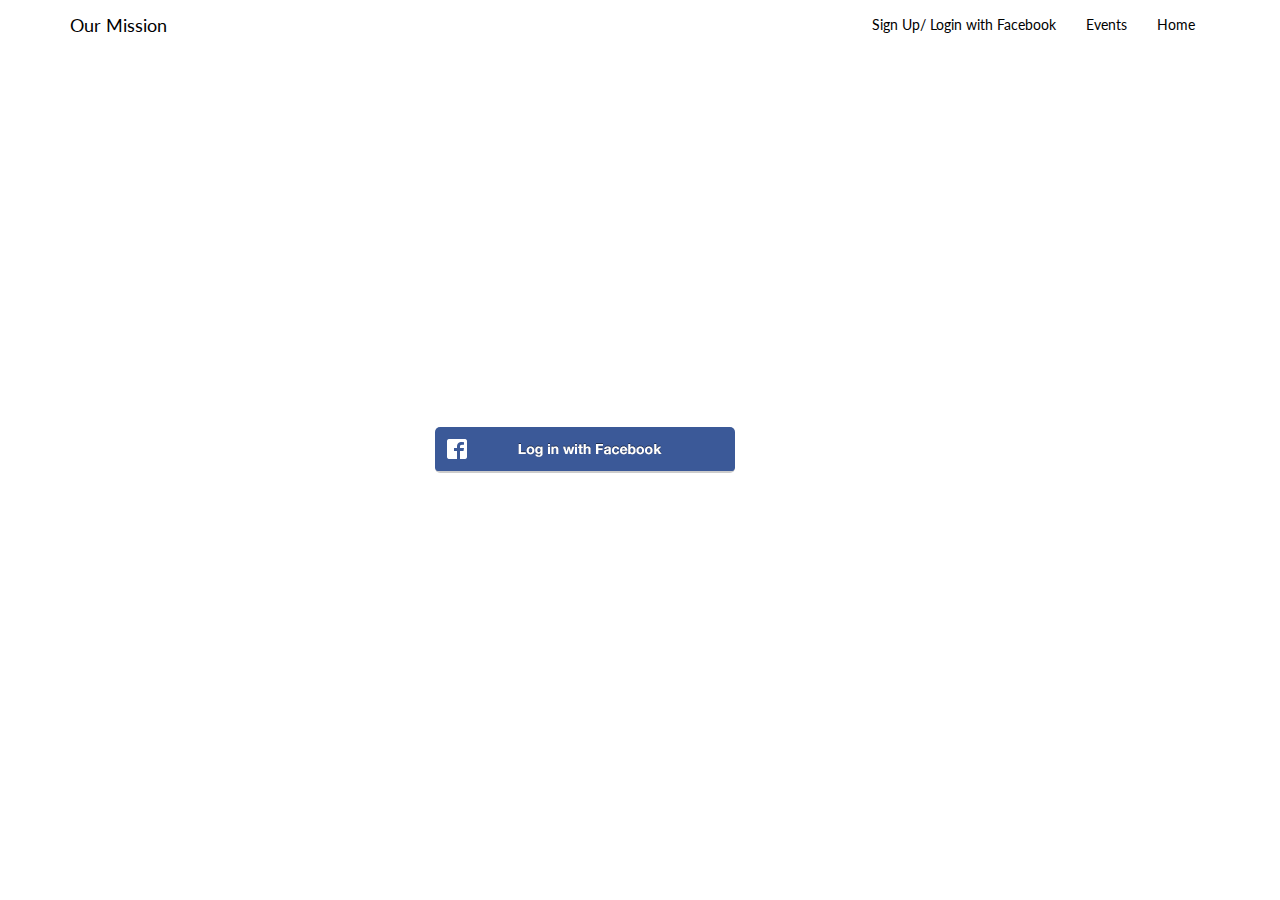
<file: facebook.html>
<html><head>
    <meta charset="utf-8">
    <meta name="viewport" content="width=device-width, initial-scale=1">
    <script type="text/javascript" src="http://cdnjs.cloudflare.com/ajax/libs/jquery/2.0.3/jquery.min.js"></script>
    <script type="text/javascript" src="http://netdna.bootstrapcdn.com/bootstrap/3.3.4/js/bootstrap.min.js"></script>
    <link href="stylesheet.css" rel="stylesheet" type="text/css">
    <script src="//connect.facebook.net/en_US/all.js"></script>
    <script>
      window.fbAsyncInit = function() {
                        FB.init({
                        appId: '1294109000601718',
                        status: true,
                        cookie: true,
                        xfbml: true
                    });
                };
        
                // Load the SDK asynchronously
                (function(d){
                var js, id = 'facebook-jssdk', ref = d.getElementsByTagName('script')[0];
                if (d.getElementById(id)) {return;}
                js = d.createElement('script'); js.id = id; js.async = true;
                js.src = "//connect.facebook.net/en_US/all.js";
                ref.parentNode.insertBefore(js, ref);
                }(document));
        
                function login() {
                    FB.login(function(response) {
        
                    // handle the response
                    
        
                    }, {scope: 'public_profile, email'});
        
        
                    window.location.href = "https://katm10.github.io/mentormeet.github.io/main.html";
                    
                  
                }
        
                function logout() {
                    FB.logout(function(response) {
                      // user is now logged out
                    });
                }
        
                var status = FB.getLoginStatus();
        
                console.log(status);
    </script>
  </head><body>
    <div class="cover">
      <div class="cover-image" style="background-image : url('https://s17.postimg.org/gccqythv3/gray_gradient_wide_wallpaper_13536.jpg')"></div>
      <div class="navbar navbar-default">
        <div class="container">
          <div class="navbar-header">
            <button type="button" class="navbar-toggle" data-toggle="collapse" data-target="#navbar-ex-collapse">
              <span class="sr-only">Toggle navigation</span>
              <span class="icon-bar"></span>
              <span class="icon-bar"></span>
              <span class="icon-bar"></span>
            </button>
            <ul class="navbar-brand" href="mission.html">Our Mission</ul>
          </div>
          <div class="collapse navbar-collapse" id="navbar-ex-collapse">
            <ul class="nav navbar-nav navbar-right">
              <li class="active">
                <a href="facebook.html">Sign Up/ Login with Facebook</a>
              </li>
              <li>
                <a href="events.html">Events</a>
              </li>
               <li>
                <a href="index.html">Home</a>
              </li>
            </ul>
          </div>
        </div>
      </div>
      <div class="section">
        <div class="container">
          <div>
            <a href="#"><img src="facebookButton.png" onclick="javascript:login();" class="center-block img-responsive img-rounded"></a>
          </div>
        </div>
      </div>
    </div>
  

</body></html>
</file>
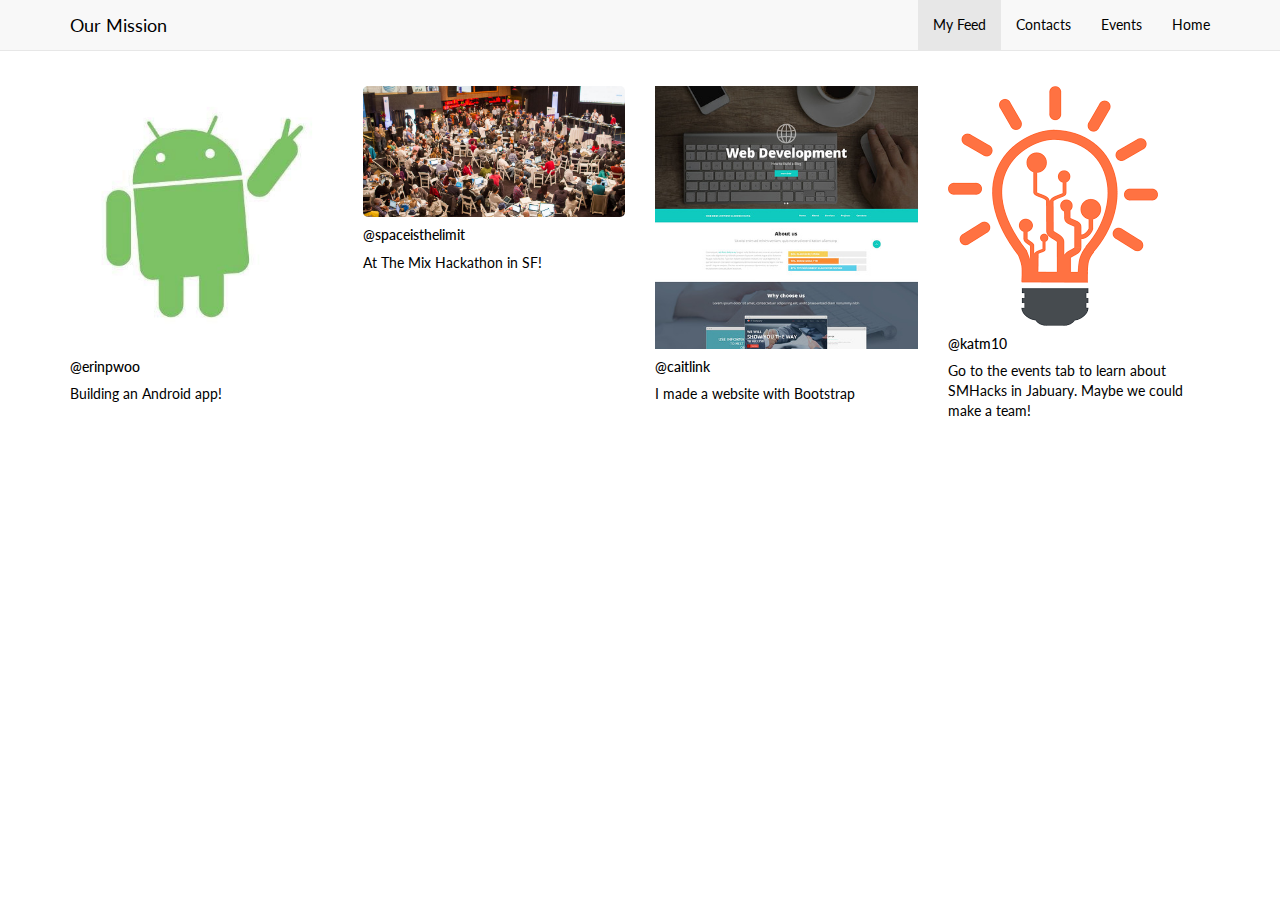
<file: main.html>
<html><head>
    <meta charset="utf-8">
    <meta name="viewport" content="width=device-width, initial-scale=1">
    <script type="text/javascript" src="http://cdnjs.cloudflare.com/ajax/libs/jquery/2.0.3/jquery.min.js"></script>
    <script type="text/javascript" src="http://netdna.bootstrapcdn.com/bootstrap/3.3.4/js/bootstrap.min.js"></script>
    <link href="main.css" rel="stylesheet" type="text/css">
  </head><body>
    <div class="navbar navbar-default navbar-static-top">
      <div class="container">
        <div class="navbar-header">
          <button type="button" class="navbar-toggle" data-toggle="collapse" data-target="#navbar-ex-collapse">
            <span class="sr-only">Toggle navigation</span>
            <span class="icon-bar"></span>
            <span class="icon-bar"></span>
            <span class="icon-bar"></span>
          </button>
          <a class="navbar-brand" href="C:\Users\Katherine\Documents\GitHub\mentormeet.github.io\mission.html"><span>Our Mission</span></a>
        </div>
        <div class="collapse navbar-collapse" id="navbar-ex-collapse">
          <ul class="nav navbar-nav navbar-right">
            <li class="active">
              <a href="#">My Feed</a>
            </li>
            <li>
              <a href="#">Contacts</a>
            </li>
            <li>
              <a href="C:\Users\Katherine\Documents\GitHub\mentormeet.github.io\events.html"> Events</a>
            </li>
            <li>
                <a href="main.html">Home</a>
              </li>
          </ul>
        </div>
      </div>
    </div>
    <div class="section">
      <div class="container">
        <div class="row">
          
          <div class="col-md-3">
            <img src="android.jpg" class="img-responsive">
            <h5>@erinpwoo</h5>
            <p>Building an Android app!</p>
          </div>
          <div class="col-md-3">
            <img src="hack1.jpg" class="img-responsive img-rounded">
            <h5>@spaceisthelimit</h5>
            <p>At The Mix Hackathon in SF!</p>
          </div>
          <div class="col-md-3">
            <img src="web.jpg" class="img-responsive">
            <h5>@caitlink</h5>
            <p>I made a website with Bootstrap</p>
          </div><div class="col-md-3">
            <img src="smhack.png" class="img-responsive">
            <h5>@katm10</h5>
            <p>Go to the events tab to learn about SMHacks in Jabuary. Maybe we could make a team!</p>
          </div>
        </div>
      </div>
    </div>
  

</body></html>
</file>
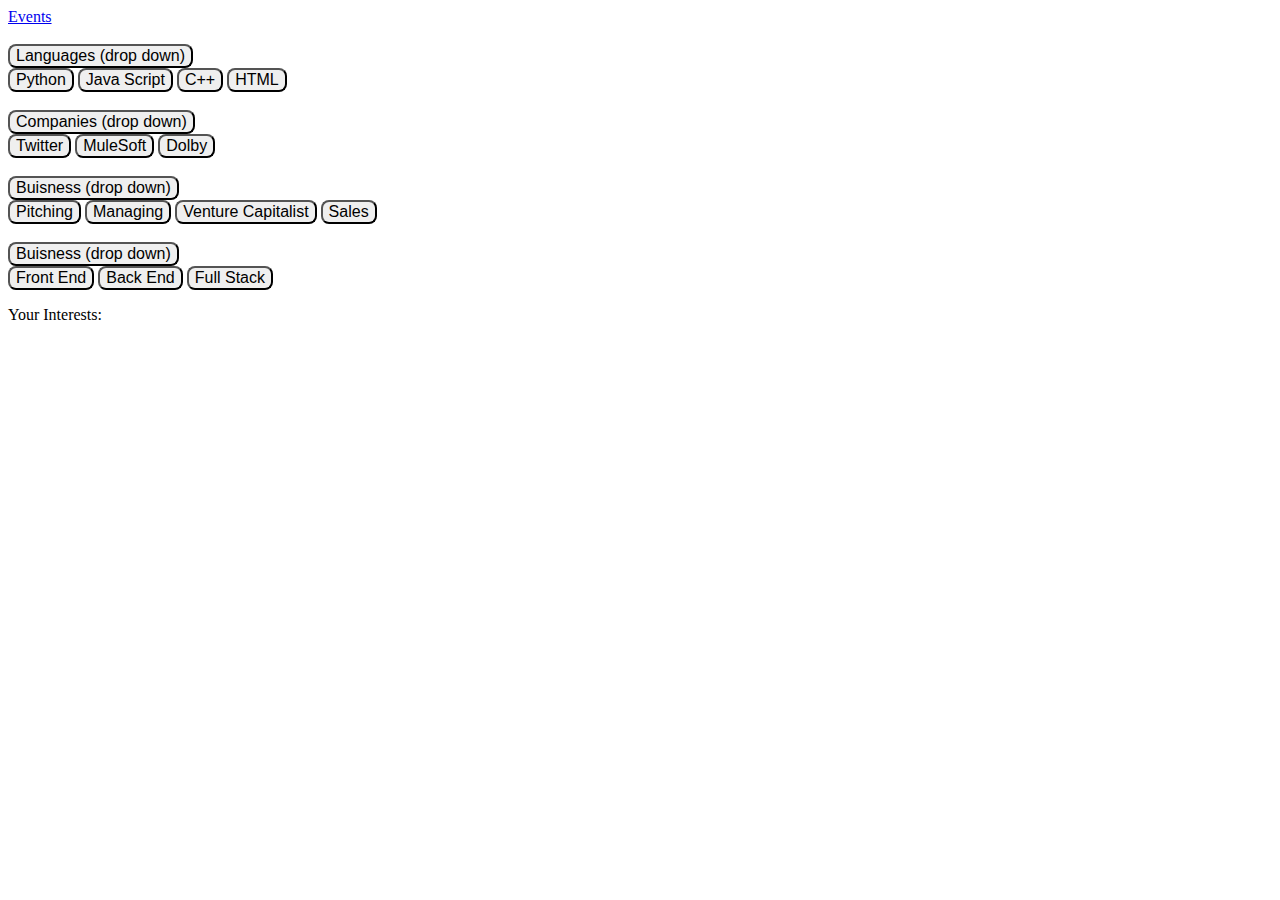
<file: mentormeet.html>
<!DOCTYPE html>
<html>
	<head>
		<meta http-equiv="Content-Type" content="text/html; charset=windows-1252">
		<script src="https://ajax.googleapis.com/ajax/libs/jquery/3.1.0/jquery.min.js"></script>
		
		

	<style>
		button{
			border-radius: 8px;
			font-size: 16px;
		}

	</style> 
	</head>


	<body>
		<a rel="htmlsheet" href="events.html"> Events</a>
		<br>
		<br>
		<button>Languages (drop down)</button>
		<br>
		<button id = "Python">Python</button>
		<button id = "Java Script">Java Script</button>
		<button id = "C++">C++</button>
		<button id = "HTML">HTML</button>
		<br>
		<br>
		<button>Companies (drop down)</button>
		<br>
		<button id = "Twitter">Twitter</button>
		<button id = "MuleSoft">MuleSoft</button>
		<button id = "Dolby">Dolby</button>
		<br>
		<br>
		<button>Buisness (drop down)</button>
		<br>
		<button id = "Pitching">Pitching</button>
		<button id = "Managing">Managing</button>
		<button id = "Venture Capitalist">Venture Capitalist</button>
		<button id = "Sales">Sales</button>
		<br>
		<br>
		<button>Buisness (drop down)</button>
		<br>
		<button id = "Front End">Front End</button>
		<button id = "Back End">Back End</button>
		<button id = "Full Stack">Full Stack</button>
		<p>Your Interests: </p>
 		<ul></ul>

		<script>
			$( document ).ready(function() {

			var showList = function(){
				for (var i = 0;  i < yourInterest.length; i++){
					$( "ul" ).append("<li>" + yourInterest[i] + "</li>")
				}
			}

			var yourInterest = [];

			// var myFunction(text) = function() 
			// { 
			// 	yourInterest.push($("#Python").text())
			// }
			//    $("#Python").onclick(myFunction)
			// }

			$( "button" ).click(function() {
				yourInterest.push($(this).text())
				showList()
				yourInterest.pop()
			})


			});
		</script>


	</body>

</html>
</file>
<file: stylesheet.css>
@import url('https://fonts.googleapis.com/css?family=Lato|Lato');
/*!
 * Default theme for Pingendo 
 * Homepage: http://pingendo.com  
 * Copyright 2015 Pingendo 
 * Licensed under MIT 
 * Based on Bootstrap v3.3.4
*/
/* Add custom CSS classes here 
 * 
 * img {
 *   box-shadow : 0px 0px 10px black !important;
 * }
*/
/*! normalize.css v3.0.2 | MIT License | git.io/normalize */
html {
  font-family: sans-serif;
  -ms-text-size-adjust: 100%;
  -webkit-text-size-adjust: 100%;
}
body {
  margin: 0;
}
article,
aside,
details,
figcaption,
figure,
footer,
header,
hgroup,
main,
menu,
nav,
section,
summary {
  display: block;
}
audio,
canvas,
progress,
video {
  display: inline-block;
  vertical-align: baseline;
}
audio:not([controls]) {
  display: none;
  height: 0;
}
[hidden],
template {
  display: none;
}
a {
  background-color: transparent;
}
a:active,
a:hover {
  outline: 0;
}
abbr[title] {
  border-bottom: 1px dotted;
}
b,
strong {
  font-weight: bold;
}
dfn {
  font-style: italic;
}
h1 {
  font-size: 2em;
  margin: 0.67em 0;
}
mark {
  background: #ff0;
  color: #000;
}
small {
  font-size: 80%;
}
sub,
sup {
  font-size: 75%;
  line-height: 0;
  position: relative;
  vertical-align: baseline;
}
sup {
  top: -0.5em;
}
sub {
  bottom: -0.25em;
}
img {
  border: 0;
}
svg:not(:root) {
  overflow: hidden;
}
figure {
  margin: 1em 40px;
}
hr {
  -moz-box-sizing: content-box;
  box-sizing: content-box;
  height: 0;
}
pre {
  overflow: auto;
}
code,
kbd,
pre,
samp {
  font-family: monospace, monospace;
  font-size: 1em;
}
button,
input,
optgroup,
select,
textarea {
  color: inherit;
  font: inherit;
  margin: 0;
}
button {
  overflow: visible;
}
button,
select {
  text-transform: none;
}
button,
html input[type="button"],
input[type="reset"],
input[type="submit"] {
  -webkit-appearance: button;
  cursor: pointer;
}
button[disabled],
html input[disabled] {
  cursor: default;
}
button::-moz-focus-inner,
input::-moz-focus-inner {
  border: 0;
  padding: 0;
}
input {
  line-height: normal;
}
input[type="checkbox"],
input[type="radio"] {
  box-sizing: border-box;
  padding: 0;
}
input[type="number"]::-webkit-inner-spin-button,
input[type="number"]::-webkit-outer-spin-button {
  height: auto;
}
input[type="search"] {
  -webkit-appearance: textfield;
  -moz-box-sizing: content-box;
  -webkit-box-sizing: content-box;
  box-sizing: content-box;
}
input[type="search"]::-webkit-search-cancel-button,
input[type="search"]::-webkit-search-decoration {
  -webkit-appearance: none;
}
fieldset {
  border: 1px solid #c0c0c0;
  margin: 0 2px;
  padding: 0.35em 0.625em 0.75em;
}
legend {
  border: 0;
  padding: 0;
}
textarea {
  overflow: auto;
}
optgroup {
  font-weight: bold;
}
table {
  border-collapse: collapse;
  border-spacing: 0;
}
td,
th {
  padding: 0;
}
/*! Source: https://github.com/h5bp/html5-boilerplate/blob/master/src/css/main.css */
@media print {
  *,
  *:before,
  *:after {
    background: transparent !important;
    color: #000 !important;
    box-shadow: none !important;
    text-shadow: none !important;
  }
  a,
  a:visited {
    text-decoration: underline;
  }
  a[href]:after {
    content: " (" attr(href) ")";
  }
  abbr[title]:after {
    content: " (" attr(title) ")";
  }
  a[href^="#"]:after,
  a[href^="javascript:"]:after {
    content: "";
  }
  pre,
  blockquote {
    border: 1px solid #999;
    page-break-inside: avoid;
  }
  thead {
    display: table-header-group;
  }
  tr,
  img {
    page-break-inside: avoid;
  }
  img {
    max-width: 100% !important;
  }
  p,
  h2,
  h3 {
    orphans: 3;
    widows: 3;
  }
  h2,
  h3 {
    page-break-after: avoid;
  }
  select {
    background: #fff !important;
  }
  .navbar {
    display: none;
  }
  .btn > .caret,
  .dropup > .btn > .caret {
    border-top-color: #000 !important;
  }
  .label {
    border: 1px solid #000;
  }
  .table {
    border-collapse: collapse !important;
  }
  .table td,
  .table th {
    background-color: #fff !important;
  }
  .table-bordered th,
  .table-bordered td {
    border: 1px solid #ddd !important;
  }
}
@font-face {
  font-family: 'Glyphicons Halflings';
  src: url('../fonts/glyphicons-halflings-regular.eot');
  src: url('../fonts/glyphicons-halflings-regular.eot?#iefix') format('embedded-opentype'), url('../fonts/glyphicons-halflings-regular.woff2') format('woff2'), url('../fonts/glyphicons-halflings-regular.woff') format('woff'), url('../fonts/glyphicons-halflings-regular.ttf') format('truetype'), url('../fonts/glyphicons-halflings-regular.svg#glyphicons_halflingsregular') format('svg');
}
.glyphicon {
  position: relative;
  top: 1px;
  display: inline-block;
  font-family: 'Glyphicons Halflings';
  font-style: normal;
  font-weight: normal;
  line-height: 1;
  -webkit-font-smoothing: antialiased;
  -moz-osx-font-smoothing: grayscale;
}
.glyphicon-asterisk:before {
  content: "\2a";
}
.glyphicon-plus:before {
  content: "\2b";
}
.glyphicon-euro:before,
.glyphicon-eur:before {
  content: "\20ac";
}
.glyphicon-minus:before {
  content: "\2212";
}
.glyphicon-cloud:before {
  content: "\2601";
}
.glyphicon-envelope:before {
  content: "\2709";
}
.glyphicon-pencil:before {
  content: "\270f";
}
.glyphicon-glass:before {
  content: "\e001";
}
.glyphicon-music:before {
  content: "\e002";
}
.glyphicon-search:before {
  content: "\e003";
}
.glyphicon-heart:before {
  content: "\e005";
}
.glyphicon-star:before {
  content: "\e006";
}
.glyphicon-star-empty:before {
  content: "\e007";
}
.glyphicon-user:before {
  content: "\e008";
}
.glyphicon-film:before {
  content: "\e009";
}
.glyphicon-th-large:before {
  content: "\e010";
}
.glyphicon-th:before {
  content: "\e011";
}
.glyphicon-th-list:before {
  content: "\e012";
}
.glyphicon-ok:before {
  content: "\e013";
}
.glyphicon-remove:before {
  content: "\e014";
}
.glyphicon-zoom-in:before {
  content: "\e015";
}
.glyphicon-zoom-out:before {
  content: "\e016";
}
.glyphicon-off:before {
  content: "\e017";
}
.glyphicon-signal:before {
  content: "\e018";
}
.glyphicon-cog:before {
  content: "\e019";
}
.glyphicon-trash:before {
  content: "\e020";
}
.glyphicon-home:before {
  content: "\e021";
}
.glyphicon-file:before {
  content: "\e022";
}
.glyphicon-time:before {
  content: "\e023";
}
.glyphicon-road:before {
  content: "\e024";
}
.glyphicon-download-alt:before {
  content: "\e025";
}
.glyphicon-download:before {
  content: "\e026";
}
.glyphicon-upload:before {
  content: "\e027";
}
.glyphicon-inbox:before {
  content: "\e028";
}
.glyphicon-play-circle:before {
  content: "\e029";
}
.glyphicon-repeat:before {
  content: "\e030";
}
.glyphicon-refresh:before {
  content: "\e031";
}
.glyphicon-list-alt:before {
  content: "\e032";
}
.glyphicon-lock:before {
  content: "\e033";
}
.glyphicon-flag:before {
  content: "\e034";
}
.glyphicon-headphones:before {
  content: "\e035";
}
.glyphicon-volume-off:before {
  content: "\e036";
}
.glyphicon-volume-down:before {
  content: "\e037";
}
.glyphicon-volume-up:before {
  content: "\e038";
}
.glyphicon-qrcode:before {
  content: "\e039";
}
.glyphicon-barcode:before {
  content: "\e040";
}
.glyphicon-tag:before {
  content: "\e041";
}
.glyphicon-tags:before {
  content: "\e042";
}
.glyphicon-book:before {
  content: "\e043";
}
.glyphicon-bookmark:before {
  content: "\e044";
}
.glyphicon-print:before {
  content: "\e045";
}
.glyphicon-camera:before {
  content: "\e046";
}
.glyphicon-font:before {
  content: "\e047";
}
.glyphicon-bold:before {
  content: "\e048";
}
.glyphicon-italic:before {
  content: "\e049";
}
.glyphicon-text-height:before {
  content: "\e050";
}
.glyphicon-text-width:before {
  content: "\e051";
}
.glyphicon-align-left:before {
  content: "\e052";
}
.glyphicon-align-center:before {
  content: "\e053";
}
.glyphicon-align-right:before {
  content: "\e054";
}
.glyphicon-align-justify:before {
  content: "\e055";
}
.glyphicon-list:before {
  content: "\e056";
}
.glyphicon-indent-left:before {
  content: "\e057";
}
.glyphicon-indent-right:before {
  content: "\e058";
}
.glyphicon-facetime-video:before {
  content: "\e059";
}
.glyphicon-picture:before {
  content: "\e060";
}
.glyphicon-map-marker:before {
  content: "\e062";
}
.glyphicon-adjust:before {
  content: "\e063";
}
.glyphicon-tint:before {
  content: "\e064";
}
.glyphicon-edit:before {
  content: "\e065";
}
.glyphicon-share:before {
  content: "\e066";
}
.glyphicon-check:before {
  content: "\e067";
}
.glyphicon-move:before {
  content: "\e068";
}
.glyphicon-step-backward:before {
  content: "\e069";
}
.glyphicon-fast-backward:before {
  content: "\e070";
}
.glyphicon-backward:before {
  content: "\e071";
}
.glyphicon-play:before {
  content: "\e072";
}
.glyphicon-pause:before {
  content: "\e073";
}
.glyphicon-stop:before {
  content: "\e074";
}
.glyphicon-forward:before {
  content: "\e075";
}
.glyphicon-fast-forward:before {
  content: "\e076";
}
.glyphicon-step-forward:before {
  content: "\e077";
}
.glyphicon-eject:before {
  content: "\e078";
}
.glyphicon-chevron-left:before {
  content: "\e079";
}
.glyphicon-chevron-right:before {
  content: "\e080";
}
.glyphicon-plus-sign:before {
  content: "\e081";
}
.glyphicon-minus-sign:before {
  content: "\e082";
}
.glyphicon-remove-sign:before {
  content: "\e083";
}
.glyphicon-ok-sign:before {
  content: "\e084";
}
.glyphicon-question-sign:before {
  content: "\e085";
}
.glyphicon-info-sign:before {
  content: "\e086";
}
.glyphicon-screenshot:before {
  content: "\e087";
}
.glyphicon-remove-circle:before {
  content: "\e088";
}
.glyphicon-ok-circle:before {
  content: "\e089";
}
.glyphicon-ban-circle:before {
  content: "\e090";
}
.glyphicon-arrow-left:before {
  content: "\e091";
}
.glyphicon-arrow-right:before {
  content: "\e092";
}
.glyphicon-arrow-up:before {
  content: "\e093";
}
.glyphicon-arrow-down:before {
  content: "\e094";
}
.glyphicon-share-alt:before {
  content: "\e095";
}
.glyphicon-resize-full:before {
  content: "\e096";
}
.glyphicon-resize-small:before {
  content: "\e097";
}
.glyphicon-exclamation-sign:before {
  content: "\e101";
}
.glyphicon-gift:before {
  content: "\e102";
}
.glyphicon-leaf:before {
  content: "\e103";
}
.glyphicon-fire:before {
  content: "\e104";
}
.glyphicon-eye-open:before {
  content: "\e105";
}
.glyphicon-eye-close:before {
  content: "\e106";
}
.glyphicon-warning-sign:before {
  content: "\e107";
}
.glyphicon-plane:before {
  content: "\e108";
}
.glyphicon-calendar:before {
  content: "\e109";
}
.glyphicon-random:before {
  content: "\e110";
}
.glyphicon-comment:before {
  content: "\e111";
}
.glyphicon-magnet:before {
  content: "\e112";
}
.glyphicon-chevron-up:before {
  content: "\e113";
}
.glyphicon-chevron-down:before {
  content: "\e114";
}
.glyphicon-retweet:before {
  content: "\e115";
}
.glyphicon-shopping-cart:before {
  content: "\e116";
}
.glyphicon-folder-close:before {
  content: "\e117";
}
.glyphicon-folder-open:before {
  content: "\e118";
}
.glyphicon-resize-vertical:before {
  content: "\e119";
}
.glyphicon-resize-horizontal:before {
  content: "\e120";
}
.glyphicon-hdd:before {
  content: "\e121";
}
.glyphicon-bullhorn:before {
  content: "\e122";
}
.glyphicon-bell:before {
  content: "\e123";
}
.glyphicon-certificate:before {
  content: "\e124";
}
.glyphicon-thumbs-up:before {
  content: "\e125";
}
.glyphicon-thumbs-down:before {
  content: "\e126";
}
.glyphicon-hand-right:before {
  content: "\e127";
}
.glyphicon-hand-left:before {
  content: "\e128";
}
.glyphicon-hand-up:before {
  content: "\e129";
}
.glyphicon-hand-down:before {
  content: "\e130";
}
.glyphicon-circle-arrow-right:before {
  content: "\e131";
}
.glyphicon-circle-arrow-left:before {
  content: "\e132";
}
.glyphicon-circle-arrow-up:before {
  content: "\e133";
}
.glyphicon-circle-arrow-down:before {
  content: "\e134";
}
.glyphicon-globe:before {
  content: "\e135";
}
.glyphicon-wrench:before {
  content: "\e136";
}
.glyphicon-tasks:before {
  content: "\e137";
}
.glyphicon-filter:before {
  content: "\e138";
}
.glyphicon-briefcase:before {
  content: "\e139";
}
.glyphicon-fullscreen:before {
  content: "\e140";
}
.glyphicon-dashboard:before {
  content: "\e141";
}
.glyphicon-paperclip:before {
  content: "\e142";
}
.glyphicon-heart-empty:before {
  content: "\e143";
}
.glyphicon-link:before {
  content: "\e144";
}
.glyphicon-phone:before {
  content: "\e145";
}
.glyphicon-pushpin:before {
  content: "\e146";
}
.glyphicon-usd:before {
  content: "\e148";
}
.glyphicon-gbp:before {
  content: "\e149";
}
.glyphicon-sort:before {
  content: "\e150";
}
.glyphicon-sort-by-alphabet:before {
  content: "\e151";
}
.glyphicon-sort-by-alphabet-alt:before {
  content: "\e152";
}
.glyphicon-sort-by-order:before {
  content: "\e153";
}
.glyphicon-sort-by-order-alt:before {
  content: "\e154";
}
.glyphicon-sort-by-attributes:before {
  content: "\e155";
}
.glyphicon-sort-by-attributes-alt:before {
  content: "\e156";
}
.glyphicon-unchecked:before {
  content: "\e157";
}
.glyphicon-expand:before {
  content: "\e158";
}
.glyphicon-collapse-down:before {
  content: "\e159";
}
.glyphicon-collapse-up:before {
  content: "\e160";
}
.glyphicon-log-in:before {
  content: "\e161";
}
.glyphicon-flash:before {
  content: "\e162";
}
.glyphicon-log-out:before {
  content: "\e163";
}
.glyphicon-new-window:before {
  content: "\e164";
}
.glyphicon-record:before {
  content: "\e165";
}
.glyphicon-save:before {
  content: "\e166";
}
.glyphicon-open:before {
  content: "\e167";
}
.glyphicon-saved:before {
  content: "\e168";
}
.glyphicon-import:before {
  content: "\e169";
}
.glyphicon-export:before {
  content: "\e170";
}
.glyphicon-send:before {
  content: "\e171";
}
.glyphicon-floppy-disk:before {
  content: "\e172";
}
.glyphicon-floppy-saved:before {
  content: "\e173";
}
.glyphicon-floppy-remove:before {
  content: "\e174";
}
.glyphicon-floppy-save:before {
  content: "\e175";
}
.glyphicon-floppy-open:before {
  content: "\e176";
}
.glyphicon-credit-card:before {
  content: "\e177";
}
.glyphicon-transfer:before {
  content: "\e178";
}
.glyphicon-cutlery:before {
  content: "\e179";
}
.glyphicon-header:before {
  content: "\e180";
}
.glyphicon-compressed:before {
  content: "\e181";
}
.glyphicon-earphone:before {
  content: "\e182";
}
.glyphicon-phone-alt:before {
  content: "\e183";
}
.glyphicon-tower:before {
  content: "\e184";
}
.glyphicon-stats:before {
  content: "\e185";
}
.glyphicon-sd-video:before {
  content: "\e186";
}
.glyphicon-hd-video:before {
  content: "\e187";
}
.glyphicon-subtitles:before {
  content: "\e188";
}
.glyphicon-sound-stereo:before {
  content: "\e189";
}
.glyphicon-sound-dolby:before {
  content: "\e190";
}
.glyphicon-sound-5-1:before {
  content: "\e191";
}
.glyphicon-sound-6-1:before {
  content: "\e192";
}
.glyphicon-sound-7-1:before {
  content: "\e193";
}
.glyphicon-copyright-mark:before {
  content: "\e194";
}
.glyphicon-registration-mark:before {
  content: "\e195";
}
.glyphicon-cloud-download:before {
  content: "\e197";
}
.glyphicon-cloud-upload:before {
  content: "\e198";
}
.glyphicon-tree-conifer:before {
  content: "\e199";
}
.glyphicon-tree-deciduous:before {
  content: "\e200";
}
.glyphicon-cd:before {
  content: "\e201";
}
.glyphicon-save-file:before {
  content: "\e202";
}
.glyphicon-open-file:before {
  content: "\e203";
}
.glyphicon-level-up:before {
  content: "\e204";
}
.glyphicon-copy:before {
  content: "\e205";
}
.glyphicon-paste:before {
  content: "\e206";
}
.glyphicon-alert:before {
  content: "\e209";
}
.glyphicon-equalizer:before {
  content: "\e210";
}
.glyphicon-king:before {
  content: "\e211";
}
.glyphicon-queen:before {
  content: "\e212";
}
.glyphicon-pawn:before {
  content: "\e213";
}
.glyphicon-bishop:before {
  content: "\e214";
}
.glyphicon-knight:before {
  content: "\e215";
}
.glyphicon-baby-formula:before {
  content: "\e216";
}
.glyphicon-tent:before {
  content: "\26fa";
}
.glyphicon-blackboard:before {
  content: "\e218";
}
.glyphicon-bed:before {
  content: "\e219";
}
.glyphicon-apple:before {
  content: "\f8ff";
}
.glyphicon-erase:before {
  content: "\e221";
}
.glyphicon-hourglass:before {
  content: "\231b";
}
.glyphicon-lamp:before {
  content: "\e223";
}
.glyphicon-duplicate:before {
  content: "\e224";
}
.glyphicon-piggy-bank:before {
  content: "\e225";
}
.glyphicon-scissors:before {
  content: "\e226";
}
.glyphicon-bitcoin:before {
  content: "\e227";
}
.glyphicon-btc:before {
  content: "\e227";
}
.glyphicon-xbt:before {
  content: "\e227";
}
.glyphicon-yen:before {
  content: "\00a5";
}
.glyphicon-jpy:before {
  content: "\00a5";
}
.glyphicon-ruble:before {
  content: "\20bd";
}
.glyphicon-rub:before {
  content: "\20bd";
}
.glyphicon-scale:before {
  content: "\e230";
}
.glyphicon-ice-lolly:before {
  content: "\e231";
}
.glyphicon-ice-lolly-tasted:before {
  content: "\e232";
}
.glyphicon-education:before {
  content: "\e233";
}
.glyphicon-option-horizontal:before {
  content: "\e234";
}
.glyphicon-option-vertical:before {
  content: "\e235";
}
.glyphicon-menu-hamburger:before {
  content: "\e236";
}
.glyphicon-modal-window:before {
  content: "\e237";
}
.glyphicon-oil:before {
  content: "\e238";
}
.glyphicon-grain:before {
  content: "\e239";
}
.glyphicon-sunglasses:before {
  content: "\e240";
}
.glyphicon-text-size:before {
  content: "\e241";
}
.glyphicon-text-color:before {
  content: "\e242";
}
.glyphicon-text-background:before {
  content: "\e243";
}
.glyphicon-object-align-top:before {
  content: "\e244";
}
.glyphicon-object-align-bottom:before {
  content: "\e245";
}
.glyphicon-object-align-horizontal:before {
  content: "\e246";
}
.glyphicon-object-align-left:before {
  content: "\e247";
}
.glyphicon-object-align-vertical:before {
  content: "\e248";
}
.glyphicon-object-align-right:before {
  content: "\e249";
}
.glyphicon-triangle-right:before {
  content: "\e250";
}
.glyphicon-triangle-left:before {
  content: "\e251";
}
.glyphicon-triangle-bottom:before {
  content: "\e252";
}
.glyphicon-triangle-top:before {
  content: "\e253";
}
.glyphicon-console:before {
  content: "\e254";
}
.glyphicon-superscript:before {
  content: "\e255";
}
.glyphicon-subscript:before {
  content: "\e256";
}
.glyphicon-menu-left:before {
  content: "\e257";
}
.glyphicon-menu-right:before {
  content: "\e258";
}
.glyphicon-menu-down:before {
  content: "\e259";
}
.glyphicon-menu-up:before {
  content: "\e260";
}
* {
  -webkit-box-sizing: border-box;
  -moz-box-sizing: border-box;
  box-sizing: border-box;
}
*:before,
*:after {
  -webkit-box-sizing: border-box;
  -moz-box-sizing: border-box;
  box-sizing: border-box;
}
html {
  font-size: 10px;
  -webkit-tap-highlight-color: rgba(0, 0, 0, 0);
}
body {
  font-family: Lato;
  font-size: 14px;
  line-height: 1.42857143;
  color: #000000;
  background-color: #ffffff;
}
input,
button,
select,
textarea {
  font-family: inherit;
  font-size: inherit;
  line-height: inherit;
}
a {
  color: #337cbb;
  text-decoration: none;
}
a:hover,
a:focus {
  color: #23547f;
  text-decoration: underline;
}
a:focus {
  outline: thin dotted;
  outline: 5px auto -webkit-focus-ring-color;
  outline-offset: -2px;
}
figure {
  margin: 0;
}
img {
  vertical-align: middle;
}
.img-responsive,
.thumbnail > img,
.thumbnail a > img,
.carousel-inner > .item > img,
.carousel-inner > .item > a > img {
  display: block;
  max-width: 100%;
  height: auto;
}
.img-rounded {
  border-radius: 5px;
}
.img-thumbnail {
  padding: 4px;
  line-height: 1.42857143;
  background-color: #ffffff;
  border: 1px solid #dddddd;
  border-radius: 4px;
  -webkit-transition: all 0.2s ease-in-out;
  -o-transition: all 0.2s ease-in-out;
  transition: all 0.2s ease-in-out;
  display: inline-block;
  max-width: 100%;
  height: auto;
}
.img-circle {
  border-radius: 50%;
}
hr {
  margin-top: 20px;
  margin-bottom: 20px;
  border: 0;
  border-top: 1px solid #eeeeee;
}
.sr-only {
  position: absolute;
  width: 1px;
  height: 1px;
  margin: -1px;
  padding: 0;
  overflow: hidden;
  clip: rect(0, 0, 0, 0);
  border: 0;
}
.sr-only-focusable:active,
.sr-only-focusable:focus {
  position: static;
  width: auto;
  height: auto;
  margin: 0;
  overflow: visible;
  clip: auto;
}
[role="button"] {
  cursor: pointer;
}
h1,
h2,
h3,
h4,
h5,
h6,
.h1,
.h2,
.h3,
.h4,
.h5,
.h6 {
  font-family: Lato;
  font-weight: 500;
  line-height: 1.1;
  color: inherit;
}
h1 small,
h2 small,
h3 small,
h4 small,
h5 small,
h6 small,
.h1 small,
.h2 small,
.h3 small,
.h4 small,
.h5 small,
.h6 small,
h1 .small,
h2 .small,
h3 .small,
h4 .small,
h5 .small,
h6 .small,
.h1 .small,
.h2 .small,
.h3 .small,
.h4 .small,
.h5 .small,
.h6 .small {
  font-weight: normal;
  line-height: 1;
  color: #777777;
}
h1,
.h1,
h2,
.h2,
h3,
.h3 {
  margin-top: 20px;
  margin-bottom: 10px;
}
h1 small,
.h1 small,
h2 small,
.h2 small,
h3 small,
.h3 small,
h1 .small,
.h1 .small,
h2 .small,
.h2 .small,
h3 .small,
.h3 .small {
  font-size: 65%;
}
h4,
.h4,
h5,
.h5,
h6,
.h6 {
  margin-top: 10px;
  margin-bottom: 10px;
}
h4 small,
.h4 small,
h5 small,
.h5 small,
h6 small,
.h6 small,
h4 .small,
.h4 .small,
h5 .small,
.h5 .small,
h6 .small,
.h6 .small {
  font-size: 75%;
}
h1,
.h1 {
  font-size: 36px;
}
h2,
.h2 {
  font-size: 30px;
}
h3,
.h3 {
  font-size: 24px;
}
h4,
.h4 {
  font-size: 18px;
}
h5,
.h5 {
  font-size: 14px;
}
h6,
.h6 {
  font-size: 12px;
}
p {
  margin: 0 0 10px;
}
.lead {
  margin-bottom: 20px;
  font-size: 16px;
  font-weight: 300;
  line-height: 1.4;
}
@media (min-width: 768px) {
  .lead {
    font-size: 21px;
  }
}
small,
.small {
  font-size: 85%;
}
mark,
.mark {
  background-color: #f8d9ac;
  padding: .2em;
}
.text-left {
  text-align: left;
}
.text-right {
  text-align: right;
}
.text-center {
  text-align: center;
}
.text-justify {
  text-align: justify;
}
.text-nowrap {
  white-space: nowrap;
}
.text-lowercase {
  text-transform: lowercase;
}
.text-uppercase {
  text-transform: uppercase;
}
.text-capitalize {
  text-transform: capitalize;
}
.text-muted {
  color: #777777;
}
.text-primary {
  color: #337cbb;
}
a.text-primary:hover {
  color: #286193;
}
.text-success {
  color: #5cb85c;
}
a.text-success:hover {
  color: #449d44;
}
.text-info {
  color: #5bc0de;
}
a.text-info:hover {
  color: #31b0d5;
}
.text-warning {
  color: #f0ad4e;
}
a.text-warning:hover {
  color: #ec971f;
}
.text-danger {
  color: #d9534f;
}
a.text-danger:hover {
  color: #c9302c;
}
.bg-primary {
  color: #fff;
  background-color: #337cbb;
}
a.bg-primary:hover {
  background-color: #286193;
}
.bg-success {
  background-color: #a3d7a3;
}
a.bg-success:hover {
  background-color: #80c780;
}
.bg-info {
  background-color: #b0e1ef;
}
a.bg-info:hover {
  background-color: #85d0e7;
}
.bg-warning {
  background-color: #f8d9ac;
}
a.bg-warning:hover {
  background-color: #f4c37d;
}
.bg-danger {
  background-color: #eba5a3;
}
a.bg-danger:hover {
  background-color: #e27c79;
}
.page-header {
  padding-bottom: 9px;
  margin: 40px 0 20px;
  border-bottom: 1px solid #eeeeee;
}
ul,
ol {
  margin-top: 0;
  margin-bottom: 10px;
}
ul ul,
ol ul,
ul ol,
ol ol {
  margin-bottom: 0;
}
.list-unstyled {
  padding-left: 0;
  list-style: none;
}
.list-inline {
  padding-left: 0;
  list-style: none;
  margin-left: -5px;
}
.list-inline > li {
  display: inline-block;
  padding-left: 5px;
  padding-right: 5px;
}
dl {
  margin-top: 0;
  margin-bottom: 20px;
}
dt,
dd {
  line-height: 1.42857143;
}
dt {
  font-weight: bold;
}
dd {
  margin-left: 0;
}
@media (min-width: 768px) {
  .dl-horizontal dt {
    float: left;
    width: 160px;
    clear: left;
    text-align: right;
    overflow: hidden;
    text-overflow: ellipsis;
    white-space: nowrap;
  }
  .dl-horizontal dd {
    margin-left: 180px;
  }
}
abbr[title],
abbr[data-original-title] {
  cursor: help;
  border-bottom: 1px dotted #777777;
}
.initialism {
  font-size: 90%;
  text-transform: uppercase;
}
blockquote {
  padding: 10px 20px;
  margin: 0 0 20px;
  font-size: 17.5px;
  border-left: 5px solid #eeeeee;
}
blockquote p:last-child,
blockquote ul:last-child,
blockquote ol:last-child {
  margin-bottom: 0;
}
blockquote footer,
blockquote small,
blockquote .small {
  display: block;
  font-size: 80%;
  line-height: 1.42857143;
  color: #777777;
}
blockquote footer:before,
blockquote small:before,
blockquote .small:before {
  content: '\2014 \00A0';
}
.blockquote-reverse,
blockquote.pull-right {
  padding-right: 15px;
  padding-left: 0;
  border-right: 5px solid #eeeeee;
  border-left: 0;
  text-align: right;
}
.blockquote-reverse footer:before,
blockquote.pull-right footer:before,
.blockquote-reverse small:before,
blockquote.pull-right small:before,
.blockquote-reverse .small:before,
blockquote.pull-right .small:before {
  content: '';
}
.blockquote-reverse footer:after,
blockquote.pull-right footer:after,
.blockquote-reverse small:after,
blockquote.pull-right small:after,
.blockquote-reverse .small:after,
blockquote.pull-right .small:after {
  content: '\00A0 \2014';
}
address {
  margin-bottom: 20px;
  font-style: normal;
  line-height: 1.42857143;
}
code,
kbd,
pre,
samp {
  font-family: Menlo, Monaco, Consolas, "Courier New", monospace;
}
code {
  padding: 2px 4px;
  font-size: 90%;
  color: #c7254e;
  background-color: #f9f2f4;
  border-radius: 4px;
}
kbd {
  padding: 2px 4px;
  font-size: 90%;
  color: #ffffff;
  background-color: #333333;
  border-radius: 2px;
  box-shadow: inset 0 -1px 0 rgba(0, 0, 0, 0.25);
}
kbd kbd {
  padding: 0;
  font-size: 100%;
  font-weight: bold;
  box-shadow: none;
}
pre {
  display: block;
  padding: 9.5px;
  margin: 0 0 10px;
  font-size: 13px;
  line-height: 1.42857143;
  word-break: break-all;
  word-wrap: break-word;
  color: #333333;
  background-color: #f5f5f5;
  border: 1px solid #cccccc;
  border-radius: 4px;
}
pre code {
  padding: 0;
  font-size: inherit;
  color: inherit;
  white-space: pre-wrap;
  background-color: transparent;
  border-radius: 0;
}
.pre-scrollable {
  max-height: 340px;
  overflow-y: scroll;
}
.container {
  margin-right: auto;
  margin-left: auto;
  padding-left: 15px;
  padding-right: 15px;
}
@media (min-width: 768px) {
  .container {
    width: 750px;
  }
}
@media (min-width: 992px) {
  .container {
    width: 970px;
  }
}
@media (min-width: 1200px) {
  .container {
    width: 1170px;
  }
}
.container-fluid {
  margin-right: auto;
  margin-left: auto;
  padding-left: 15px;
  padding-right: 15px;
}
.row {
  margin-left: -15px;
  margin-right: -15px;
}
.col-xs-1, .col-sm-1, .col-md-1, .col-lg-1, .col-xs-2, .col-sm-2, .col-md-2, .col-lg-2, .col-xs-3, .col-sm-3, .col-md-3, .col-lg-3, .col-xs-4, .col-sm-4, .col-md-4, .col-lg-4, .col-xs-5, .col-sm-5, .col-md-5, .col-lg-5, .col-xs-6, .col-sm-6, .col-md-6, .col-lg-6, .col-xs-7, .col-sm-7, .col-md-7, .col-lg-7, .col-xs-8, .col-sm-8, .col-md-8, .col-lg-8, .col-xs-9, .col-sm-9, .col-md-9, .col-lg-9, .col-xs-10, .col-sm-10, .col-md-10, .col-lg-10, .col-xs-11, .col-sm-11, .col-md-11, .col-lg-11, .col-xs-12, .col-sm-12, .col-md-12, .col-lg-12 {
  position: relative;
  min-height: 1px;
  padding-left: 15px;
  padding-right: 15px;
}
.col-xs-1, .col-xs-2, .col-xs-3, .col-xs-4, .col-xs-5, .col-xs-6, .col-xs-7, .col-xs-8, .col-xs-9, .col-xs-10, .col-xs-11, .col-xs-12 {
  float: left;
}
.col-xs-12 {
  width: 100%;
}
.col-xs-11 {
  width: 91.66666667%;
}
.col-xs-10 {
  width: 83.33333333%;
}
.col-xs-9 {
  width: 75%;
}
.col-xs-8 {
  width: 66.66666667%;
}
.col-xs-7 {
  width: 58.33333333%;
}
.col-xs-6 {
  width: 50%;
}
.col-xs-5 {
  width: 41.66666667%;
}
.col-xs-4 {
  width: 33.33333333%;
}
.col-xs-3 {
  width: 25%;
}
.col-xs-2 {
  width: 16.66666667%;
}
.col-xs-1 {
  width: 8.33333333%;
}
.col-xs-pull-12 {
  right: 100%;
}
.col-xs-pull-11 {
  right: 91.66666667%;
}
.col-xs-pull-10 {
  right: 83.33333333%;
}
.col-xs-pull-9 {
  right: 75%;
}
.col-xs-pull-8 {
  right: 66.66666667%;
}
.col-xs-pull-7 {
  right: 58.33333333%;
}
.col-xs-pull-6 {
  right: 50%;
}
.col-xs-pull-5 {
  right: 41.66666667%;
}
.col-xs-pull-4 {
  right: 33.33333333%;
}
.col-xs-pull-3 {
  right: 25%;
}
.col-xs-pull-2 {
  right: 16.66666667%;
}
.col-xs-pull-1 {
  right: 8.33333333%;
}
.col-xs-pull-0 {
  right: auto;
}
.col-xs-push-12 {
  left: 100%;
}
.col-xs-push-11 {
  left: 91.66666667%;
}
.col-xs-push-10 {
  left: 83.33333333%;
}
.col-xs-push-9 {
  left: 75%;
}
.col-xs-push-8 {
  left: 66.66666667%;
}
.col-xs-push-7 {
  left: 58.33333333%;
}
.col-xs-push-6 {
  left: 50%;
}
.col-xs-push-5 {
  left: 41.66666667%;
}
.col-xs-push-4 {
  left: 33.33333333%;
}
.col-xs-push-3 {
  left: 25%;
}
.col-xs-push-2 {
  left: 16.66666667%;
}
.col-xs-push-1 {
  left: 8.33333333%;
}
.col-xs-push-0 {
  left: auto;
}
.col-xs-offset-12 {
  margin-left: 100%;
}
.col-xs-offset-11 {
  margin-left: 91.66666667%;
}
.col-xs-offset-10 {
  margin-left: 83.33333333%;
}
.col-xs-offset-9 {
  margin-left: 75%;
}
.col-xs-offset-8 {
  margin-left: 66.66666667%;
}
.col-xs-offset-7 {
  margin-left: 58.33333333%;
}
.col-xs-offset-6 {
  margin-left: 50%;
}
.col-xs-offset-5 {
  margin-left: 41.66666667%;
}
.col-xs-offset-4 {
  margin-left: 33.33333333%;
}
.col-xs-offset-3 {
  margin-left: 25%;
}
.col-xs-offset-2 {
  margin-left: 16.66666667%;
}
.col-xs-offset-1 {
  margin-left: 8.33333333%;
}
.col-xs-offset-0 {
  margin-left: 0%;
}
@media (min-width: 768px) {
  .col-sm-1, .col-sm-2, .col-sm-3, .col-sm-4, .col-sm-5, .col-sm-6, .col-sm-7, .col-sm-8, .col-sm-9, .col-sm-10, .col-sm-11, .col-sm-12 {
    float: left;
  }
  .col-sm-12 {
    width: 100%;
  }
  .col-sm-11 {
    width: 91.66666667%;
  }
  .col-sm-10 {
    width: 83.33333333%;
  }
  .col-sm-9 {
    width: 75%;
  }
  .col-sm-8 {
    width: 66.66666667%;
  }
  .col-sm-7 {
    width: 58.33333333%;
  }
  .col-sm-6 {
    width: 50%;
  }
  .col-sm-5 {
    width: 41.66666667%;
  }
  .col-sm-4 {
    width: 33.33333333%;
  }
  .col-sm-3 {
    width: 25%;
  }
  .col-sm-2 {
    width: 16.66666667%;
  }
  .col-sm-1 {
    width: 8.33333333%;
  }
  .col-sm-pull-12 {
    right: 100%;
  }
  .col-sm-pull-11 {
    right: 91.66666667%;
  }
  .col-sm-pull-10 {
    right: 83.33333333%;
  }
  .col-sm-pull-9 {
    right: 75%;
  }
  .col-sm-pull-8 {
    right: 66.66666667%;
  }
  .col-sm-pull-7 {
    right: 58.33333333%;
  }
  .col-sm-pull-6 {
    right: 50%;
  }
  .col-sm-pull-5 {
    right: 41.66666667%;
  }
  .col-sm-pull-4 {
    right: 33.33333333%;
  }
  .col-sm-pull-3 {
    right: 25%;
  }
  .col-sm-pull-2 {
    right: 16.66666667%;
  }
  .col-sm-pull-1 {
    right: 8.33333333%;
  }
  .col-sm-pull-0 {
    right: auto;
  }
  .col-sm-push-12 {
    left: 100%;
  }
  .col-sm-push-11 {
    left: 91.66666667%;
  }
  .col-sm-push-10 {
    left: 83.33333333%;
  }
  .col-sm-push-9 {
    left: 75%;
  }
  .col-sm-push-8 {
    left: 66.66666667%;
  }
  .col-sm-push-7 {
    left: 58.33333333%;
  }
  .col-sm-push-6 {
    left: 50%;
  }
  .col-sm-push-5 {
    left: 41.66666667%;
  }
  .col-sm-push-4 {
    left: 33.33333333%;
  }
  .col-sm-push-3 {
    left: 25%;
  }
  .col-sm-push-2 {
    left: 16.66666667%;
  }
  .col-sm-push-1 {
    left: 8.33333333%;
  }
  .col-sm-push-0 {
    left: auto;
  }
  .col-sm-offset-12 {
    margin-left: 100%;
  }
  .col-sm-offset-11 {
    margin-left: 91.66666667%;
  }
  .col-sm-offset-10 {
    margin-left: 83.33333333%;
  }
  .col-sm-offset-9 {
    margin-left: 75%;
  }
  .col-sm-offset-8 {
    margin-left: 66.66666667%;
  }
  .col-sm-offset-7 {
    margin-left: 58.33333333%;
  }
  .col-sm-offset-6 {
    margin-left: 50%;
  }
  .col-sm-offset-5 {
    margin-left: 41.66666667%;
  }
  .col-sm-offset-4 {
    margin-left: 33.33333333%;
  }
  .col-sm-offset-3 {
    margin-left: 25%;
  }
  .col-sm-offset-2 {
    margin-left: 16.66666667%;
  }
  .col-sm-offset-1 {
    margin-left: 8.33333333%;
  }
  .col-sm-offset-0 {
    margin-left: 0%;
  }
}
@media (min-width: 992px) {
  .col-md-1, .col-md-2, .col-md-3, .col-md-4, .col-md-5, .col-md-6, .col-md-7, .col-md-8, .col-md-9, .col-md-10, .col-md-11, .col-md-12 {
    float: left;
  }
  .col-md-12 {
    width: 100%;
  }
  .col-md-11 {
    width: 91.66666667%;
  }
  .col-md-10 {
    width: 83.33333333%;
  }
  .col-md-9 {
    width: 75%;
  }
  .col-md-8 {
    width: 66.66666667%;
  }
  .col-md-7 {
    width: 58.33333333%;
  }
  .col-md-6 {
    width: 50%;
  }
  .col-md-5 {
    width: 41.66666667%;
  }
  .col-md-4 {
    width: 33.33333333%;
  }
  .col-md-3 {
    width: 25%;
  }
  .col-md-2 {
    width: 16.66666667%;
  }
  .col-md-1 {
    width: 8.33333333%;
  }
  .col-md-pull-12 {
    right: 100%;
  }
  .col-md-pull-11 {
    right: 91.66666667%;
  }
  .col-md-pull-10 {
    right: 83.33333333%;
  }
  .col-md-pull-9 {
    right: 75%;
  }
  .col-md-pull-8 {
    right: 66.66666667%;
  }
  .col-md-pull-7 {
    right: 58.33333333%;
  }
  .col-md-pull-6 {
    right: 50%;
  }
  .col-md-pull-5 {
    right: 41.66666667%;
  }
  .col-md-pull-4 {
    right: 33.33333333%;
  }
  .col-md-pull-3 {
    right: 25%;
  }
  .col-md-pull-2 {
    right: 16.66666667%;
  }
  .col-md-pull-1 {
    right: 8.33333333%;
  }
  .col-md-pull-0 {
    right: auto;
  }
  .col-md-push-12 {
    left: 100%;
  }
  .col-md-push-11 {
    left: 91.66666667%;
  }
  .col-md-push-10 {
    left: 83.33333333%;
  }
  .col-md-push-9 {
    left: 75%;
  }
  .col-md-push-8 {
    left: 66.66666667%;
  }
  .col-md-push-7 {
    left: 58.33333333%;
  }
  .col-md-push-6 {
    left: 50%;
  }
  .col-md-push-5 {
    left: 41.66666667%;
  }
  .col-md-push-4 {
    left: 33.33333333%;
  }
  .col-md-push-3 {
    left: 25%;
  }
  .col-md-push-2 {
    left: 16.66666667%;
  }
  .col-md-push-1 {
    left: 8.33333333%;
  }
  .col-md-push-0 {
    left: auto;
  }
  .col-md-offset-12 {
    margin-left: 100%;
  }
  .col-md-offset-11 {
    margin-left: 91.66666667%;
  }
  .col-md-offset-10 {
    margin-left: 83.33333333%;
  }
  .col-md-offset-9 {
    margin-left: 75%;
  }
  .col-md-offset-8 {
    margin-left: 66.66666667%;
  }
  .col-md-offset-7 {
    margin-left: 58.33333333%;
  }
  .col-md-offset-6 {
    margin-left: 50%;
  }
  .col-md-offset-5 {
    margin-left: 41.66666667%;
  }
  .col-md-offset-4 {
    margin-left: 33.33333333%;
  }
  .col-md-offset-3 {
    margin-left: 25%;
  }
  .col-md-offset-2 {
    margin-left: 16.66666667%;
  }
  .col-md-offset-1 {
    margin-left: 8.33333333%;
  }
  .col-md-offset-0 {
    margin-left: 0%;
  }
}
@media (min-width: 1200px) {
  .col-lg-1, .col-lg-2, .col-lg-3, .col-lg-4, .col-lg-5, .col-lg-6, .col-lg-7, .col-lg-8, .col-lg-9, .col-lg-10, .col-lg-11, .col-lg-12 {
    float: left;
  }
  .col-lg-12 {
    width: 100%;
  }
  .col-lg-11 {
    width: 91.66666667%;
  }
  .col-lg-10 {
    width: 83.33333333%;
  }
  .col-lg-9 {
    width: 75%;
  }
  .col-lg-8 {
    width: 66.66666667%;
  }
  .col-lg-7 {
    width: 58.33333333%;
  }
  .col-lg-6 {
    width: 50%;
  }
  .col-lg-5 {
    width: 41.66666667%;
  }
  .col-lg-4 {
    width: 33.33333333%;
  }
  .col-lg-3 {
    width: 25%;
  }
  .col-lg-2 {
    width: 16.66666667%;
  }
  .col-lg-1 {
    width: 8.33333333%;
  }
  .col-lg-pull-12 {
    right: 100%;
  }
  .col-lg-pull-11 {
    right: 91.66666667%;
  }
  .col-lg-pull-10 {
    right: 83.33333333%;
  }
  .col-lg-pull-9 {
    right: 75%;
  }
  .col-lg-pull-8 {
    right: 66.66666667%;
  }
  .col-lg-pull-7 {
    right: 58.33333333%;
  }
  .col-lg-pull-6 {
    right: 50%;
  }
  .col-lg-pull-5 {
    right: 41.66666667%;
  }
  .col-lg-pull-4 {
    right: 33.33333333%;
  }
  .col-lg-pull-3 {
    right: 25%;
  }
  .col-lg-pull-2 {
    right: 16.66666667%;
  }
  .col-lg-pull-1 {
    right: 8.33333333%;
  }
  .col-lg-pull-0 {
    right: auto;
  }
  .col-lg-push-12 {
    left: 100%;
  }
  .col-lg-push-11 {
    left: 91.66666667%;
  }
  .col-lg-push-10 {
    left: 83.33333333%;
  }
  .col-lg-push-9 {
    left: 75%;
  }
  .col-lg-push-8 {
    left: 66.66666667%;
  }
  .col-lg-push-7 {
    left: 58.33333333%;
  }
  .col-lg-push-6 {
    left: 50%;
  }
  .col-lg-push-5 {
    left: 41.66666667%;
  }
  .col-lg-push-4 {
    left: 33.33333333%;
  }
  .col-lg-push-3 {
    left: 25%;
  }
  .col-lg-push-2 {
    left: 16.66666667%;
  }
  .col-lg-push-1 {
    left: 8.33333333%;
  }
  .col-lg-push-0 {
    left: auto;
  }
  .col-lg-offset-12 {
    margin-left: 100%;
  }
  .col-lg-offset-11 {
    margin-left: 91.66666667%;
  }
  .col-lg-offset-10 {
    margin-left: 83.33333333%;
  }
  .col-lg-offset-9 {
    margin-left: 75%;
  }
  .col-lg-offset-8 {
    margin-left: 66.66666667%;
  }
  .col-lg-offset-7 {
    margin-left: 58.33333333%;
  }
  .col-lg-offset-6 {
    margin-left: 50%;
  }
  .col-lg-offset-5 {
    margin-left: 41.66666667%;
  }
  .col-lg-offset-4 {
    margin-left: 33.33333333%;
  }
  .col-lg-offset-3 {
    margin-left: 25%;
  }
  .col-lg-offset-2 {
    margin-left: 16.66666667%;
  }
  .col-lg-offset-1 {
    margin-left: 8.33333333%;
  }
  .col-lg-offset-0 {
    margin-left: 0%;
  }
}
table {
  background-color: transparent;
}
caption {
  padding-top: 8px;
  padding-bottom: 8px;
  color: #777777;
  text-align: left;
}
th {
  text-align: left;
}
.table {
  width: 100%;
  max-width: 100%;
  margin-bottom: 20px;
}
.table > thead > tr > th,
.table > tbody > tr > th,
.table > tfoot > tr > th,
.table > thead > tr > td,
.table > tbody > tr > td,
.table > tfoot > tr > td {
  padding: 8px;
  line-height: 1.42857143;
  vertical-align: top;
  border-top: 1px solid #dddddd;
}
.table > thead > tr > th {
  vertical-align: bottom;
  border-bottom: 2px solid #dddddd;
}
.table > caption + thead > tr:first-child > th,
.table > colgroup + thead > tr:first-child > th,
.table > thead:first-child > tr:first-child > th,
.table > caption + thead > tr:first-child > td,
.table > colgroup + thead > tr:first-child > td,
.table > thead:first-child > tr:first-child > td {
  border-top: 0;
}
.table > tbody + tbody {
  border-top: 2px solid #dddddd;
}
.table .table {
  background-color: #ffffff;
}
.table-condensed > thead > tr > th,
.table-condensed > tbody > tr > th,
.table-condensed > tfoot > tr > th,
.table-condensed > thead > tr > td,
.table-condensed > tbody > tr > td,
.table-condensed > tfoot > tr > td {
  padding: 5px;
}
.table-bordered {
  border: 1px solid #dddddd;
}
.table-bordered > thead > tr > th,
.table-bordered > tbody > tr > th,
.table-bordered > tfoot > tr > th,
.table-bordered > thead > tr > td,
.table-bordered > tbody > tr > td,
.table-bordered > tfoot > tr > td {
  border: 1px solid #dddddd;
}
.table-bordered > thead > tr > th,
.table-bordered > thead > tr > td {
  border-bottom-width: 2px;
}
.table-striped > tbody > tr:nth-of-type(odd) {
  background-color: #f9f9f9;
}
.table-hover > tbody > tr:hover {
  background-color: #f5f5f5;
}
table col[class*="col-"] {
  position: static;
  float: none;
  display: table-column;
}
table td[class*="col-"],
table th[class*="col-"] {
  position: static;
  float: none;
  display: table-cell;
}
.table > thead > tr > td.active,
.table > tbody > tr > td.active,
.table > tfoot > tr > td.active,
.table > thead > tr > th.active,
.table > tbody > tr > th.active,
.table > tfoot > tr > th.active,
.table > thead > tr.active > td,
.table > tbody > tr.active > td,
.table > tfoot > tr.active > td,
.table > thead > tr.active > th,
.table > tbody > tr.active > th,
.table > tfoot > tr.active > th {
  background-color: #f5f5f5;
}
.table-hover > tbody > tr > td.active:hover,
.table-hover > tbody > tr > th.active:hover,
.table-hover > tbody > tr.active:hover > td,
.table-hover > tbody > tr:hover > .active,
.table-hover > tbody > tr.active:hover > th {
  background-color: #e8e8e8;
}
.table > thead > tr > td.success,
.table > tbody > tr > td.success,
.table > tfoot > tr > td.success,
.table > thead > tr > th.success,
.table > tbody > tr > th.success,
.table > tfoot > tr > th.success,
.table > thead > tr.success > td,
.table > tbody > tr.success > td,
.table > tfoot > tr.success > td,
.table > thead > tr.success > th,
.table > tbody > tr.success > th,
.table > tfoot > tr.success > th {
  background-color: #a3d7a3;
}
.table-hover > tbody > tr > td.success:hover,
.table-hover > tbody > tr > th.success:hover,
.table-hover > tbody > tr.success:hover > td,
.table-hover > tbody > tr:hover > .success,
.table-hover > tbody > tr.success:hover > th {
  background-color: #91cf91;
}
.table > thead > tr > td.info,
.table > tbody > tr > td.info,
.table > tfoot > tr > td.info,
.table > thead > tr > th.info,
.table > tbody > tr > th.info,
.table > tfoot > tr > th.info,
.table > thead > tr.info > td,
.table > tbody > tr.info > td,
.table > tfoot > tr.info > td,
.table > thead > tr.info > th,
.table > tbody > tr.info > th,
.table > tfoot > tr.info > th {
  background-color: #b0e1ef;
}
.table-hover > tbody > tr > td.info:hover,
.table-hover > tbody > tr > th.info:hover,
.table-hover > tbody > tr.info:hover > td,
.table-hover > tbody > tr:hover > .info,
.table-hover > tbody > tr.info:hover > th {
  background-color: #9bd8eb;
}
.table > thead > tr > td.warning,
.table > tbody > tr > td.warning,
.table > tfoot > tr > td.warning,
.table > thead > tr > th.warning,
.table > tbody > tr > th.warning,
.table > tfoot > tr > th.warning,
.table > thead > tr.warning > td,
.table > tbody > tr.warning > td,
.table > tfoot > tr.warning > td,
.table > thead > tr.warning > th,
.table > tbody > tr.warning > th,
.table > tfoot > tr.warning > th {
  background-color: #f8d9ac;
}
.table-hover > tbody > tr > td.warning:hover,
.table-hover > tbody > tr > th.warning:hover,
.table-hover > tbody > tr.warning:hover > td,
.table-hover > tbody > tr:hover > .warning,
.table-hover > tbody > tr.warning:hover > th {
  background-color: #f6ce95;
}
.table > thead > tr > td.danger,
.table > tbody > tr > td.danger,
.table > tfoot > tr > td.danger,
.table > thead > tr > th.danger,
.table > tbody > tr > th.danger,
.table > tfoot > tr > th.danger,
.table > thead > tr.danger > td,
.table > tbody > tr.danger > td,
.table > tfoot > tr.danger > td,
.table > thead > tr.danger > th,
.table > tbody > tr.danger > th,
.table > tfoot > tr.danger > th {
  background-color: #eba5a3;
}
.table-hover > tbody > tr > td.danger:hover,
.table-hover > tbody > tr > th.danger:hover,
.table-hover > tbody > tr.danger:hover > td,
.table-hover > tbody > tr:hover > .danger,
.table-hover > tbody > tr.danger:hover > th {
  background-color: #e7908e;
}
.table-responsive {
  overflow-x: auto;
  min-height: 0.01%;
}
@media screen and (max-width: 767px) {
  .table-responsive {
    width: 100%;
    margin-bottom: 15px;
    overflow-y: hidden;
    -ms-overflow-style: -ms-autohiding-scrollbar;
    border: 1px solid #dddddd;
  }
  .table-responsive > .table {
    margin-bottom: 0;
  }
  .table-responsive > .table > thead > tr > th,
  .table-responsive > .table > tbody > tr > th,
  .table-responsive > .table > tfoot > tr > th,
  .table-responsive > .table > thead > tr > td,
  .table-responsive > .table > tbody > tr > td,
  .table-responsive > .table > tfoot > tr > td {
    white-space: nowrap;
  }
  .table-responsive > .table-bordered {
    border: 0;
  }
  .table-responsive > .table-bordered > thead > tr > th:first-child,
  .table-responsive > .table-bordered > tbody > tr > th:first-child,
  .table-responsive > .table-bordered > tfoot > tr > th:first-child,
  .table-responsive > .table-bordered > thead > tr > td:first-child,
  .table-responsive > .table-bordered > tbody > tr > td:first-child,
  .table-responsive > .table-bordered > tfoot > tr > td:first-child {
    border-left: 0;
  }
  .table-responsive > .table-bordered > thead > tr > th:last-child,
  .table-responsive > .table-bordered > tbody > tr > th:last-child,
  .table-responsive > .table-bordered > tfoot > tr > th:last-child,
  .table-responsive > .table-bordered > thead > tr > td:last-child,
  .table-responsive > .table-bordered > tbody > tr > td:last-child,
  .table-responsive > .table-bordered > tfoot > tr > td:last-child {
    border-right: 0;
  }
  .table-responsive > .table-bordered > tbody > tr:last-child > th,
  .table-responsive > .table-bordered > tfoot > tr:last-child > th,
  .table-responsive > .table-bordered > tbody > tr:last-child > td,
  .table-responsive > .table-bordered > tfoot > tr:last-child > td {
    border-bottom: 0;
  }
}
fieldset {
  padding: 0;
  margin: 0;
  border: 0;
  min-width: 0;
}
legend {
  display: block;
  width: 100%;
  padding: 0;
  margin-bottom: 20px;
  font-size: 21px;
  line-height: inherit;
  color: #333333;
  border: 0;
  border-bottom: 1px solid #e5e5e5;
}
label {
  display: inline-block;
  max-width: 100%;
  margin-bottom: 5px;
  font-weight: bold;
}
input[type="search"] {
  -webkit-box-sizing: border-box;
  -moz-box-sizing: border-box;
  box-sizing: border-box;
}
input[type="radio"],
input[type="checkbox"] {
  margin: 4px 0 0;
  margin-top: 1px \9;
  line-height: normal;
}
input[type="file"] {
  display: block;
}
input[type="range"] {
  display: block;
  width: 100%;
}
select[multiple],
select[size] {
  height: auto;
}
input[type="file"]:focus,
input[type="radio"]:focus,
input[type="checkbox"]:focus {
  outline: thin dotted;
  outline: 5px auto -webkit-focus-ring-color;
  outline-offset: -2px;
}
output {
  display: block;
  padding-top: 7px;
  font-size: 14px;
  line-height: 1.42857143;
  color: #555555;
}
.form-control {
  display: block;
  width: 100%;
  height: 34px;
  padding: 6px 12px;
  font-size: 14px;
  line-height: 1.42857143;
  color: #555555;
  background-color: #ffffff;
  background-image: none;
  border: 1px solid #cccccc;
  border-radius: 4px;
  -webkit-box-shadow: inset 0 1px 1px rgba(0, 0, 0, 0.075);
  box-shadow: inset 0 1px 1px rgba(0, 0, 0, 0.075);
  -webkit-transition: border-color ease-in-out .15s, box-shadow ease-in-out .15s;
  -o-transition: border-color ease-in-out .15s, box-shadow ease-in-out .15s;
  transition: border-color ease-in-out .15s, box-shadow ease-in-out .15s;
}
.form-control:focus {
  border-color: #66afe9;
  outline: 0;
  -webkit-box-shadow: inset 0 1px 1px rgba(0,0,0,.075), 0 0 8px rgba(102, 175, 233, 0.6);
  box-shadow: inset 0 1px 1px rgba(0,0,0,.075), 0 0 8px rgba(102, 175, 233, 0.6);
}
.form-control::-moz-placeholder {
  color: #999999;
  opacity: 1;
}
.form-control:-ms-input-placeholder {
  color: #999999;
}
.form-control::-webkit-input-placeholder {
  color: #999999;
}
.form-control[disabled],
.form-control[readonly],
fieldset[disabled] .form-control {
  background-color: #eeeeee;
  opacity: 1;
}
.form-control[disabled],
fieldset[disabled] .form-control {
  cursor: not-allowed;
}
textarea.form-control {
  height: auto;
}
input[type="search"] {
  -webkit-appearance: none;
}
@media screen and (-webkit-min-device-pixel-ratio: 0) {
  input[type="date"],
  input[type="time"],
  input[type="datetime-local"],
  input[type="month"] {
    line-height: 34px;
  }
  input[type="date"].input-sm,
  input[type="time"].input-sm,
  input[type="datetime-local"].input-sm,
  input[type="month"].input-sm,
  .input-group-sm input[type="date"],
  .input-group-sm input[type="time"],
  .input-group-sm input[type="datetime-local"],
  .input-group-sm input[type="month"] {
    line-height: 30px;
  }
  input[type="date"].input-lg,
  input[type="time"].input-lg,
  input[type="datetime-local"].input-lg,
  input[type="month"].input-lg,
  .input-group-lg input[type="date"],
  .input-group-lg input[type="time"],
  .input-group-lg input[type="datetime-local"],
  .input-group-lg input[type="month"] {
    line-height: 46px;
  }
}
.form-group {
  margin-bottom: 15px;
}
.radio,
.checkbox {
  position: relative;
  display: block;
  margin-top: 10px;
  margin-bottom: 10px;
}
.radio label,
.checkbox label {
  min-height: 20px;
  padding-left: 20px;
  margin-bottom: 0;
  font-weight: normal;
  cursor: pointer;
}
.radio input[type="radio"],
.radio-inline input[type="radio"],
.checkbox input[type="checkbox"],
.checkbox-inline input[type="checkbox"] {
  position: absolute;
  margin-left: -20px;
  margin-top: 4px \9;
}
.radio + .radio,
.checkbox + .checkbox {
  margin-top: -5px;
}
.radio-inline,
.checkbox-inline {
  position: relative;
  display: inline-block;
  padding-left: 20px;
  margin-bottom: 0;
  vertical-align: middle;
  font-weight: normal;
  cursor: pointer;
}
.radio-inline + .radio-inline,
.checkbox-inline + .checkbox-inline {
  margin-top: 0;
  margin-left: 10px;
}
input[type="radio"][disabled],
input[type="checkbox"][disabled],
input[type="radio"].disabled,
input[type="checkbox"].disabled,
fieldset[disabled] input[type="radio"],
fieldset[disabled] input[type="checkbox"] {
  cursor: not-allowed;
}
.radio-inline.disabled,
.checkbox-inline.disabled,
fieldset[disabled] .radio-inline,
fieldset[disabled] .checkbox-inline {
  cursor: not-allowed;
}
.radio.disabled label,
.checkbox.disabled label,
fieldset[disabled] .radio label,
fieldset[disabled] .checkbox label {
  cursor: not-allowed;
}
.form-control-static {
  padding-top: 7px;
  padding-bottom: 7px;
  margin-bottom: 0;
  min-height: 34px;
}
.form-control-static.input-lg,
.form-control-static.input-sm {
  padding-left: 0;
  padding-right: 0;
}
.input-sm {
  height: 30px;
  padding: 5px 10px;
  font-size: 12px;
  line-height: 1.5;
  border-radius: 2px;
}
select.input-sm {
  height: 30px;
  line-height: 30px;
}
textarea.input-sm,
select[multiple].input-sm {
  height: auto;
}
.form-group-sm .form-control {
  height: 30px;
  padding: 5px 10px;
  font-size: 12px;
  line-height: 1.5;
  border-radius: 2px;
}
select.form-group-sm .form-control {
  height: 30px;
  line-height: 30px;
}
textarea.form-group-sm .form-control,
select[multiple].form-group-sm .form-control {
  height: auto;
}
.form-group-sm .form-control-static {
  height: 30px;
  padding: 5px 10px;
  font-size: 12px;
  line-height: 1.5;
  min-height: 32px;
}
.input-lg {
  height: 46px;
  padding: 10px 16px;
  font-size: 18px;
  line-height: 1.3333333;
  border-radius: 5px;
}
select.input-lg {
  height: 46px;
  line-height: 46px;
}
textarea.input-lg,
select[multiple].input-lg {
  height: auto;
}
.form-group-lg .form-control {
  height: 46px;
  padding: 10px 16px;
  font-size: 18px;
  line-height: 1.3333333;
  border-radius: 5px;
}
select.form-group-lg .form-control {
  height: 46px;
  line-height: 46px;
}
textarea.form-group-lg .form-control,
select[multiple].form-group-lg .form-control {
  height: auto;
}
.form-group-lg .form-control-static {
  height: 46px;
  padding: 10px 16px;
  font-size: 18px;
  line-height: 1.3333333;
  min-height: 38px;
}
.has-feedback {
  position: relative;
}
.has-feedback .form-control {
  padding-right: 42.5px;
}
.form-control-feedback {
  position: absolute;
  top: 0;
  right: 0;
  z-index: 2;
  display: block;
  width: 34px;
  height: 34px;
  line-height: 34px;
  text-align: center;
  pointer-events: none;
}
.input-lg + .form-control-feedback {
  width: 46px;
  height: 46px;
  line-height: 46px;
}
.input-sm + .form-control-feedback {
  width: 30px;
  height: 30px;
  line-height: 30px;
}
.has-success .help-block,
.has-success .control-label,
.has-success .radio,
.has-success .checkbox,
.has-success .radio-inline,
.has-success .checkbox-inline,
.has-success.radio label,
.has-success.checkbox label,
.has-success.radio-inline label,
.has-success.checkbox-inline label {
  color: #5cb85c;
}
.has-success .form-control {
  border-color: #5cb85c;
  -webkit-box-shadow: inset 0 1px 1px rgba(0, 0, 0, 0.075);
  box-shadow: inset 0 1px 1px rgba(0, 0, 0, 0.075);
}
.has-success .form-control:focus {
  border-color: #449d44;
  -webkit-box-shadow: inset 0 1px 1px rgba(0, 0, 0, 0.075), 0 0 6px #a3d7a3;
  box-shadow: inset 0 1px 1px rgba(0, 0, 0, 0.075), 0 0 6px #a3d7a3;
}
.has-success .input-group-addon {
  color: #5cb85c;
  border-color: #5cb85c;
  background-color: #a3d7a3;
}
.has-success .form-control-feedback {
  color: #5cb85c;
}
.has-warning .help-block,
.has-warning .control-label,
.has-warning .radio,
.has-warning .checkbox,
.has-warning .radio-inline,
.has-warning .checkbox-inline,
.has-warning.radio label,
.has-warning.checkbox label,
.has-warning.radio-inline label,
.has-warning.checkbox-inline label {
  color: #f0ad4e;
}
.has-warning .form-control {
  border-color: #f0ad4e;
  -webkit-box-shadow: inset 0 1px 1px rgba(0, 0, 0, 0.075);
  box-shadow: inset 0 1px 1px rgba(0, 0, 0, 0.075);
}
.has-warning .form-control:focus {
  border-color: #ec971f;
  -webkit-box-shadow: inset 0 1px 1px rgba(0, 0, 0, 0.075), 0 0 6px #f8d9ac;
  box-shadow: inset 0 1px 1px rgba(0, 0, 0, 0.075), 0 0 6px #f8d9ac;
}
.has-warning .input-group-addon {
  color: #f0ad4e;
  border-color: #f0ad4e;
  background-color: #f8d9ac;
}
.has-warning .form-control-feedback {
  color: #f0ad4e;
}
.has-error .help-block,
.has-error .control-label,
.has-error .radio,
.has-error .checkbox,
.has-error .radio-inline,
.has-error .checkbox-inline,
.has-error.radio label,
.has-error.checkbox label,
.has-error.radio-inline label,
.has-error.checkbox-inline label {
  color: #d9534f;
}
.has-error .form-control {
  border-color: #d9534f;
  -webkit-box-shadow: inset 0 1px 1px rgba(0, 0, 0, 0.075);
  box-shadow: inset 0 1px 1px rgba(0, 0, 0, 0.075);
}
.has-error .form-control:focus {
  border-color: #c9302c;
  -webkit-box-shadow: inset 0 1px 1px rgba(0, 0, 0, 0.075), 0 0 6px #eba5a3;
  box-shadow: inset 0 1px 1px rgba(0, 0, 0, 0.075), 0 0 6px #eba5a3;
}
.has-error .input-group-addon {
  color: #d9534f;
  border-color: #d9534f;
  background-color: #eba5a3;
}
.has-error .form-control-feedback {
  color: #d9534f;
}
.has-feedback label ~ .form-control-feedback {
  top: 25px;
}
.has-feedback label.sr-only ~ .form-control-feedback {
  top: 0;
}
.help-block {
  display: block;
  margin-top: 5px;
  margin-bottom: 10px;
  color: #404040;
}
@media (min-width: 768px) {
  .form-inline .form-group {
    display: inline-block;
    margin-bottom: 0;
    vertical-align: middle;
  }
  .form-inline .form-control {
    display: inline-block;
    width: auto;
    vertical-align: middle;
  }
  .form-inline .form-control-static {
    display: inline-block;
  }
  .form-inline .input-group {
    display: inline-table;
    vertical-align: middle;
  }
  .form-inline .input-group .input-group-addon,
  .form-inline .input-group .input-group-btn,
  .form-inline .input-group .form-control {
    width: auto;
  }
  .form-inline .input-group > .form-control {
    width: 100%;
  }
  .form-inline .control-label {
    margin-bottom: 0;
    vertical-align: middle;
  }
  .form-inline .radio,
  .form-inline .checkbox {
    display: inline-block;
    margin-top: 0;
    margin-bottom: 0;
    vertical-align: middle;
  }
  .form-inline .radio label,
  .form-inline .checkbox label {
    padding-left: 0;
  }
  .form-inline .radio input[type="radio"],
  .form-inline .checkbox input[type="checkbox"] {
    position: relative;
    margin-left: 0;
  }
  .form-inline .has-feedback .form-control-feedback {
    top: 0;
  }
}
.form-horizontal .radio,
.form-horizontal .checkbox,
.form-horizontal .radio-inline,
.form-horizontal .checkbox-inline {
  margin-top: 0;
  margin-bottom: 0;
  padding-top: 7px;
}
.form-horizontal .radio,
.form-horizontal .checkbox {
  min-height: 27px;
}
.form-horizontal .form-group {
  margin-left: -15px;
  margin-right: -15px;
}
@media (min-width: 768px) {
  .form-horizontal .control-label {
    text-align: right;
    margin-bottom: 0;
    padding-top: 7px;
  }
}
.form-horizontal .has-feedback .form-control-feedback {
  right: 15px;
}
@media (min-width: 768px) {
  .form-horizontal .form-group-lg .control-label {
    padding-top: 14.333333px;
  }
}
@media (min-width: 768px) {
  .form-horizontal .form-group-sm .control-label {
    padding-top: 6px;
  }
}
.btn {
  display: inline-block;
  margin-bottom: 0;
  font-weight: normal;
  text-align: center;
  vertical-align: middle;
  touch-action: manipulation;
  cursor: pointer;
  background-image: none;
  border: 1px solid transparent;
  white-space: nowrap;
  padding: 6px 12px;
  font-size: 14px;
  line-height: 1.42857143;
  border-radius: 4px;
  -webkit-user-select: none;
  -moz-user-select: none;
  -ms-user-select: none;
  user-select: none;
}
.btn:focus,
.btn:active:focus,
.btn.active:focus,
.btn.focus,
.btn:active.focus,
.btn.active.focus {
  outline: thin dotted;
  outline: 5px auto -webkit-focus-ring-color;
  outline-offset: -2px;
}
.btn:hover,
.btn:focus,
.btn.focus {
  color: #000000;
  text-decoration: none;
}
.btn:active,
.btn.active {
  outline: 0;
  background-image: none;
  -webkit-box-shadow: inset 0 3px 5px rgba(0, 0, 0, 0.125);
  box-shadow: inset 0 3px 5px rgba(0, 0, 0, 0.125);
}
.btn.disabled,
.btn[disabled],
fieldset[disabled] .btn {
  cursor: not-allowed;
  pointer-events: none;
  opacity: 0.65;
  filter: alpha(opacity=65);
  -webkit-box-shadow: none;
  box-shadow: none;
}
.btn-default {
  color: #000000;
  background-color: #ffffff;
  border-color: #cccccc;
}
.btn-default:hover,
.btn-default:focus,
.btn-default.focus,
.btn-default:active,
.btn-default.active,
.open > .dropdown-toggle.btn-default {
  color: #000000;
  background-color: #e6e6e6;
  border-color: #adadad;
}
.btn-default:active,
.btn-default.active,
.open > .dropdown-toggle.btn-default {
  background-image: none;
}
.btn-default.disabled,
.btn-default[disabled],
fieldset[disabled] .btn-default,
.btn-default.disabled:hover,
.btn-default[disabled]:hover,
fieldset[disabled] .btn-default:hover,
.btn-default.disabled:focus,
.btn-default[disabled]:focus,
fieldset[disabled] .btn-default:focus,
.btn-default.disabled.focus,
.btn-default[disabled].focus,
fieldset[disabled] .btn-default.focus,
.btn-default.disabled:active,
.btn-default[disabled]:active,
fieldset[disabled] .btn-default:active,
.btn-default.disabled.active,
.btn-default[disabled].active,
fieldset[disabled] .btn-default.active {
  background-color: #ffffff;
  border-color: #cccccc;
}
.btn-default .badge {
  color: #ffffff;
  background-color: #000000;
}
.btn-primary {
  color: #ffffff;
  background-color: #337cbb;
  border-color: #2e6fa7;
}
.btn-primary:hover,
.btn-primary:focus,
.btn-primary.focus,
.btn-primary:active,
.btn-primary.active,
.open > .dropdown-toggle.btn-primary {
  color: #ffffff;
  background-color: #286193;
  border-color: #204f77;
}
.btn-primary:active,
.btn-primary.active,
.open > .dropdown-toggle.btn-primary {
  background-image: none;
}
.btn-primary.disabled,
.btn-primary[disabled],
fieldset[disabled] .btn-primary,
.btn-primary.disabled:hover,
.btn-primary[disabled]:hover,
fieldset[disabled] .btn-primary:hover,
.btn-primary.disabled:focus,
.btn-primary[disabled]:focus,
fieldset[disabled] .btn-primary:focus,
.btn-primary.disabled.focus,
.btn-primary[disabled].focus,
fieldset[disabled] .btn-primary.focus,
.btn-primary.disabled:active,
.btn-primary[disabled]:active,
fieldset[disabled] .btn-primary:active,
.btn-primary.disabled.active,
.btn-primary[disabled].active,
fieldset[disabled] .btn-primary.active {
  background-color: #337cbb;
  border-color: #2e6fa7;
}
.btn-primary .badge {
  color: #337cbb;
  background-color: #ffffff;
}
.btn-success {
  color: #ffffff;
  background-color: #5cb85c;
  border-color: #4cae4c;
}
.btn-success:hover,
.btn-success:focus,
.btn-success.focus,
.btn-success:active,
.btn-success.active,
.open > .dropdown-toggle.btn-success {
  color: #ffffff;
  background-color: #449d44;
  border-color: #398439;
}
.btn-success:active,
.btn-success.active,
.open > .dropdown-toggle.btn-success {
  background-image: none;
}
.btn-success.disabled,
.btn-success[disabled],
fieldset[disabled] .btn-success,
.btn-success.disabled:hover,
.btn-success[disabled]:hover,
fieldset[disabled] .btn-success:hover,
.btn-success.disabled:focus,
.btn-success[disabled]:focus,
fieldset[disabled] .btn-success:focus,
.btn-success.disabled.focus,
.btn-success[disabled].focus,
fieldset[disabled] .btn-success.focus,
.btn-success.disabled:active,
.btn-success[disabled]:active,
fieldset[disabled] .btn-success:active,
.btn-success.disabled.active,
.btn-success[disabled].active,
fieldset[disabled] .btn-success.active {
  background-color: #5cb85c;
  border-color: #4cae4c;
}
.btn-success .badge {
  color: #5cb85c;
  background-color: #ffffff;
}
.btn-info {
  color: #ffffff;
  background-color: #5bc0de;
  border-color: #46b8da;
}
.btn-info:hover,
.btn-info:focus,
.btn-info.focus,
.btn-info:active,
.btn-info.active,
.open > .dropdown-toggle.btn-info {
  color: #ffffff;
  background-color: #31b0d5;
  border-color: #269abc;
}
.btn-info:active,
.btn-info.active,
.open > .dropdown-toggle.btn-info {
  background-image: none;
}
.btn-info.disabled,
.btn-info[disabled],
fieldset[disabled] .btn-info,
.btn-info.disabled:hover,
.btn-info[disabled]:hover,
fieldset[disabled] .btn-info:hover,
.btn-info.disabled:focus,
.btn-info[disabled]:focus,
fieldset[disabled] .btn-info:focus,
.btn-info.disabled.focus,
.btn-info[disabled].focus,
fieldset[disabled] .btn-info.focus,
.btn-info.disabled:active,
.btn-info[disabled]:active,
fieldset[disabled] .btn-info:active,
.btn-info.disabled.active,
.btn-info[disabled].active,
fieldset[disabled] .btn-info.active {
  background-color: #5bc0de;
  border-color: #46b8da;
}
.btn-info .badge {
  color: #5bc0de;
  background-color: #ffffff;
}
.btn-warning {
  color: #ffffff;
  background-color: #f0ad4e;
  border-color: #eea236;
}
.btn-warning:hover,
.btn-warning:focus,
.btn-warning.focus,
.btn-warning:active,
.btn-warning.active,
.open > .dropdown-toggle.btn-warning {
  color: #ffffff;
  background-color: #ec971f;
  border-color: #d58512;
}
.btn-warning:active,
.btn-warning.active,
.open > .dropdown-toggle.btn-warning {
  background-image: none;
}
.btn-warning.disabled,
.btn-warning[disabled],
fieldset[disabled] .btn-warning,
.btn-warning.disabled:hover,
.btn-warning[disabled]:hover,
fieldset[disabled] .btn-warning:hover,
.btn-warning.disabled:focus,
.btn-warning[disabled]:focus,
fieldset[disabled] .btn-warning:focus,
.btn-warning.disabled.focus,
.btn-warning[disabled].focus,
fieldset[disabled] .btn-warning.focus,
.btn-warning.disabled:active,
.btn-warning[disabled]:active,
fieldset[disabled] .btn-warning:active,
.btn-warning.disabled.active,
.btn-warning[disabled].active,
fieldset[disabled] .btn-warning.active {
  background-color: #f0ad4e;
  border-color: #eea236;
}
.btn-warning .badge {
  color: #f0ad4e;
  background-color: #ffffff;
}
.btn-danger {
  color: #ffffff;
  background-color: #d9534f;
  border-color: #d43f3a;
}
.btn-danger:hover,
.btn-danger:focus,
.btn-danger.focus,
.btn-danger:active,
.btn-danger.active,
.open > .dropdown-toggle.btn-danger {
  color: #ffffff;
  background-color: #c9302c;
  border-color: #ac2925;
}
.btn-danger:active,
.btn-danger.active,
.open > .dropdown-toggle.btn-danger {
  background-image: none;
}
.btn-danger.disabled,
.btn-danger[disabled],
fieldset[disabled] .btn-danger,
.btn-danger.disabled:hover,
.btn-danger[disabled]:hover,
fieldset[disabled] .btn-danger:hover,
.btn-danger.disabled:focus,
.btn-danger[disabled]:focus,
fieldset[disabled] .btn-danger:focus,
.btn-danger.disabled.focus,
.btn-danger[disabled].focus,
fieldset[disabled] .btn-danger.focus,
.btn-danger.disabled:active,
.btn-danger[disabled]:active,
fieldset[disabled] .btn-danger:active,
.btn-danger.disabled.active,
.btn-danger[disabled].active,
fieldset[disabled] .btn-danger.active {
  background-color: #d9534f;
  border-color: #d43f3a;
}
.btn-danger .badge {
  color: #d9534f;
  background-color: #ffffff;
}
.btn-link {
  color: #337cbb;
  font-weight: normal;
  border-radius: 0;
}
.btn-link,
.btn-link:active,
.btn-link.active,
.btn-link[disabled],
fieldset[disabled] .btn-link {
  background-color: transparent;
  -webkit-box-shadow: none;
  box-shadow: none;
}
.btn-link,
.btn-link:hover,
.btn-link:focus,
.btn-link:active {
  border-color: transparent;
}
.btn-link:hover,
.btn-link:focus {
  color: #23547f;
  text-decoration: underline;
  background-color: transparent;
}
.btn-link[disabled]:hover,
fieldset[disabled] .btn-link:hover,
.btn-link[disabled]:focus,
fieldset[disabled] .btn-link:focus {
  color: #777777;
  text-decoration: none;
}
.btn-lg,
.btn-group-lg > .btn {
  padding: 10px 16px;
  font-size: 18px;
  line-height: 1.3333333;
  border-radius: 5px;
}
.btn-sm,
.btn-group-sm > .btn {
  padding: 5px 10px;
  font-size: 12px;
  line-height: 1.5;
  border-radius: 2px;
}
.btn-xs,
.btn-group-xs > .btn {
  padding: 1px 5px;
  font-size: 12px;
  line-height: 1.5;
  border-radius: 2px;
}
.btn-block {
  display: block;
  width: 100%;
}
.btn-block + .btn-block {
  margin-top: 5px;
}
input[type="submit"].btn-block,
input[type="reset"].btn-block,
input[type="button"].btn-block {
  width: 100%;
}
.fade {
  opacity: 0;
  -webkit-transition: opacity 0.15s linear;
  -o-transition: opacity 0.15s linear;
  transition: opacity 0.15s linear;
}
.fade.in {
  opacity: 1;
}
.collapse {
  display: none;
}
.collapse.in {
  display: block;
}
tr.collapse.in {
  display: table-row;
}
tbody.collapse.in {
  display: table-row-group;
}
.collapsing {
  position: relative;
  height: 0;
  overflow: hidden;
  -webkit-transition-property: height, visibility;
  transition-property: height, visibility;
  -webkit-transition-duration: 0.35s;
  transition-duration: 0.35s;
  -webkit-transition-timing-function: ease;
  transition-timing-function: ease;
}
.caret {
  display: inline-block;
  width: 0;
  height: 0;
  margin-left: 2px;
  vertical-align: middle;
  border-top: 4px dashed;
  border-right: 4px solid transparent;
  border-left: 4px solid transparent;
}
.dropup,
.dropdown {
  position: relative;
}
.dropdown-toggle:focus {
  outline: 0;
}
.dropdown-menu {
  position: absolute;
  top: 100%;
  left: 0;
  z-index: 1000;
  display: none;
  float: left;
  min-width: 160px;
  padding: 5px 0;
  margin: 2px 0 0;
  list-style: none;
  font-size: 14px;
  text-align: left;
  background-color: #ffffff;
  border: 1px solid #cccccc;
  border: 1px solid rgba(0, 0, 0, 0.15);
  border-radius: 4px;
  -webkit-box-shadow: 0 6px 12px rgba(0, 0, 0, 0.175);
  box-shadow: 0 6px 12px rgba(0, 0, 0, 0.175);
  background-clip: padding-box;
}
.dropdown-menu.pull-right {
  right: 0;
  left: auto;
}
.dropdown-menu .divider {
  height: 1px;
  margin: 9px 0;
  overflow: hidden;
  background-color: #e5e5e5;
}
.dropdown-menu > li > a {
  display: block;
  padding: 3px 20px;
  clear: both;
  font-weight: normal;
  line-height: 1.42857143;
  color: #333333;
  white-space: nowrap;
}
.dropdown-menu > li > a:hover,
.dropdown-menu > li > a:focus {
  text-decoration: none;
  color: #262626;
  background-color: #f5f5f5;
}
.dropdown-menu > .active > a,
.dropdown-menu > .active > a:hover,
.dropdown-menu > .active > a:focus {
  color: #ffffff;
  text-decoration: none;
  outline: 0;
  background-color: #337cbb;
}
.dropdown-menu > .disabled > a,
.dropdown-menu > .disabled > a:hover,
.dropdown-menu > .disabled > a:focus {
  color: #777777;
}
.dropdown-menu > .disabled > a:hover,
.dropdown-menu > .disabled > a:focus {
  text-decoration: none;
  background-color: transparent;
  background-image: none;
  filter: progid:DXImageTransform.Microsoft.gradient(enabled = false);
  cursor: not-allowed;
}
.open > .dropdown-menu {
  display: block;
}
.open > a {
  outline: 0;
}
.dropdown-menu-right {
  left: auto;
  right: 0;
}
.dropdown-menu-left {
  left: 0;
  right: auto;
}
.dropdown-header {
  display: block;
  padding: 3px 20px;
  font-size: 12px;
  line-height: 1.42857143;
  color: #777777;
  white-space: nowrap;
}
.dropdown-backdrop {
  position: fixed;
  left: 0;
  right: 0;
  bottom: 0;
  top: 0;
  z-index: 990;
}
.pull-right > .dropdown-menu {
  right: 0;
  left: auto;
}
.dropup .caret,
.navbar-fixed-bottom .dropdown .caret {
  border-top: 0;
  border-bottom: 4px solid;
  content: "";
}
.dropup .dropdown-menu,
.navbar-fixed-bottom .dropdown .dropdown-menu {
  top: auto;
  bottom: 100%;
  margin-bottom: 2px;
}
@media (min-width: 768px) {
  .navbar-right .dropdown-menu {
    left: auto;
    right: 0;
  }
  .navbar-right .dropdown-menu-left {
    left: 0;
    right: auto;
  }
}
.btn-group,
.btn-group-vertical {
  position: relative;
  display: inline-block;
  vertical-align: middle;
}
.btn-group > .btn,
.btn-group-vertical > .btn {
  position: relative;
  float: left;
}
.btn-group > .btn:hover,
.btn-group-vertical > .btn:hover,
.btn-group > .btn:focus,
.btn-group-vertical > .btn:focus,
.btn-group > .btn:active,
.btn-group-vertical > .btn:active,
.btn-group > .btn.active,
.btn-group-vertical > .btn.active {
  z-index: 2;
}
.btn-group .btn + .btn,
.btn-group .btn + .btn-group,
.btn-group .btn-group + .btn,
.btn-group .btn-group + .btn-group {
  margin-left: -1px;
}
.btn-toolbar {
  margin-left: -5px;
}
.btn-toolbar .btn-group,
.btn-toolbar .input-group {
  float: left;
}
.btn-toolbar > .btn,
.btn-toolbar > .btn-group,
.btn-toolbar > .input-group {
  margin-left: 5px;
}
.btn-group > .btn:not(:first-child):not(:last-child):not(.dropdown-toggle) {
  border-radius: 0;
}
.btn-group > .btn:first-child {
  margin-left: 0;
}
.btn-group > .btn:first-child:not(:last-child):not(.dropdown-toggle) {
  border-bottom-right-radius: 0;
  border-top-right-radius: 0;
}
.btn-group > .btn:last-child:not(:first-child),
.btn-group > .dropdown-toggle:not(:first-child) {
  border-bottom-left-radius: 0;
  border-top-left-radius: 0;
}
.btn-group > .btn-group {
  float: left;
}
.btn-group > .btn-group:not(:first-child):not(:last-child) > .btn {
  border-radius: 0;
}
.btn-group > .btn-group:first-child:not(:last-child) > .btn:last-child,
.btn-group > .btn-group:first-child:not(:last-child) > .dropdown-toggle {
  border-bottom-right-radius: 0;
  border-top-right-radius: 0;
}
.btn-group > .btn-group:last-child:not(:first-child) > .btn:first-child {
  border-bottom-left-radius: 0;
  border-top-left-radius: 0;
}
.btn-group .dropdown-toggle:active,
.btn-group.open .dropdown-toggle {
  outline: 0;
}
.btn-group > .btn + .dropdown-toggle {
  padding-left: 8px;
  padding-right: 8px;
}
.btn-group > .btn-lg + .dropdown-toggle {
  padding-left: 12px;
  padding-right: 12px;
}
.btn-group.open .dropdown-toggle {
  -webkit-box-shadow: inset 0 3px 5px rgba(0, 0, 0, 0.125);
  box-shadow: inset 0 3px 5px rgba(0, 0, 0, 0.125);
}
.btn-group.open .dropdown-toggle.btn-link {
  -webkit-box-shadow: none;
  box-shadow: none;
}
.btn .caret {
  margin-left: 0;
}
.btn-lg .caret {
  border-width: 5px 5px 0;
  border-bottom-width: 0;
}
.dropup .btn-lg .caret {
  border-width: 0 5px 5px;
}
.btn-group-vertical > .btn,
.btn-group-vertical > .btn-group,
.btn-group-vertical > .btn-group > .btn {
  display: block;
  float: none;
  width: 100%;
  max-width: 100%;
}
.btn-group-vertical > .btn-group > .btn {
  float: none;
}
.btn-group-vertical > .btn + .btn,
.btn-group-vertical > .btn + .btn-group,
.btn-group-vertical > .btn-group + .btn,
.btn-group-vertical > .btn-group + .btn-group {
  margin-top: -1px;
  margin-left: 0;
}
.btn-group-vertical > .btn:not(:first-child):not(:last-child) {
  border-radius: 0;
}
.btn-group-vertical > .btn:first-child:not(:last-child) {
  border-top-right-radius: 4px;
  border-bottom-right-radius: 0;
  border-bottom-left-radius: 0;
}
.btn-group-vertical > .btn:last-child:not(:first-child) {
  border-bottom-left-radius: 4px;
  border-top-right-radius: 0;
  border-top-left-radius: 0;
}
.btn-group-vertical > .btn-group:not(:first-child):not(:last-child) > .btn {
  border-radius: 0;
}
.btn-group-vertical > .btn-group:first-child:not(:last-child) > .btn:last-child,
.btn-group-vertical > .btn-group:first-child:not(:last-child) > .dropdown-toggle {
  border-bottom-right-radius: 0;
  border-bottom-left-radius: 0;
}
.btn-group-vertical > .btn-group:last-child:not(:first-child) > .btn:first-child {
  border-top-right-radius: 0;
  border-top-left-radius: 0;
}
.btn-group-justified {
  display: table;
  width: 100%;
  table-layout: fixed;
  border-collapse: separate;
}
.btn-group-justified > .btn,
.btn-group-justified > .btn-group {
  float: none;
  display: table-cell;
  width: 1%;
}
.btn-group-justified > .btn-group .btn {
  width: 100%;
}
.btn-group-justified > .btn-group .dropdown-menu {
  left: auto;
}
[data-toggle="buttons"] > .btn input[type="radio"],
[data-toggle="buttons"] > .btn-group > .btn input[type="radio"],
[data-toggle="buttons"] > .btn input[type="checkbox"],
[data-toggle="buttons"] > .btn-group > .btn input[type="checkbox"] {
  position: absolute;
  clip: rect(0, 0, 0, 0);
  pointer-events: none;
}
.input-group {
  position: relative;
  display: table;
  border-collapse: separate;
}
.input-group[class*="col-"] {
  float: none;
  padding-left: 0;
  padding-right: 0;
}
.input-group .form-control {
  position: relative;
  z-index: 2;
  float: left;
  width: 100%;
  margin-bottom: 0;
}
.input-group-lg > .form-control,
.input-group-lg > .input-group-addon,
.input-group-lg > .input-group-btn > .btn {
  height: 46px;
  padding: 10px 16px;
  font-size: 18px;
  line-height: 1.3333333;
  border-radius: 5px;
}
select.input-group-lg > .form-control,
select.input-group-lg > .input-group-addon,
select.input-group-lg > .input-group-btn > .btn {
  height: 46px;
  line-height: 46px;
}
textarea.input-group-lg > .form-control,
textarea.input-group-lg > .input-group-addon,
textarea.input-group-lg > .input-group-btn > .btn,
select[multiple].input-group-lg > .form-control,
select[multiple].input-group-lg > .input-group-addon,
select[multiple].input-group-lg > .input-group-btn > .btn {
  height: auto;
}
.input-group-sm > .form-control,
.input-group-sm > .input-group-addon,
.input-group-sm > .input-group-btn > .btn {
  height: 30px;
  padding: 5px 10px;
  font-size: 12px;
  line-height: 1.5;
  border-radius: 2px;
}
select.input-group-sm > .form-control,
select.input-group-sm > .input-group-addon,
select.input-group-sm > .input-group-btn > .btn {
  height: 30px;
  line-height: 30px;
}
textarea.input-group-sm > .form-control,
textarea.input-group-sm > .input-group-addon,
textarea.input-group-sm > .input-group-btn > .btn,
select[multiple].input-group-sm > .form-control,
select[multiple].input-group-sm > .input-group-addon,
select[multiple].input-group-sm > .input-group-btn > .btn {
  height: auto;
}
.input-group-addon,
.input-group-btn,
.input-group .form-control {
  display: table-cell;
}
.input-group-addon:not(:first-child):not(:last-child),
.input-group-btn:not(:first-child):not(:last-child),
.input-group .form-control:not(:first-child):not(:last-child) {
  border-radius: 0;
}
.input-group-addon,
.input-group-btn {
  width: 1%;
  white-space: nowrap;
  vertical-align: middle;
}
.input-group-addon {
  padding: 6px 12px;
  font-size: 14px;
  font-weight: normal;
  line-height: 1;
  color: #555555;
  text-align: center;
  background-color: #eeeeee;
  border: 1px solid #cccccc;
  border-radius: 4px;
}
.input-group-addon.input-sm {
  padding: 5px 10px;
  font-size: 12px;
  border-radius: 2px;
}
.input-group-addon.input-lg {
  padding: 10px 16px;
  font-size: 18px;
  border-radius: 5px;
}
.input-group-addon input[type="radio"],
.input-group-addon input[type="checkbox"] {
  margin-top: 0;
}
.input-group .form-control:first-child,
.input-group-addon:first-child,
.input-group-btn:first-child > .btn,
.input-group-btn:first-child > .btn-group > .btn,
.input-group-btn:first-child > .dropdown-toggle,
.input-group-btn:last-child > .btn:not(:last-child):not(.dropdown-toggle),
.input-group-btn:last-child > .btn-group:not(:last-child) > .btn {
  border-bottom-right-radius: 0;
  border-top-right-radius: 0;
}
.input-group-addon:first-child {
  border-right: 0;
}
.input-group .form-control:last-child,
.input-group-addon:last-child,
.input-group-btn:last-child > .btn,
.input-group-btn:last-child > .btn-group > .btn,
.input-group-btn:last-child > .dropdown-toggle,
.input-group-btn:first-child > .btn:not(:first-child),
.input-group-btn:first-child > .btn-group:not(:first-child) > .btn {
  border-bottom-left-radius: 0;
  border-top-left-radius: 0;
}
.input-group-addon:last-child {
  border-left: 0;
}
.input-group-btn {
  position: relative;
  font-size: 0;
  white-space: nowrap;
}
.input-group-btn > .btn {
  position: relative;
}
.input-group-btn > .btn + .btn {
  margin-left: -1px;
}
.input-group-btn > .btn:hover,
.input-group-btn > .btn:focus,
.input-group-btn > .btn:active {
  z-index: 2;
}
.input-group-btn:first-child > .btn,
.input-group-btn:first-child > .btn-group {
  margin-right: -1px;
}
.input-group-btn:last-child > .btn,
.input-group-btn:last-child > .btn-group {
  margin-left: -1px;
}
.nav {
  margin-bottom: 0;
  padding-left: 0;
  list-style: none;
}
.nav > li {
  position: relative;
  display: block;
}
.nav > li > a {
  position: relative;
  display: block;
  padding: 10px 15px;
}
.nav > li > a:hover,
.nav > li > a:focus {
  text-decoration: none;
  background-color: #eeeeee;
}
.nav > li.disabled > a {
  color: #777777;
}
.nav > li.disabled > a:hover,
.nav > li.disabled > a:focus {
  color: #777777;
  text-decoration: none;
  background-color: transparent;
  cursor: not-allowed;
}
.nav .open > a,
.nav .open > a:hover,
.nav .open > a:focus {
  background-color: #eeeeee;
  border-color: #337cbb;
}
.nav .nav-divider {
  height: 1px;
  margin: 9px 0;
  overflow: hidden;
  background-color: #e5e5e5;
}
.nav > li > a > img {
  max-width: none;
}
.nav-tabs {
  border-bottom: 1px solid #dddddd;
}
.nav-tabs > li {
  float: left;
  margin-bottom: -1px;
}
.nav-tabs > li > a {
  margin-right: 2px;
  line-height: 1.42857143;
  border: 1px solid transparent;
  border-radius: 4px 4px 0 0;
}
.nav-tabs > li > a:hover {
  border-color: #eeeeee #eeeeee #dddddd;
}
.nav-tabs > li.active > a,
.nav-tabs > li.active > a:hover,
.nav-tabs > li.active > a:focus {
  color: #555555;
  background-color: #ffffff;
  border: 1px solid #dddddd;
  border-bottom-color: transparent;
  cursor: default;
}
.nav-tabs.nav-justified {
  width: 100%;
  border-bottom: 0;
}
.nav-tabs.nav-justified > li {
  float: none;
}
.nav-tabs.nav-justified > li > a {
  text-align: center;
  margin-bottom: 5px;
}
.nav-tabs.nav-justified > .dropdown .dropdown-menu {
  top: auto;
  left: auto;
}
@media (min-width: 768px) {
  .nav-tabs.nav-justified > li {
    display: table-cell;
    width: 1%;
  }
  .nav-tabs.nav-justified > li > a {
    margin-bottom: 0;
  }
}
.nav-tabs.nav-justified > li > a {
  margin-right: 0;
  border-radius: 4px;
}
.nav-tabs.nav-justified > .active > a,
.nav-tabs.nav-justified > .active > a:hover,
.nav-tabs.nav-justified > .active > a:focus {
  border: 1px solid #dddddd;
}
@media (min-width: 768px) {
  .nav-tabs.nav-justified > li > a {
    border-bottom: 1px solid #dddddd;
    border-radius: 4px 4px 0 0;
  }
  .nav-tabs.nav-justified > .active > a,
  .nav-tabs.nav-justified > .active > a:hover,
  .nav-tabs.nav-justified > .active > a:focus {
    border-bottom-color: #ffffff;
  }
}
.nav-pills > li {
  float: left;
}
.nav-pills > li > a {
  border-radius: 4px;
}
.nav-pills > li + li {
  margin-left: 2px;
}
.nav-pills > li.active > a,
.nav-pills > li.active > a:hover,
.nav-pills > li.active > a:focus {
  color: #ffffff;
  background-color: #337cbb;
}
.nav-stacked > li {
  float: none;
}
.nav-stacked > li + li {
  margin-top: 2px;
  margin-left: 0;
}
.nav-justified {
  width: 100%;
}
.nav-justified > li {
  float: none;
}
.nav-justified > li > a {
  text-align: center;
  margin-bottom: 5px;
}
.nav-justified > .dropdown .dropdown-menu {
  top: auto;
  left: auto;
}
@media (min-width: 768px) {
  .nav-justified > li {
    display: table-cell;
    width: 1%;
  }
  .nav-justified > li > a {
    margin-bottom: 0;
  }
}
.nav-tabs-justified {
  border-bottom: 0;
}
.nav-tabs-justified > li > a {
  margin-right: 0;
  border-radius: 4px;
}
.nav-tabs-justified > .active > a,
.nav-tabs-justified > .active > a:hover,
.nav-tabs-justified > .active > a:focus {
  border: 1px solid #dddddd;
}
@media (min-width: 768px) {
  .nav-tabs-justified > li > a {
    border-bottom: 1px solid #dddddd;
    border-radius: 4px 4px 0 0;
  }
  .nav-tabs-justified > .active > a,
  .nav-tabs-justified > .active > a:hover,
  .nav-tabs-justified > .active > a:focus {
    border-bottom-color: #ffffff;
  }
}
.tab-content > .tab-pane {
  display: none;
}
.tab-content > .active {
  display: block;
}
.nav-tabs .dropdown-menu {
  margin-top: -1px;
  border-top-right-radius: 0;
  border-top-left-radius: 0;
}
.navbar {
  position: relative;
  min-height: 50px;
  margin-bottom: 0px;
  border: 1px solid transparent;
}
@media (min-width: 768px) {
  .navbar {
    border-radius: 4px;
  }
}
@media (min-width: 768px) {
  .navbar-header {
    float: left;
  }
}
.navbar-collapse {
  overflow-x: visible;
  padding-right: 15px;
  padding-left: 15px;
  border-top: 1px solid transparent;
  box-shadow: inset 0 1px 0 rgba(255, 255, 255, 0.1);
  -webkit-overflow-scrolling: touch;
}
.navbar-collapse.in {
  overflow-y: auto;
}
@media (min-width: 768px) {
  .navbar-collapse {
    width: auto;
    border-top: 0;
    box-shadow: none;
  }
  .navbar-collapse.collapse {
    display: block !important;
    height: auto !important;
    padding-bottom: 0;
    overflow: visible !important;
  }
  .navbar-collapse.in {
    overflow-y: visible;
  }
  .navbar-fixed-top .navbar-collapse,
  .navbar-static-top .navbar-collapse,
  .navbar-fixed-bottom .navbar-collapse {
    padding-left: 0;
    padding-right: 0;
  }
}
.navbar-fixed-top .navbar-collapse,
.navbar-fixed-bottom .navbar-collapse {
  max-height: 340px;
}
@media (max-device-width: 480px) and (orientation: landscape) {
  .navbar-fixed-top .navbar-collapse,
  .navbar-fixed-bottom .navbar-collapse {
    max-height: 200px;
  }
}
.container > .navbar-header,
.container-fluid > .navbar-header,
.container > .navbar-collapse,
.container-fluid > .navbar-collapse {
  margin-right: -15px;
  margin-left: -15px;
}
@media (min-width: 768px) {
  .container > .navbar-header,
  .container-fluid > .navbar-header,
  .container > .navbar-collapse,
  .container-fluid > .navbar-collapse {
    margin-right: 0;
    margin-left: 0;
  }
}
.navbar-static-top {
  z-index: 1000;
  border-width: 0 0 1px;
}
@media (min-width: 768px) {
  .navbar-static-top {
    border-radius: 0;
  }
}
.navbar-fixed-top,
.navbar-fixed-bottom {
  position: fixed;
  right: 0;
  left: 0;
  z-index: 1030;
}
@media (min-width: 768px) {
  .navbar-fixed-top,
  .navbar-fixed-bottom {
    border-radius: 0;
  }
}
.navbar-fixed-top {
  top: 0;
  border-width: 0 0 1px;
}
.navbar-fixed-bottom {
  bottom: 0;
  margin-bottom: 0;
  border-width: 1px 0 0;
}
.navbar-brand {
  float: left;
  padding: 15px 15px;
  font-size: 18px;
  line-height: 20px;
  height: 50px;
}
.navbar-brand:hover,
.navbar-brand:focus {
  text-decoration: none;
}
.navbar-brand > img {
  display: block;
}
@media (min-width: 768px) {
  .navbar > .container .navbar-brand,
  .navbar > .container-fluid .navbar-brand {
    margin-left: -15px;
  }
}
.navbar-toggle {
  position: relative;
  float: right;
  margin-right: 15px;
  padding: 9px 10px;
  margin-top: 8px;
  margin-bottom: 8px;
  background-color: transparent;
  background-image: none;
  border: 1px solid transparent;
  border-radius: 4px;
}
.navbar-toggle:focus {
  outline: 0;
}
.navbar-toggle .icon-bar {
  display: block;
  width: 22px;
  height: 2px;
  border-radius: 1px;
}
.navbar-toggle .icon-bar + .icon-bar {
  margin-top: 4px;
}
@media (min-width: 768px) {
  .navbar-toggle {
    display: none;
  }
}
.navbar-nav {
  margin: 7.5px -15px;
}
.navbar-nav > li > a {
  padding-top: 10px;
  padding-bottom: 10px;
  line-height: 20px;
}
@media (max-width: 767px) {
  .navbar-nav .open .dropdown-menu {
    position: static;
    float: none;
    width: auto;
    margin-top: 0;
    background-color: transparent;
    border: 0;
    box-shadow: none;
  }
  .navbar-nav .open .dropdown-menu > li > a,
  .navbar-nav .open .dropdown-menu .dropdown-header {
    padding: 5px 15px 5px 25px;
  }
  .navbar-nav .open .dropdown-menu > li > a {
    line-height: 20px;
  }
  .navbar-nav .open .dropdown-menu > li > a:hover,
  .navbar-nav .open .dropdown-menu > li > a:focus {
    background-image: none;
  }
}
@media (min-width: 768px) {
  .navbar-nav {
    float: left;
    margin: 0;
  }
  .navbar-nav > li {
    float: left;
  }
  .navbar-nav > li > a {
    padding-top: 15px;
    padding-bottom: 15px;
  }
}
.navbar-form {
  margin-left: -15px;
  margin-right: -15px;
  padding: 10px 15px;
  border-top: 1px solid transparent;
  border-bottom: 1px solid transparent;
  -webkit-box-shadow: inset 0 1px 0 rgba(255, 255, 255, 0.1), 0 1px 0 rgba(255, 255, 255, 0.1);
  box-shadow: inset 0 1px 0 rgba(255, 255, 255, 0.1), 0 1px 0 rgba(255, 255, 255, 0.1);
  margin-top: 8px;
  margin-bottom: 8px;
}
@media (min-width: 768px) {
  .navbar-form .form-group {
    display: inline-block;
    margin-bottom: 0;
    vertical-align: middle;
  }
  .navbar-form .form-control {
    display: inline-block;
    width: auto;
    vertical-align: middle;
  }
  .navbar-form .form-control-static {
    display: inline-block;
  }
  .navbar-form .input-group {
    display: inline-table;
    vertical-align: middle;
  }
  .navbar-form .input-group .input-group-addon,
  .navbar-form .input-group .input-group-btn,
  .navbar-form .input-group .form-control {
    width: auto;
  }
  .navbar-form .input-group > .form-control {
    width: 100%;
  }
  .navbar-form .control-label {
    margin-bottom: 0;
    vertical-align: middle;
  }
  .navbar-form .radio,
  .navbar-form .checkbox {
    display: inline-block;
    margin-top: 0;
    margin-bottom: 0;
    vertical-align: middle;
  }
  .navbar-form .radio label,
  .navbar-form .checkbox label {
    padding-left: 0;
  }
  .navbar-form .radio input[type="radio"],
  .navbar-form .checkbox input[type="checkbox"] {
    position: relative;
    margin-left: 0;
  }
  .navbar-form .has-feedback .form-control-feedback {
    top: 0;
  }
}
@media (max-width: 767px) {
  .navbar-form .form-group {
    margin-bottom: 5px;
  }
  .navbar-form .form-group:last-child {
    margin-bottom: 0;
  }
}
@media (min-width: 768px) {
  .navbar-form {
    width: auto;
    border: 0;
    margin-left: 0;
    margin-right: 0;
    padding-top: 0;
    padding-bottom: 0;
    -webkit-box-shadow: none;
    box-shadow: none;
  }
}
.navbar-nav > li > .dropdown-menu {
  margin-top: 0;
  border-top-right-radius: 0;
  border-top-left-radius: 0;
}
.navbar-fixed-bottom .navbar-nav > li > .dropdown-menu {
  margin-bottom: 0;
  border-top-right-radius: 4px;
  border-top-left-radius: 4px;
  border-bottom-right-radius: 0;
  border-bottom-left-radius: 0;
}
.navbar-btn {
  margin-top: 8px;
  margin-bottom: 8px;
}
.navbar-btn.btn-sm {
  margin-top: 10px;
  margin-bottom: 10px;
}
.navbar-btn.btn-xs {
  margin-top: 14px;
  margin-bottom: 14px;
}
.navbar-text {
  margin-top: 15px;
  margin-bottom: 15px;
}
@media (min-width: 768px) {
  .navbar-text {
    float: left;
    margin-left: 15px;
    margin-right: 15px;
  }
}
@media (min-width: 768px) {
  .navbar-left {
    float: left !important;
  }
  .navbar-right {
    float: right !important;
    margin-right: -15px;
  }
  .navbar-right ~ .navbar-right {
    margin-right: 0;
  }
}
.navbar-default {
  background-color: #f8f8f8;
  border-color: #e7e7e7;
}
.navbar-default .navbar-brand {
  color: #000000;
}
.navbar-default .navbar-brand:hover,
.navbar-default .navbar-brand:focus {
  color: #000000;
  background-color: transparent;
}
.navbar-default .navbar-text {
  color: #000000;
}
.navbar-default .navbar-nav > li > a {
  color: #000000;
}
.navbar-default .navbar-nav > li > a:hover,
.navbar-default .navbar-nav > li > a:focus {
  color: #000000;
  background-color: transparent;
}
.navbar-default .navbar-nav > .active > a,
.navbar-default .navbar-nav > .active > a:hover,
.navbar-default .navbar-nav > .active > a:focus {
  color: #000000;
  background-color: #e7e7e7;
}
.navbar-default .navbar-nav > .disabled > a,
.navbar-default .navbar-nav > .disabled > a:hover,
.navbar-default .navbar-nav > .disabled > a:focus {
  color: #cccccc;
  background-color: transparent;
}
.navbar-default .navbar-toggle {
  border-color: #dddddd;
}
.navbar-default .navbar-toggle:hover,
.navbar-default .navbar-toggle:focus {
  background-color: #dddddd;
}
.navbar-default .navbar-toggle .icon-bar {
  background-color: #888888;
}
.navbar-default .navbar-collapse,
.navbar-default .navbar-form {
  border-color: #e7e7e7;
}
.navbar-default .navbar-nav > .open > a,
.navbar-default .navbar-nav > .open > a:hover,
.navbar-default .navbar-nav > .open > a:focus {
  background-color: #e7e7e7;
  color: #000000;
}
@media (max-width: 767px) {
  .navbar-default .navbar-nav .open .dropdown-menu > li > a {
    color: #000000;
  }
  .navbar-default .navbar-nav .open .dropdown-menu > li > a:hover,
  .navbar-default .navbar-nav .open .dropdown-menu > li > a:focus {
    color: #000000;
    background-color: transparent;
  }
  .navbar-default .navbar-nav .open .dropdown-menu > .active > a,
  .navbar-default .navbar-nav .open .dropdown-menu > .active > a:hover,
  .navbar-default .navbar-nav .open .dropdown-menu > .active > a:focus {
    color: #000000;
    background-color: #e7e7e7;
  }
  .navbar-default .navbar-nav .open .dropdown-menu > .disabled > a,
  .navbar-default .navbar-nav .open .dropdown-menu > .disabled > a:hover,
  .navbar-default .navbar-nav .open .dropdown-menu > .disabled > a:focus {
    color: #cccccc;
    background-color: transparent;
  }
}
.navbar-default .navbar-link {
  color: #000000;
}
.navbar-default .navbar-link:hover {
  color: #000000;
}
.navbar-default .btn-link {
  color: #000000;
}
.navbar-default .btn-link:hover,
.navbar-default .btn-link:focus {
  color: #000000;
}
.navbar-default .btn-link[disabled]:hover,
fieldset[disabled] .navbar-default .btn-link:hover,
.navbar-default .btn-link[disabled]:focus,
fieldset[disabled] .navbar-default .btn-link:focus {
  color: #cccccc;
}
.navbar-inverse {
  background-color: #222222;
  border-color: #080808;
}
.navbar-inverse .navbar-brand {
  color: #9d9d9d;
}
.navbar-inverse .navbar-brand:hover,
.navbar-inverse .navbar-brand:focus {
  color: #ffffff;
  background-color: transparent;
}
.navbar-inverse .navbar-text {
  color: #9d9d9d;
}
.navbar-inverse .navbar-nav > li > a {
  color: #9d9d9d;
}
.navbar-inverse .navbar-nav > li > a:hover,
.navbar-inverse .navbar-nav > li > a:focus {
  color: #ffffff;
  background-color: transparent;
}
.navbar-inverse .navbar-nav > .active > a,
.navbar-inverse .navbar-nav > .active > a:hover,
.navbar-inverse .navbar-nav > .active > a:focus {
  color: #ffffff;
  background-color: #080808;
}
.navbar-inverse .navbar-nav > .disabled > a,
.navbar-inverse .navbar-nav > .disabled > a:hover,
.navbar-inverse .navbar-nav > .disabled > a:focus {
  color: #444444;
  background-color: transparent;
}
.navbar-inverse .navbar-toggle {
  border-color: #333333;
}
.navbar-inverse .navbar-toggle:hover,
.navbar-inverse .navbar-toggle:focus {
  background-color: #333333;
}
.navbar-inverse .navbar-toggle .icon-bar {
  background-color: #ffffff;
}
.navbar-inverse .navbar-collapse,
.navbar-inverse .navbar-form {
  border-color: #101010;
}
.navbar-inverse .navbar-nav > .open > a,
.navbar-inverse .navbar-nav > .open > a:hover,
.navbar-inverse .navbar-nav > .open > a:focus {
  background-color: #080808;
  color: #ffffff;
}
@media (max-width: 767px) {
  .navbar-inverse .navbar-nav .open .dropdown-menu > .dropdown-header {
    border-color: #080808;
  }
  .navbar-inverse .navbar-nav .open .dropdown-menu .divider {
    background-color: #080808;
  }
  .navbar-inverse .navbar-nav .open .dropdown-menu > li > a {
    color: #9d9d9d;
  }
  .navbar-inverse .navbar-nav .open .dropdown-menu > li > a:hover,
  .navbar-inverse .navbar-nav .open .dropdown-menu > li > a:focus {
    color: #ffffff;
    background-color: transparent;
  }
  .navbar-inverse .navbar-nav .open .dropdown-menu > .active > a,
  .navbar-inverse .navbar-nav .open .dropdown-menu > .active > a:hover,
  .navbar-inverse .navbar-nav .open .dropdown-menu > .active > a:focus {
    color: #ffffff;
    background-color: #080808;
  }
  .navbar-inverse .navbar-nav .open .dropdown-menu > .disabled > a,
  .navbar-inverse .navbar-nav .open .dropdown-menu > .disabled > a:hover,
  .navbar-inverse .navbar-nav .open .dropdown-menu > .disabled > a:focus {
    color: #444444;
    background-color: transparent;
  }
}
.navbar-inverse .navbar-link {
  color: #9d9d9d;
}
.navbar-inverse .navbar-link:hover {
  color: #ffffff;
}
.navbar-inverse .btn-link {
  color: #9d9d9d;
}
.navbar-inverse .btn-link:hover,
.navbar-inverse .btn-link:focus {
  color: #ffffff;
}
.navbar-inverse .btn-link[disabled]:hover,
fieldset[disabled] .navbar-inverse .btn-link:hover,
.navbar-inverse .btn-link[disabled]:focus,
fieldset[disabled] .navbar-inverse .btn-link:focus {
  color: #444444;
}
.breadcrumb {
  padding: 8px 15px;
  margin-bottom: 20px;
  list-style: none;
  background-color: #f5f5f5;
  border-radius: 4px;
}
.breadcrumb > li {
  display: inline-block;
}
.breadcrumb > li + li:before {
  content: "/\00a0";
  padding: 0 5px;
  color: #cccccc;
}
.breadcrumb > .active {
  color: #777777;
}
.pagination {
  display: inline-block;
  padding-left: 0;
  margin: 20px 0;
  border-radius: 4px;
}
.pagination > li {
  display: inline;
}
.pagination > li > a,
.pagination > li > span {
  position: relative;
  float: left;
  padding: 6px 12px;
  line-height: 1.42857143;
  text-decoration: none;
  color: #337cbb;
  background-color: #ffffff;
  border: 1px solid #dddddd;
  margin-left: -1px;
}
.pagination > li:first-child > a,
.pagination > li:first-child > span {
  margin-left: 0;
  border-bottom-left-radius: 4px;
  border-top-left-radius: 4px;
}
.pagination > li:last-child > a,
.pagination > li:last-child > span {
  border-bottom-right-radius: 4px;
  border-top-right-radius: 4px;
}
.pagination > li > a:hover,
.pagination > li > span:hover,
.pagination > li > a:focus,
.pagination > li > span:focus {
  color: #23547f;
  background-color: #eeeeee;
  border-color: #dddddd;
}
.pagination > .active > a,
.pagination > .active > span,
.pagination > .active > a:hover,
.pagination > .active > span:hover,
.pagination > .active > a:focus,
.pagination > .active > span:focus {
  z-index: 2;
  color: #ffffff;
  background-color: #337cbb;
  border-color: #337cbb;
  cursor: default;
}
.pagination > .disabled > span,
.pagination > .disabled > span:hover,
.pagination > .disabled > span:focus,
.pagination > .disabled > a,
.pagination > .disabled > a:hover,
.pagination > .disabled > a:focus {
  color: #777777;
  background-color: #ffffff;
  border-color: #dddddd;
  cursor: not-allowed;
}
.pagination-lg > li > a,
.pagination-lg > li > span {
  padding: 10px 16px;
  font-size: 18px;
}
.pagination-lg > li:first-child > a,
.pagination-lg > li:first-child > span {
  border-bottom-left-radius: 5px;
  border-top-left-radius: 5px;
}
.pagination-lg > li:last-child > a,
.pagination-lg > li:last-child > span {
  border-bottom-right-radius: 5px;
  border-top-right-radius: 5px;
}
.pagination-sm > li > a,
.pagination-sm > li > span {
  padding: 5px 10px;
  font-size: 12px;
}
.pagination-sm > li:first-child > a,
.pagination-sm > li:first-child > span {
  border-bottom-left-radius: 2px;
  border-top-left-radius: 2px;
}
.pagination-sm > li:last-child > a,
.pagination-sm > li:last-child > span {
  border-bottom-right-radius: 2px;
  border-top-right-radius: 2px;
}
.pager {
  padding-left: 0;
  margin: 20px 0;
  list-style: none;
  text-align: center;
}
.pager li {
  display: inline;
}
.pager li > a,
.pager li > span {
  display: inline-block;
  padding: 5px 14px;
  background-color: #ffffff;
  border: 1px solid #dddddd;
  border-radius: 15px;
}
.pager li > a:hover,
.pager li > a:focus {
  text-decoration: none;
  background-color: #eeeeee;
}
.pager .next > a,
.pager .next > span {
  float: right;
}
.pager .previous > a,
.pager .previous > span {
  float: left;
}
.pager .disabled > a,
.pager .disabled > a:hover,
.pager .disabled > a:focus,
.pager .disabled > span {
  color: #777777;
  background-color: #ffffff;
  cursor: not-allowed;
}
.label {
  display: inline;
  padding: .2em .6em .3em;
  font-size: 75%;
  font-weight: bold;
  line-height: 1;
  color: #ffffff;
  text-align: center;
  white-space: nowrap;
  vertical-align: baseline;
  border-radius: .25em;
}
a.label:hover,
a.label:focus {
  color: #ffffff;
  text-decoration: none;
  cursor: pointer;
}
.label:empty {
  display: none;
}
.btn .label {
  position: relative;
  top: -1px;
}
.label-default {
  background-color: #777777;
}
.label-default[href]:hover,
.label-default[href]:focus {
  background-color: #5e5e5e;
}
.label-primary {
  background-color: #337cbb;
}
.label-primary[href]:hover,
.label-primary[href]:focus {
  background-color: #286193;
}
.label-success {
  background-color: #5cb85c;
}
.label-success[href]:hover,
.label-success[href]:focus {
  background-color: #449d44;
}
.label-info {
  background-color: #5bc0de;
}
.label-info[href]:hover,
.label-info[href]:focus {
  background-color: #31b0d5;
}
.label-warning {
  background-color: #f0ad4e;
}
.label-warning[href]:hover,
.label-warning[href]:focus {
  background-color: #ec971f;
}
.label-danger {
  background-color: #d9534f;
}
.label-danger[href]:hover,
.label-danger[href]:focus {
  background-color: #c9302c;
}
.badge {
  display: inline-block;
  min-width: 10px;
  padding: 3px 7px;
  font-size: 12px;
  font-weight: bold;
  color: #ffffff;
  line-height: 1;
  vertical-align: baseline;
  white-space: nowrap;
  text-align: center;
  background-color: #777777;
  border-radius: 10px;
}
.badge:empty {
  display: none;
}
.btn .badge {
  position: relative;
  top: -1px;
}
.btn-xs .badge,
.btn-group-xs > .btn .badge {
  top: 0;
  padding: 1px 5px;
}
a.badge:hover,
a.badge:focus {
  color: #ffffff;
  text-decoration: none;
  cursor: pointer;
}
.list-group-item.active > .badge,
.nav-pills > .active > a > .badge {
  color: #337cbb;
  background-color: #ffffff;
}
.list-group-item > .badge {
  float: right;
}
.list-group-item > .badge + .badge {
  margin-right: 5px;
}
.nav-pills > li > a > .badge {
  margin-left: 3px;
}
.jumbotron {
  padding: 30px 15px;
  margin-bottom: 30px;
  color: inherit;
  background-color: #eeeeee;
}
.jumbotron h1,
.jumbotron .h1 {
  color: inherit;
}
.jumbotron p {
  margin-bottom: 15px;
  font-size: 21px;
  font-weight: 200;
}
.jumbotron > hr {
  border-top-color: #d5d5d5;
}
.container .jumbotron,
.container-fluid .jumbotron {
  border-radius: 5px;
}
.jumbotron .container {
  max-width: 100%;
}
@media screen and (min-width: 768px) {
  .jumbotron {
    padding: 48px 0;
  }
  .container .jumbotron,
  .container-fluid .jumbotron {
    padding-left: 60px;
    padding-right: 60px;
  }
  .jumbotron h1,
  .jumbotron .h1 {
    font-size: 63px;
  }
}
.thumbnail {
  display: block;
  padding: 4px;
  margin-bottom: 20px;
  line-height: 1.42857143;
  background-color: #ffffff;
  border: 1px solid #dddddd;
  border-radius: 4px;
  -webkit-transition: border 0.2s ease-in-out;
  -o-transition: border 0.2s ease-in-out;
  transition: border 0.2s ease-in-out;
}
.thumbnail > img,
.thumbnail a > img {
  margin-left: auto;
  margin-right: auto;
}
a.thumbnail:hover,
a.thumbnail:focus,
a.thumbnail.active {
  border-color: #337cbb;
}
.thumbnail .caption {
  padding: 9px;
  color: #000000;
}
.alert {
  padding: 15px;
  margin-bottom: 20px;
  border: 1px solid transparent;
  border-radius: 4px;
}
.alert h4 {
  margin-top: 0;
  color: inherit;
}
.alert .alert-link {
  font-weight: bold;
}
.alert > p,
.alert > ul {
  margin-bottom: 0;
}
.alert > p + p {
  margin-top: 5px;
}
.alert-dismissable,
.alert-dismissible {
  padding-right: 35px;
}
.alert-dismissable .close,
.alert-dismissible .close {
  position: relative;
  top: -2px;
  right: -21px;
  color: inherit;
}
.alert-success {
  background-color: #a3d7a3;
  border-color: #9ccf91;
  color: #5cb85c;
}
.alert-success hr {
  border-top-color: #8cc780;
}
.alert-success .alert-link {
  color: #449d44;
}
.alert-info {
  background-color: #b0e1ef;
  border-color: #92e4e9;
  color: #5bc0de;
}
.alert-info hr {
  border-top-color: #7ddee5;
}
.alert-info .alert-link {
  color: #31b0d5;
}
.alert-warning {
  background-color: #f8d9ac;
  border-color: #f6bd95;
  color: #f0ad4e;
}
.alert-warning hr {
  border-top-color: #f4af7d;
}
.alert-warning .alert-link {
  color: #ec971f;
}
.alert-danger {
  background-color: #eba5a3;
  border-color: #e78e9a;
  color: #d9534f;
}
.alert-danger hr {
  border-top-color: #e27987;
}
.alert-danger .alert-link {
  color: #c9302c;
}
@-webkit-keyframes progress-bar-stripes {
  from {
    background-position: 40px 0;
  }
  to {
    background-position: 0 0;
  }
}
@keyframes progress-bar-stripes {
  from {
    background-position: 40px 0;
  }
  to {
    background-position: 0 0;
  }
}
.progress {
  overflow: hidden;
  height: 20px;
  margin-bottom: 20px;
  background-color: #f5f5f5;
  border-radius: 4px;
  -webkit-box-shadow: inset 0 1px 2px rgba(0, 0, 0, 0.1);
  box-shadow: inset 0 1px 2px rgba(0, 0, 0, 0.1);
}
.progress-bar {
  float: left;
  width: 0%;
  height: 100%;
  font-size: 12px;
  line-height: 20px;
  color: #ffffff;
  text-align: center;
  background-color: #337cbb;
  -webkit-box-shadow: inset 0 -1px 0 rgba(0, 0, 0, 0.15);
  box-shadow: inset 0 -1px 0 rgba(0, 0, 0, 0.15);
  -webkit-transition: width 0.6s ease;
  -o-transition: width 0.6s ease;
  transition: width 0.6s ease;
}
.progress-striped .progress-bar,
.progress-bar-striped {
  background-image: -webkit-linear-gradient(45deg, rgba(255, 255, 255, 0.15) 25%, transparent 25%, transparent 50%, rgba(255, 255, 255, 0.15) 50%, rgba(255, 255, 255, 0.15) 75%, transparent 75%, transparent);
  background-image: -o-linear-gradient(45deg, rgba(255, 255, 255, 0.15) 25%, transparent 25%, transparent 50%, rgba(255, 255, 255, 0.15) 50%, rgba(255, 255, 255, 0.15) 75%, transparent 75%, transparent);
  background-image: linear-gradient(45deg, rgba(255, 255, 255, 0.15) 25%, transparent 25%, transparent 50%, rgba(255, 255, 255, 0.15) 50%, rgba(255, 255, 255, 0.15) 75%, transparent 75%, transparent);
  background-size: 40px 40px;
}
.progress.active .progress-bar,
.progress-bar.active {
  -webkit-animation: progress-bar-stripes 2s linear infinite;
  -o-animation: progress-bar-stripes 2s linear infinite;
  animation: progress-bar-stripes 2s linear infinite;
}
.progress-bar-success {
  background-color: #5cb85c;
}
.progress-striped .progress-bar-success {
  background-image: -webkit-linear-gradient(45deg, rgba(255, 255, 255, 0.15) 25%, transparent 25%, transparent 50%, rgba(255, 255, 255, 0.15) 50%, rgba(255, 255, 255, 0.15) 75%, transparent 75%, transparent);
  background-image: -o-linear-gradient(45deg, rgba(255, 255, 255, 0.15) 25%, transparent 25%, transparent 50%, rgba(255, 255, 255, 0.15) 50%, rgba(255, 255, 255, 0.15) 75%, transparent 75%, transparent);
  background-image: linear-gradient(45deg, rgba(255, 255, 255, 0.15) 25%, transparent 25%, transparent 50%, rgba(255, 255, 255, 0.15) 50%, rgba(255, 255, 255, 0.15) 75%, transparent 75%, transparent);
}
.progress-bar-info {
  background-color: #5bc0de;
}
.progress-striped .progress-bar-info {
  background-image: -webkit-linear-gradient(45deg, rgba(255, 255, 255, 0.15) 25%, transparent 25%, transparent 50%, rgba(255, 255, 255, 0.15) 50%, rgba(255, 255, 255, 0.15) 75%, transparent 75%, transparent);
  background-image: -o-linear-gradient(45deg, rgba(255, 255, 255, 0.15) 25%, transparent 25%, transparent 50%, rgba(255, 255, 255, 0.15) 50%, rgba(255, 255, 255, 0.15) 75%, transparent 75%, transparent);
  background-image: linear-gradient(45deg, rgba(255, 255, 255, 0.15) 25%, transparent 25%, transparent 50%, rgba(255, 255, 255, 0.15) 50%, rgba(255, 255, 255, 0.15) 75%, transparent 75%, transparent);
}
.progress-bar-warning {
  background-color: #f0ad4e;
}
.progress-striped .progress-bar-warning {
  background-image: -webkit-linear-gradient(45deg, rgba(255, 255, 255, 0.15) 25%, transparent 25%, transparent 50%, rgba(255, 255, 255, 0.15) 50%, rgba(255, 255, 255, 0.15) 75%, transparent 75%, transparent);
  background-image: -o-linear-gradient(45deg, rgba(255, 255, 255, 0.15) 25%, transparent 25%, transparent 50%, rgba(255, 255, 255, 0.15) 50%, rgba(255, 255, 255, 0.15) 75%, transparent 75%, transparent);
  background-image: linear-gradient(45deg, rgba(255, 255, 255, 0.15) 25%, transparent 25%, transparent 50%, rgba(255, 255, 255, 0.15) 50%, rgba(255, 255, 255, 0.15) 75%, transparent 75%, transparent);
}
.progress-bar-danger {
  background-color: #d9534f;
}
.progress-striped .progress-bar-danger {
  background-image: -webkit-linear-gradient(45deg, rgba(255, 255, 255, 0.15) 25%, transparent 25%, transparent 50%, rgba(255, 255, 255, 0.15) 50%, rgba(255, 255, 255, 0.15) 75%, transparent 75%, transparent);
  background-image: -o-linear-gradient(45deg, rgba(255, 255, 255, 0.15) 25%, transparent 25%, transparent 50%, rgba(255, 255, 255, 0.15) 50%, rgba(255, 255, 255, 0.15) 75%, transparent 75%, transparent);
  background-image: linear-gradient(45deg, rgba(255, 255, 255, 0.15) 25%, transparent 25%, transparent 50%, rgba(255, 255, 255, 0.15) 50%, rgba(255, 255, 255, 0.15) 75%, transparent 75%, transparent);
}
.media {
  margin-top: 15px;
}
.media:first-child {
  margin-top: 0;
}
.media,
.media-body {
  zoom: 1;
  overflow: hidden;
}
.media-body {
  width: 10000px;
}
.media-object {
  display: block;
}
.media-right,
.media > .pull-right {
  padding-left: 10px;
}
.media-left,
.media > .pull-left {
  padding-right: 10px;
}
.media-left,
.media-right,
.media-body {
  display: table-cell;
  vertical-align: top;
}
.media-middle {
  vertical-align: middle;
}
.media-bottom {
  vertical-align: bottom;
}
.media-heading {
  margin-top: 0;
  margin-bottom: 5px;
}
.media-list {
  padding-left: 0;
  list-style: none;
}
.list-group {
  margin-bottom: 20px;
  padding-left: 0;
}
.list-group-item {
  position: relative;
  display: block;
  padding: 10px 15px;
  margin-bottom: -1px;
  background-color: #ffffff;
  border: 1px solid #999999;
}
.list-group-item:first-child {
  border-top-right-radius: 4px;
  border-top-left-radius: 4px;
}
.list-group-item:last-child {
  margin-bottom: 0;
  border-bottom-right-radius: 4px;
  border-bottom-left-radius: 4px;
}
a.list-group-item {
  color: #555555;
}
a.list-group-item .list-group-item-heading {
  color: #333333;
}
a.list-group-item:hover,
a.list-group-item:focus {
  text-decoration: none;
  color: #555555;
  background-color: #f5f5f5;
}
.list-group-item.disabled,
.list-group-item.disabled:hover,
.list-group-item.disabled:focus {
  background-color: #eeeeee;
  color: #777777;
  cursor: not-allowed;
}
.list-group-item.disabled .list-group-item-heading,
.list-group-item.disabled:hover .list-group-item-heading,
.list-group-item.disabled:focus .list-group-item-heading {
  color: inherit;
}
.list-group-item.disabled .list-group-item-text,
.list-group-item.disabled:hover .list-group-item-text,
.list-group-item.disabled:focus .list-group-item-text {
  color: #777777;
}
.list-group-item.active,
.list-group-item.active:hover,
.list-group-item.active:focus {
  z-index: 2;
  color: #ffffff;
  background-color: #337cbb;
  border-color: #337cbb;
}
.list-group-item.active .list-group-item-heading,
.list-group-item.active:hover .list-group-item-heading,
.list-group-item.active:focus .list-group-item-heading,
.list-group-item.active .list-group-item-heading > small,
.list-group-item.active:hover .list-group-item-heading > small,
.list-group-item.active:focus .list-group-item-heading > small,
.list-group-item.active .list-group-item-heading > .small,
.list-group-item.active:hover .list-group-item-heading > .small,
.list-group-item.active:focus .list-group-item-heading > .small {
  color: inherit;
}
.list-group-item.active .list-group-item-text,
.list-group-item.active:hover .list-group-item-text,
.list-group-item.active:focus .list-group-item-text {
  color: #07121b;
}
.list-group-item-success {
  color: #5cb85c;
  background-color: #a3d7a3;
}
a.list-group-item-success {
  color: #5cb85c;
}
a.list-group-item-success .list-group-item-heading {
  color: inherit;
}
a.list-group-item-success:hover,
a.list-group-item-success:focus {
  color: #5cb85c;
  background-color: #91cf91;
}
a.list-group-item-success.active,
a.list-group-item-success.active:hover,
a.list-group-item-success.active:focus {
  color: #fff;
  background-color: #5cb85c;
  border-color: #5cb85c;
}
.list-group-item-info {
  color: #5bc0de;
  background-color: #b0e1ef;
}
a.list-group-item-info {
  color: #5bc0de;
}
a.list-group-item-info .list-group-item-heading {
  color: inherit;
}
a.list-group-item-info:hover,
a.list-group-item-info:focus {
  color: #5bc0de;
  background-color: #9bd8eb;
}
a.list-group-item-info.active,
a.list-group-item-info.active:hover,
a.list-group-item-info.active:focus {
  color: #fff;
  background-color: #5bc0de;
  border-color: #5bc0de;
}
.list-group-item-warning {
  color: #f0ad4e;
  background-color: #f8d9ac;
}
a.list-group-item-warning {
  color: #f0ad4e;
}
a.list-group-item-warning .list-group-item-heading {
  color: inherit;
}
a.list-group-item-warning:hover,
a.list-group-item-warning:focus {
  color: #f0ad4e;
  background-color: #f6ce95;
}
a.list-group-item-warning.active,
a.list-group-item-warning.active:hover,
a.list-group-item-warning.active:focus {
  color: #fff;
  background-color: #f0ad4e;
  border-color: #f0ad4e;
}
.list-group-item-danger {
  color: #d9534f;
  background-color: #eba5a3;
}
a.list-group-item-danger {
  color: #d9534f;
}
a.list-group-item-danger .list-group-item-heading {
  color: inherit;
}
a.list-group-item-danger:hover,
a.list-group-item-danger:focus {
  color: #d9534f;
  background-color: #e7908e;
}
a.list-group-item-danger.active,
a.list-group-item-danger.active:hover,
a.list-group-item-danger.active:focus {
  color: #fff;
  background-color: #d9534f;
  border-color: #d9534f;
}
.list-group-item-heading {
  margin-top: 0;
  margin-bottom: 5px;
}
.list-group-item-text {
  margin-bottom: 0;
  line-height: 1.3;
}
.panel {
  margin-bottom: 20px;
  background-color: #ffffff;
  border: 1px solid transparent;
  border-radius: 4px;
  -webkit-box-shadow: 0 1px 1px rgba(0, 0, 0, 0.05);
  box-shadow: 0 1px 1px rgba(0, 0, 0, 0.05);
}
.panel-body {
  padding: 15px;
}
.panel-heading {
  padding: 10px 15px;
  border-bottom: 1px solid transparent;
  border-top-right-radius: 3px;
  border-top-left-radius: 3px;
}
.panel-heading > .dropdown .dropdown-toggle {
  color: inherit;
}
.panel-title {
  margin-top: 0;
  margin-bottom: 0;
  font-size: 16px;
  color: inherit;
}
.panel-title > a,
.panel-title > small,
.panel-title > .small,
.panel-title > small > a,
.panel-title > .small > a {
  color: inherit;
}
.panel-footer {
  padding: 10px 15px;
  background-color: #f5f5f5;
  border-top: 1px solid #dddddd;
  border-bottom-right-radius: 3px;
  border-bottom-left-radius: 3px;
}
.panel > .list-group,
.panel > .panel-collapse > .list-group {
  margin-bottom: 0;
}
.panel > .list-group .list-group-item,
.panel > .panel-collapse > .list-group .list-group-item {
  border-width: 1px 0;
  border-radius: 0;
}
.panel > .list-group:first-child .list-group-item:first-child,
.panel > .panel-collapse > .list-group:first-child .list-group-item:first-child {
  border-top: 0;
  border-top-right-radius: 3px;
  border-top-left-radius: 3px;
}
.panel > .list-group:last-child .list-group-item:last-child,
.panel > .panel-collapse > .list-group:last-child .list-group-item:last-child {
  border-bottom: 0;
  border-bottom-right-radius: 3px;
  border-bottom-left-radius: 3px;
}
.panel-heading + .list-group .list-group-item:first-child {
  border-top-width: 0;
}
.list-group + .panel-footer {
  border-top-width: 0;
}
.panel > .table,
.panel > .table-responsive > .table,
.panel > .panel-collapse > .table {
  margin-bottom: 0;
}
.panel > .table caption,
.panel > .table-responsive > .table caption,
.panel > .panel-collapse > .table caption {
  padding-left: 15px;
  padding-right: 15px;
}
.panel > .table:first-child,
.panel > .table-responsive:first-child > .table:first-child {
  border-top-right-radius: 3px;
  border-top-left-radius: 3px;
}
.panel > .table:first-child > thead:first-child > tr:first-child,
.panel > .table-responsive:first-child > .table:first-child > thead:first-child > tr:first-child,
.panel > .table:first-child > tbody:first-child > tr:first-child,
.panel > .table-responsive:first-child > .table:first-child > tbody:first-child > tr:first-child {
  border-top-left-radius: 3px;
  border-top-right-radius: 3px;
}
.panel > .table:first-child > thead:first-child > tr:first-child td:first-child,
.panel > .table-responsive:first-child > .table:first-child > thead:first-child > tr:first-child td:first-child,
.panel > .table:first-child > tbody:first-child > tr:first-child td:first-child,
.panel > .table-responsive:first-child > .table:first-child > tbody:first-child > tr:first-child td:first-child,
.panel > .table:first-child > thead:first-child > tr:first-child th:first-child,
.panel > .table-responsive:first-child > .table:first-child > thead:first-child > tr:first-child th:first-child,
.panel > .table:first-child > tbody:first-child > tr:first-child th:first-child,
.panel > .table-responsive:first-child > .table:first-child > tbody:first-child > tr:first-child th:first-child {
  border-top-left-radius: 3px;
}
.panel > .table:first-child > thead:first-child > tr:first-child td:last-child,
.panel > .table-responsive:first-child > .table:first-child > thead:first-child > tr:first-child td:last-child,
.panel > .table:first-child > tbody:first-child > tr:first-child td:last-child,
.panel > .table-responsive:first-child > .table:first-child > tbody:first-child > tr:first-child td:last-child,
.panel > .table:first-child > thead:first-child > tr:first-child th:last-child,
.panel > .table-responsive:first-child > .table:first-child > thead:first-child > tr:first-child th:last-child,
.panel > .table:first-child > tbody:first-child > tr:first-child th:last-child,
.panel > .table-responsive:first-child > .table:first-child > tbody:first-child > tr:first-child th:last-child {
  border-top-right-radius: 3px;
}
.panel > .table:last-child,
.panel > .table-responsive:last-child > .table:last-child {
  border-bottom-right-radius: 3px;
  border-bottom-left-radius: 3px;
}
.panel > .table:last-child > tbody:last-child > tr:last-child,
.panel > .table-responsive:last-child > .table:last-child > tbody:last-child > tr:last-child,
.panel > .table:last-child > tfoot:last-child > tr:last-child,
.panel > .table-responsive:last-child > .table:last-child > tfoot:last-child > tr:last-child {
  border-bottom-left-radius: 3px;
  border-bottom-right-radius: 3px;
}
.panel > .table:last-child > tbody:last-child > tr:last-child td:first-child,
.panel > .table-responsive:last-child > .table:last-child > tbody:last-child > tr:last-child td:first-child,
.panel > .table:last-child > tfoot:last-child > tr:last-child td:first-child,
.panel > .table-responsive:last-child > .table:last-child > tfoot:last-child > tr:last-child td:first-child,
.panel > .table:last-child > tbody:last-child > tr:last-child th:first-child,
.panel > .table-responsive:last-child > .table:last-child > tbody:last-child > tr:last-child th:first-child,
.panel > .table:last-child > tfoot:last-child > tr:last-child th:first-child,
.panel > .table-responsive:last-child > .table:last-child > tfoot:last-child > tr:last-child th:first-child {
  border-bottom-left-radius: 3px;
}
.panel > .table:last-child > tbody:last-child > tr:last-child td:last-child,
.panel > .table-responsive:last-child > .table:last-child > tbody:last-child > tr:last-child td:last-child,
.panel > .table:last-child > tfoot:last-child > tr:last-child td:last-child,
.panel > .table-responsive:last-child > .table:last-child > tfoot:last-child > tr:last-child td:last-child,
.panel > .table:last-child > tbody:last-child > tr:last-child th:last-child,
.panel > .table-responsive:last-child > .table:last-child > tbody:last-child > tr:last-child th:last-child,
.panel > .table:last-child > tfoot:last-child > tr:last-child th:last-child,
.panel > .table-responsive:last-child > .table:last-child > tfoot:last-child > tr:last-child th:last-child {
  border-bottom-right-radius: 3px;
}
.panel > .panel-body + .table,
.panel > .panel-body + .table-responsive,
.panel > .table + .panel-body,
.panel > .table-responsive + .panel-body {
  border-top: 1px solid #dddddd;
}
.panel > .table > tbody:first-child > tr:first-child th,
.panel > .table > tbody:first-child > tr:first-child td {
  border-top: 0;
}
.panel > .table-bordered,
.panel > .table-responsive > .table-bordered {
  border: 0;
}
.panel > .table-bordered > thead > tr > th:first-child,
.panel > .table-responsive > .table-bordered > thead > tr > th:first-child,
.panel > .table-bordered > tbody > tr > th:first-child,
.panel > .table-responsive > .table-bordered > tbody > tr > th:first-child,
.panel > .table-bordered > tfoot > tr > th:first-child,
.panel > .table-responsive > .table-bordered > tfoot > tr > th:first-child,
.panel > .table-bordered > thead > tr > td:first-child,
.panel > .table-responsive > .table-bordered > thead > tr > td:first-child,
.panel > .table-bordered > tbody > tr > td:first-child,
.panel > .table-responsive > .table-bordered > tbody > tr > td:first-child,
.panel > .table-bordered > tfoot > tr > td:first-child,
.panel > .table-responsive > .table-bordered > tfoot > tr > td:first-child {
  border-left: 0;
}
.panel > .table-bordered > thead > tr > th:last-child,
.panel > .table-responsive > .table-bordered > thead > tr > th:last-child,
.panel > .table-bordered > tbody > tr > th:last-child,
.panel > .table-responsive > .table-bordered > tbody > tr > th:last-child,
.panel > .table-bordered > tfoot > tr > th:last-child,
.panel > .table-responsive > .table-bordered > tfoot > tr > th:last-child,
.panel > .table-bordered > thead > tr > td:last-child,
.panel > .table-responsive > .table-bordered > thead > tr > td:last-child,
.panel > .table-bordered > tbody > tr > td:last-child,
.panel > .table-responsive > .table-bordered > tbody > tr > td:last-child,
.panel > .table-bordered > tfoot > tr > td:last-child,
.panel > .table-responsive > .table-bordered > tfoot > tr > td:last-child {
  border-right: 0;
}
.panel > .table-bordered > thead > tr:first-child > td,
.panel > .table-responsive > .table-bordered > thead > tr:first-child > td,
.panel > .table-bordered > tbody > tr:first-child > td,
.panel > .table-responsive > .table-bordered > tbody > tr:first-child > td,
.panel > .table-bordered > thead > tr:first-child > th,
.panel > .table-responsive > .table-bordered > thead > tr:first-child > th,
.panel > .table-bordered > tbody > tr:first-child > th,
.panel > .table-responsive > .table-bordered > tbody > tr:first-child > th {
  border-bottom: 0;
}
.panel > .table-bordered > tbody > tr:last-child > td,
.panel > .table-responsive > .table-bordered > tbody > tr:last-child > td,
.panel > .table-bordered > tfoot > tr:last-child > td,
.panel > .table-responsive > .table-bordered > tfoot > tr:last-child > td,
.panel > .table-bordered > tbody > tr:last-child > th,
.panel > .table-responsive > .table-bordered > tbody > tr:last-child > th,
.panel > .table-bordered > tfoot > tr:last-child > th,
.panel > .table-responsive > .table-bordered > tfoot > tr:last-child > th {
  border-bottom: 0;
}
.panel > .table-responsive {
  border: 0;
  margin-bottom: 0;
}
.panel-group {
  margin-bottom: 20px;
}
.panel-group .panel {
  margin-bottom: 0;
  border-radius: 4px;
}
.panel-group .panel + .panel {
  margin-top: 5px;
}
.panel-group .panel-heading {
  border-bottom: 0;
}
.panel-group .panel-heading + .panel-collapse > .panel-body,
.panel-group .panel-heading + .panel-collapse > .list-group {
  border-top: 1px solid #dddddd;
}
.panel-group .panel-footer {
  border-top: 0;
}
.panel-group .panel-footer + .panel-collapse .panel-body {
  border-bottom: 1px solid #dddddd;
}
.panel-default {
  border-color: #dddddd;
}
.panel-default > .panel-heading {
  color: #333333;
  background-color: #f5f5f5;
  border-color: #dddddd;
}
.panel-default > .panel-heading + .panel-collapse > .panel-body {
  border-top-color: #dddddd;
}
.panel-default > .panel-heading .badge {
  color: #f5f5f5;
  background-color: #333333;
}
.panel-default > .panel-footer + .panel-collapse > .panel-body {
  border-bottom-color: #dddddd;
}
.panel-primary {
  border-color: #337cbb;
}
.panel-primary > .panel-heading {
  color: #ffffff;
  background-color: #337cbb;
  border-color: #337cbb;
}
.panel-primary > .panel-heading + .panel-collapse > .panel-body {
  border-top-color: #337cbb;
}
.panel-primary > .panel-heading .badge {
  color: #337cbb;
  background-color: #ffffff;
}
.panel-primary > .panel-footer + .panel-collapse > .panel-body {
  border-bottom-color: #337cbb;
}
.panel-success {
  border-color: #9ccf91;
}
.panel-success > .panel-heading {
  color: #5cb85c;
  background-color: #a3d7a3;
  border-color: #9ccf91;
}
.panel-success > .panel-heading + .panel-collapse > .panel-body {
  border-top-color: #9ccf91;
}
.panel-success > .panel-heading .badge {
  color: #a3d7a3;
  background-color: #5cb85c;
}
.panel-success > .panel-footer + .panel-collapse > .panel-body {
  border-bottom-color: #9ccf91;
}
.panel-info {
  border-color: #92e4e9;
}
.panel-info > .panel-heading {
  color: #5bc0de;
  background-color: #b0e1ef;
  border-color: #92e4e9;
}
.panel-info > .panel-heading + .panel-collapse > .panel-body {
  border-top-color: #92e4e9;
}
.panel-info > .panel-heading .badge {
  color: #b0e1ef;
  background-color: #5bc0de;
}
.panel-info > .panel-footer + .panel-collapse > .panel-body {
  border-bottom-color: #92e4e9;
}
.panel-warning {
  border-color: #f6bd95;
}
.panel-warning > .panel-heading {
  color: #f0ad4e;
  background-color: #f8d9ac;
  border-color: #f6bd95;
}
.panel-warning > .panel-heading + .panel-collapse > .panel-body {
  border-top-color: #f6bd95;
}
.panel-warning > .panel-heading .badge {
  color: #f8d9ac;
  background-color: #f0ad4e;
}
.panel-warning > .panel-footer + .panel-collapse > .panel-body {
  border-bottom-color: #f6bd95;
}
.panel-danger {
  border-color: #e78e9a;
}
.panel-danger > .panel-heading {
  color: #d9534f;
  background-color: #eba5a3;
  border-color: #e78e9a;
}
.panel-danger > .panel-heading + .panel-collapse > .panel-body {
  border-top-color: #e78e9a;
}
.panel-danger > .panel-heading .badge {
  color: #eba5a3;
  background-color: #d9534f;
}
.panel-danger > .panel-footer + .panel-collapse > .panel-body {
  border-bottom-color: #e78e9a;
}
.embed-responsive {
  position: relative;
  display: block;
  height: 0;
  padding: 0;
  overflow: hidden;
}
.embed-responsive .embed-responsive-item,
.embed-responsive iframe,
.embed-responsive embed,
.embed-responsive object,
.embed-responsive video {
  position: absolute;
  top: 0;
  left: 0;
  bottom: 0;
  height: 100%;
  width: 100%;
  border: 0;
}
.embed-responsive-16by9 {
  padding-bottom: 56.25%;
}
.embed-responsive-4by3 {
  padding-bottom: 75%;
}
.well {
  min-height: 20px;
  padding: 19px;
  margin-bottom: 20px;
  background-color: #f5f5f5;
  border: 1px solid #e3e3e3;
  border-radius: 4px;
  -webkit-box-shadow: inset 0 1px 1px rgba(0, 0, 0, 0.05);
  box-shadow: inset 0 1px 1px rgba(0, 0, 0, 0.05);
}
.well blockquote {
  border-color: #ddd;
  border-color: rgba(0, 0, 0, 0.15);
}
.well-lg {
  padding: 24px;
  border-radius: 5px;
}
.well-sm {
  padding: 9px;
  border-radius: 2px;
}
.close {
  float: right;
  font-size: 21px;
  font-weight: bold;
  line-height: 1;
  color: #000000;
  text-shadow: 0 1px 0 #ffffff;
  opacity: 0.2;
  filter: alpha(opacity=20);
}
.close:hover,
.close:focus {
  color: #000000;
  text-decoration: none;
  cursor: pointer;
  opacity: 0.5;
  filter: alpha(opacity=50);
}
button.close {
  padding: 0;
  cursor: pointer;
  background: transparent;
  border: 0;
  -webkit-appearance: none;
}
.modal-open {
  overflow: hidden;
}
.modal {
  display: none;
  overflow: hidden;
  position: fixed;
  top: 0;
  right: 0;
  bottom: 0;
  left: 0;
  z-index: 1050;
  -webkit-overflow-scrolling: touch;
  outline: 0;
}
.modal.fade .modal-dialog {
  -webkit-transform: translate(0, -25%);
  -ms-transform: translate(0, -25%);
  -o-transform: translate(0, -25%);
  transform: translate(0, -25%);
  -webkit-transition: -webkit-transform 0.3s ease-out;
  -moz-transition: -moz-transform 0.3s ease-out;
  -o-transition: -o-transform 0.3s ease-out;
  transition: transform 0.3s ease-out;
}
.modal.in .modal-dialog {
  -webkit-transform: translate(0, 0);
  -ms-transform: translate(0, 0);
  -o-transform: translate(0, 0);
  transform: translate(0, 0);
}
.modal-open .modal {
  overflow-x: hidden;
  overflow-y: auto;
}
.modal-dialog {
  position: relative;
  width: auto;
  margin: 10px;
}
.modal-content {
  position: relative;
  background-color: #ffffff;
  border: 1px solid #999999;
  border: 1px solid rgba(0, 0, 0, 0.2);
  border-radius: 5px;
  -webkit-box-shadow: 0 3px 9px rgba(0, 0, 0, 0.5);
  box-shadow: 0 3px 9px rgba(0, 0, 0, 0.5);
  background-clip: padding-box;
  outline: 0;
}
.modal-backdrop {
  position: fixed;
  top: 0;
  right: 0;
  bottom: 0;
  left: 0;
  z-index: 1040;
  background-color: #000000;
}
.modal-backdrop.fade {
  opacity: 0;
  filter: alpha(opacity=0);
}
.modal-backdrop.in {
  opacity: 0.5;
  filter: alpha(opacity=50);
}
.modal-header {
  padding: 15px;
  border-bottom: 1px solid #e5e5e5;
  min-height: 16.42857143px;
}
.modal-header .close {
  margin-top: -2px;
}
.modal-title {
  margin: 0;
  line-height: 1.42857143;
}
.modal-body {
  position: relative;
  padding: 15px;
}
.modal-footer {
  padding: 15px;
  text-align: right;
  border-top: 1px solid #e5e5e5;
}
.modal-footer .btn + .btn {
  margin-left: 5px;
  margin-bottom: 0;
}
.modal-footer .btn-group .btn + .btn {
  margin-left: -1px;
}
.modal-footer .btn-block + .btn-block {
  margin-left: 0;
}
.modal-scrollbar-measure {
  position: absolute;
  top: -9999px;
  width: 50px;
  height: 50px;
  overflow: scroll;
}
@media (min-width: 768px) {
  .modal-dialog {
    width: 600px;
    margin: 30px auto;
  }
  .modal-content {
    -webkit-box-shadow: 0 5px 15px rgba(0, 0, 0, 0.5);
    box-shadow: 0 5px 15px rgba(0, 0, 0, 0.5);
  }
  .modal-sm {
    width: 300px;
  }
}
@media (min-width: 992px) {
  .modal-lg {
    width: 900px;
  }
}
.tooltip {
  position: absolute;
  z-index: 1070;
  display: block;
  font-family: Lato;
  font-size: 12px;
  font-weight: normal;
  line-height: 1.4;
  opacity: 0;
  filter: alpha(opacity=0);
}
.tooltip.in {
  opacity: 0.9;
  filter: alpha(opacity=90);
}
.tooltip.top {
  margin-top: -3px;
  padding: 5px 0;
}
.tooltip.right {
  margin-left: 3px;
  padding: 0 5px;
}
.tooltip.bottom {
  margin-top: 3px;
  padding: 5px 0;
}
.tooltip.left {
  margin-left: -3px;
  padding: 0 5px;
}
.tooltip-inner {
  max-width: 200px;
  padding: 3px 8px;
  color: #ffffff;
  text-align: center;
  text-decoration: none;
  background-color: #000000;
  border-radius: 4px;
}
.tooltip-arrow {
  position: absolute;
  width: 0;
  height: 0;
  border-color: transparent;
  border-style: solid;
}
.tooltip.top .tooltip-arrow {
  bottom: 0;
  left: 50%;
  margin-left: -5px;
  border-width: 5px 5px 0;
  border-top-color: #000000;
}
.tooltip.top-left .tooltip-arrow {
  bottom: 0;
  right: 5px;
  margin-bottom: -5px;
  border-width: 5px 5px 0;
  border-top-color: #000000;
}
.tooltip.top-right .tooltip-arrow {
  bottom: 0;
  left: 5px;
  margin-bottom: -5px;
  border-width: 5px 5px 0;
  border-top-color: #000000;
}
.tooltip.right .tooltip-arrow {
  top: 50%;
  left: 0;
  margin-top: -5px;
  border-width: 5px 5px 5px 0;
  border-right-color: #000000;
}
.tooltip.left .tooltip-arrow {
  top: 50%;
  right: 0;
  margin-top: -5px;
  border-width: 5px 0 5px 5px;
  border-left-color: #000000;
}
.tooltip.bottom .tooltip-arrow {
  top: 0;
  left: 50%;
  margin-left: -5px;
  border-width: 0 5px 5px;
  border-bottom-color: #000000;
}
.tooltip.bottom-left .tooltip-arrow {
  top: 0;
  right: 5px;
  margin-top: -5px;
  border-width: 0 5px 5px;
  border-bottom-color: #000000;
}
.tooltip.bottom-right .tooltip-arrow {
  top: 0;
  left: 5px;
  margin-top: -5px;
  border-width: 0 5px 5px;
  border-bottom-color: #000000;
}
.popover {
  position: absolute;
  top: 0;
  left: 0;
  z-index: 1060;
  display: none;
  max-width: 276px;
  padding: 1px;
  font-family: Lato;
  font-size: 14px;
  font-weight: normal;
  line-height: 1.42857143;
  text-align: left;
  background-color: #ffffff;
  background-clip: padding-box;
  border: 1px solid #cccccc;
  border: 1px solid rgba(0, 0, 0, 0.2);
  border-radius: 5px;
  -webkit-box-shadow: 0 5px 10px rgba(0, 0, 0, 0.2);
  box-shadow: 0 5px 10px rgba(0, 0, 0, 0.2);
  white-space: normal;
}
.popover.top {
  margin-top: -10px;
}
.popover.right {
  margin-left: 10px;
}
.popover.bottom {
  margin-top: 10px;
}
.popover.left {
  margin-left: -10px;
}
.popover-title {
  margin: 0;
  padding: 8px 14px;
  font-size: 14px;
  background-color: #f7f7f7;
  border-bottom: 1px solid #ebebeb;
  border-radius: 4px 4px 0 0;
}
.popover-content {
  padding: 9px 14px;
}
.popover > .arrow,
.popover > .arrow:after {
  position: absolute;
  display: block;
  width: 0;
  height: 0;
  border-color: transparent;
  border-style: solid;
}
.popover > .arrow {
  border-width: 11px;
}
.popover > .arrow:after {
  border-width: 10px;
  content: "";
}
.popover.top > .arrow {
  left: 50%;
  margin-left: -11px;
  border-bottom-width: 0;
  border-top-color: #999999;
  border-top-color: rgba(0, 0, 0, 0.25);
  bottom: -11px;
}
.popover.top > .arrow:after {
  content: " ";
  bottom: 1px;
  margin-left: -10px;
  border-bottom-width: 0;
  border-top-color: #ffffff;
}
.popover.right > .arrow {
  top: 50%;
  left: -11px;
  margin-top: -11px;
  border-left-width: 0;
  border-right-color: #999999;
  border-right-color: rgba(0, 0, 0, 0.25);
}
.popover.right > .arrow:after {
  content: " ";
  left: 1px;
  bottom: -10px;
  border-left-width: 0;
  border-right-color: #ffffff;
}
.popover.bottom > .arrow {
  left: 50%;
  margin-left: -11px;
  border-top-width: 0;
  border-bottom-color: #999999;
  border-bottom-color: rgba(0, 0, 0, 0.25);
  top: -11px;
}
.popover.bottom > .arrow:after {
  content: " ";
  top: 1px;
  margin-left: -10px;
  border-top-width: 0;
  border-bottom-color: #ffffff;
}
.popover.left > .arrow {
  top: 50%;
  right: -11px;
  margin-top: -11px;
  border-right-width: 0;
  border-left-color: #999999;
  border-left-color: rgba(0, 0, 0, 0.25);
}
.popover.left > .arrow:after {
  content: " ";
  right: 1px;
  border-right-width: 0;
  border-left-color: #ffffff;
  bottom: -10px;
}
.carousel {
  position: relative;
}
.carousel-inner {
  position: relative;
  overflow: hidden;
  width: 100%;
}
.carousel-inner > .item {
  display: none;
  position: relative;
  -webkit-transition: 0.6s ease-in-out left;
  -o-transition: 0.6s ease-in-out left;
  transition: 0.6s ease-in-out left;
}
.carousel-inner > .item > img,
.carousel-inner > .item > a > img {
  line-height: 1;
}
@media all and (transform-3d), (-webkit-transform-3d) {
  .carousel-inner > .item {
    -webkit-transition: -webkit-transform 0.6s ease-in-out;
    -moz-transition: -moz-transform 0.6s ease-in-out;
    -o-transition: -o-transform 0.6s ease-in-out;
    transition: transform 0.6s ease-in-out;
    -webkit-backface-visibility: hidden;
    -moz-backface-visibility: hidden;
    backface-visibility: hidden;
    -webkit-perspective: 1000;
    -moz-perspective: 1000;
    perspective: 1000;
  }
  .carousel-inner > .item.next,
  .carousel-inner > .item.active.right {
    -webkit-transform: translate3d(100%, 0, 0);
    transform: translate3d(100%, 0, 0);
    left: 0;
  }
  .carousel-inner > .item.prev,
  .carousel-inner > .item.active.left {
    -webkit-transform: translate3d(-100%, 0, 0);
    transform: translate3d(-100%, 0, 0);
    left: 0;
  }
  .carousel-inner > .item.next.left,
  .carousel-inner > .item.prev.right,
  .carousel-inner > .item.active {
    -webkit-transform: translate3d(0, 0, 0);
    transform: translate3d(0, 0, 0);
    left: 0;
  }
}
.carousel-inner > .active,
.carousel-inner > .next,
.carousel-inner > .prev {
  display: block;
}
.carousel-inner > .active {
  left: 0;
}
.carousel-inner > .next,
.carousel-inner > .prev {
  position: absolute;
  top: 0;
  width: 100%;
}
.carousel-inner > .next {
  left: 100%;
}
.carousel-inner > .prev {
  left: -100%;
}
.carousel-inner > .next.left,
.carousel-inner > .prev.right {
  left: 0;
}
.carousel-inner > .active.left {
  left: -100%;
}
.carousel-inner > .active.right {
  left: 100%;
}
.carousel-control {
  position: absolute;
  top: 0;
  left: 0;
  bottom: 0;
  width: 15%;
  opacity: 0.5;
  filter: alpha(opacity=50);
  font-size: 20px;
  color: #ffffff;
  text-align: center;
  text-shadow: 0 1px 2px rgba(0, 0, 0, 0.6);
}
.carousel-control.left {
  background-image: -webkit-linear-gradient(left, rgba(0, 0, 0, 0.5) 0%, rgba(0, 0, 0, 0.0001) 100%);
  background-image: -o-linear-gradient(left, rgba(0, 0, 0, 0.5) 0%, rgba(0, 0, 0, 0.0001) 100%);
  background-image: linear-gradient(to right, rgba(0, 0, 0, 0.5) 0%, rgba(0, 0, 0, 0.0001) 100%);
  background-repeat: repeat-x;
  filter: progid:DXImageTransform.Microsoft.gradient(startColorstr='#80000000', endColorstr='#00000000', GradientType=1);
}
.carousel-control.right {
  left: auto;
  right: 0;
  background-image: -webkit-linear-gradient(left, rgba(0, 0, 0, 0.0001) 0%, rgba(0, 0, 0, 0.5) 100%);
  background-image: -o-linear-gradient(left, rgba(0, 0, 0, 0.0001) 0%, rgba(0, 0, 0, 0.5) 100%);
  background-image: linear-gradient(to right, rgba(0, 0, 0, 0.0001) 0%, rgba(0, 0, 0, 0.5) 100%);
  background-repeat: repeat-x;
  filter: progid:DXImageTransform.Microsoft.gradient(startColorstr='#00000000', endColorstr='#80000000', GradientType=1);
}
.carousel-control:hover,
.carousel-control:focus {
  outline: 0;
  color: #ffffff;
  text-decoration: none;
  opacity: 0.9;
  filter: alpha(opacity=90);
}
.carousel-control .icon-prev,
.carousel-control .icon-next,
.carousel-control .glyphicon-chevron-left,
.carousel-control .glyphicon-chevron-right {
  position: absolute;
  top: 50%;
  z-index: 5;
  display: inline-block;
}
.carousel-control .icon-prev,
.carousel-control .glyphicon-chevron-left {
  left: 50%;
  margin-left: -10px;
}
.carousel-control .icon-next,
.carousel-control .glyphicon-chevron-right {
  right: 50%;
  margin-right: -10px;
}
.carousel-control .icon-prev,
.carousel-control .icon-next {
  width: 20px;
  height: 20px;
  margin-top: -10px;
  line-height: 1;
  font-family: serif;
}
.carousel-control .icon-prev:before {
  content: '\2039';
}
.carousel-control .icon-next:before {
  content: '\203a';
}
.carousel-indicators {
  position: absolute;
  bottom: 10px;
  left: 50%;
  z-index: 15;
  width: 60%;
  margin-left: -30%;
  padding-left: 0;
  list-style: none;
  text-align: center;
}
.carousel-indicators li {
  display: inline-block;
  width: 10px;
  height: 10px;
  margin: 1px;
  text-indent: -999px;
  border: 1px solid #ffffff;
  border-radius: 10px;
  cursor: pointer;
  background-color: #000 \9;
  background-color: rgba(0, 0, 0, 0);
}
.carousel-indicators .active {
  margin: 0;
  width: 12px;
  height: 12px;
  background-color: #ffffff;
}
.carousel-caption {
  position: absolute;
  left: 15%;
  right: 15%;
  bottom: 20px;
  z-index: 10;
  padding-top: 20px;
  padding-bottom: 20px;
  color: #ffffff;
  text-align: center;
  text-shadow: 0 1px 2px rgba(0, 0, 0, 0.6);
}
.carousel-caption .btn {
  text-shadow: none;
}
@media screen and (min-width: 768px) {
  .carousel-control .glyphicon-chevron-left,
  .carousel-control .glyphicon-chevron-right,
  .carousel-control .icon-prev,
  .carousel-control .icon-next {
    width: 30px;
    height: 30px;
    margin-top: -15px;
    font-size: 30px;
  }
  .carousel-control .glyphicon-chevron-left,
  .carousel-control .icon-prev {
    margin-left: -15px;
  }
  .carousel-control .glyphicon-chevron-right,
  .carousel-control .icon-next {
    margin-right: -15px;
  }
  .carousel-caption {
    left: 20%;
    right: 20%;
    padding-bottom: 30px;
  }
  .carousel-indicators {
    bottom: 20px;
  }
}
.clearfix:before,
.clearfix:after,
.dl-horizontal dd:before,
.dl-horizontal dd:after,
.container:before,
.container:after,
.container-fluid:before,
.container-fluid:after,
.row:before,
.row:after,
.form-horizontal .form-group:before,
.form-horizontal .form-group:after,
.btn-toolbar:before,
.btn-toolbar:after,
.btn-group-vertical > .btn-group:before,
.btn-group-vertical > .btn-group:after,
.nav:before,
.nav:after,
.navbar:before,
.navbar:after,
.navbar-header:before,
.navbar-header:after,
.navbar-collapse:before,
.navbar-collapse:after,
.pager:before,
.pager:after,
.panel-body:before,
.panel-body:after,
.modal-footer:before,
.modal-footer:after {
  content: " ";
  display: table;
}
.clearfix:after,
.dl-horizontal dd:after,
.container:after,
.container-fluid:after,
.row:after,
.form-horizontal .form-group:after,
.btn-toolbar:after,
.btn-group-vertical > .btn-group:after,
.nav:after,
.navbar:after,
.navbar-header:after,
.navbar-collapse:after,
.pager:after,
.panel-body:after,
.modal-footer:after {
  clear: both;
}
.center-block {
  display: block;
  margin-left: auto;
  margin-right: auto;
}
.pull-right {
  float: right !important;
}
.pull-left {
  float: left !important;
}
.hide {
  display: none !important;
}
.show {
  display: block !important;
}
.invisible {
  visibility: hidden;
}
.text-hide {
  font: 0/0 a;
  color: transparent;
  text-shadow: none;
  background-color: transparent;
  border: 0;
}
.hidden {
  display: none !important;
}
.affix {
  position: fixed;
}
@-ms-viewport {
  width: device-width;
}
.visible-xs,
.visible-sm,
.visible-md,
.visible-lg {
  display: none !important;
}
.visible-xs-block,
.visible-xs-inline,
.visible-xs-inline-block,
.visible-sm-block,
.visible-sm-inline,
.visible-sm-inline-block,
.visible-md-block,
.visible-md-inline,
.visible-md-inline-block,
.visible-lg-block,
.visible-lg-inline,
.visible-lg-inline-block {
  display: none !important;
}
@media (max-width: 767px) {
  .visible-xs {
    display: block !important;
  }
  table.visible-xs {
    display: table;
  }
  tr.visible-xs {
    display: table-row !important;
  }
  th.visible-xs,
  td.visible-xs {
    display: table-cell !important;
  }
}
@media (max-width: 767px) {
  .visible-xs-block {
    display: block !important;
  }
}
@media (max-width: 767px) {
  .visible-xs-inline {
    display: inline !important;
  }
}
@media (max-width: 767px) {
  .visible-xs-inline-block {
    display: inline-block !important;
  }
}
@media (min-width: 768px) and (max-width: 991px) {
  .visible-sm {
    display: block !important;
  }
  table.visible-sm {
    display: table;
  }
  tr.visible-sm {
    display: table-row !important;
  }
  th.visible-sm,
  td.visible-sm {
    display: table-cell !important;
  }
}
@media (min-width: 768px) and (max-width: 991px) {
  .visible-sm-block {
    display: block !important;
  }
}
@media (min-width: 768px) and (max-width: 991px) {
  .visible-sm-inline {
    display: inline !important;
  }
}
@media (min-width: 768px) and (max-width: 991px) {
  .visible-sm-inline-block {
    display: inline-block !important;
  }
}
@media (min-width: 992px) and (max-width: 1199px) {
  .visible-md {
    display: block !important;
  }
  table.visible-md {
    display: table;
  }
  tr.visible-md {
    display: table-row !important;
  }
  th.visible-md,
  td.visible-md {
    display: table-cell !important;
  }
}
@media (min-width: 992px) and (max-width: 1199px) {
  .visible-md-block {
    display: block !important;
  }
}
@media (min-width: 992px) and (max-width: 1199px) {
  .visible-md-inline {
    display: inline !important;
  }
}
@media (min-width: 992px) and (max-width: 1199px) {
  .visible-md-inline-block {
    display: inline-block !important;
  }
}
@media (min-width: 1200px) {
  .visible-lg {
    display: block !important;
  }
  table.visible-lg {
    display: table;
  }
  tr.visible-lg {
    display: table-row !important;
  }
  th.visible-lg,
  td.visible-lg {
    display: table-cell !important;
  }
}
@media (min-width: 1200px) {
  .visible-lg-block {
    display: block !important;
  }
}
@media (min-width: 1200px) {
  .visible-lg-inline {
    display: inline !important;
  }
}
@media (min-width: 1200px) {
  .visible-lg-inline-block {
    display: inline-block !important;
  }
}
@media (max-width: 767px) {
  .hidden-xs {
    display: none !important;
  }
}
@media (min-width: 768px) and (max-width: 991px) {
  .hidden-sm {
    display: none !important;
  }
}
@media (min-width: 992px) and (max-width: 1199px) {
  .hidden-md {
    display: none !important;
  }
}
@media (min-width: 1200px) {
  .hidden-lg {
    display: none !important;
  }
}
.visible-print {
  display: none !important;
}
@media print {
  .visible-print {
    display: block !important;
  }
  table.visible-print {
    display: table;
  }
  tr.visible-print {
    display: table-row !important;
  }
  th.visible-print,
  td.visible-print {
    display: table-cell !important;
  }
}
.visible-print-block {
  display: none !important;
}
@media print {
  .visible-print-block {
    display: block !important;
  }
}
.visible-print-inline {
  display: none !important;
}
@media print {
  .visible-print-inline {
    display: inline !important;
  }
}
.visible-print-inline-block {
  display: none !important;
}
@media print {
  .visible-print-inline-block {
    display: inline-block !important;
  }
}
@media print {
  .hidden-print {
    display: none !important;
  }
}
/*!
 * Pingendo customization for Bootstrap
 * Homepage: http://pingendo.com
 * Copyright 2015 Pingendo
 * Licensed under MIT
*/
/* Google web fonts support */
/* TODO: webkit need this why ?*/
html,
body {
  height: 100%;
}
/* text-inverse is deprecated */
.text-inverse {
  color: #ffffff;
}
/* TODO: verify if we can touch only section */
.jumbotron {
  margin-bottom: 0px !important;
}
.jumbotron h1.text-primary {
  color: #337cbb !important;
}
.jumbotron h1.text-inverse {
  color: #ffffff !important;
}
.jumbotron h1.text-info {
  color: #5bc0de !important;
}
.jumbotron h1.text-success {
  color: #5cb85c !important;
}
.jumbotron h1.text-warning {
  color: #f0ad4e !important;
}
.jumbotron h1.text-danger {
  color: #d9534f !important;
}
.carousel .item img {
  min-width: 100%;
}
.section {
  position: relative;
  padding: 35px 0;
}
.section .background-image {
  z-index: 0;
  position: absolute;
  top: 0px;
  width: 100%;
  height: 100%;
  background-size: cover;
  background-position: center;
}
.section .background-image.background-image-fixed {
  background-attachment: fixed;
}
.section-primary {
  background-color: #337cbb !important;
  color: #ffffff;
}
.section-primary .background-image {
  opacity: 0.5;
}
.section-info {
  background-color: #5bc0de !important;
  color: #ffffff;
}
.section-info .background-image {
  opacity: 0.5;
}
.section-success {
  background-color: #5cb85c !important;
  color: #ffffff;
}
.section-success .background-image {
  opacity: 0.5;
}
.section-warning {
  background-color: #f0ad4e !important;
  color: #ffffff;
}
.section-warning .background-image {
  opacity: 0.5;
}
.section-danger {
  background-color: #d9534f !important;
  color: #ffffff;
}
.section-danger .background-image {
  opacity: 0.5;
}
.cover {
  padding: 30px 15px;
  margin-bottom: 30px;
  color: inherit;
  background-color: #eeeeee;
  margin-bottom: 0px !important;
  padding: 0px 0px;
  background-color: transparent;
  display: -webkit-box;
  display: -ms-flexbox;
  display: -webkit-flex;
  display: flex;
  -webkit-align-items: center;
  align-items: center;
  overflow: hidden;
  position: relative;
  min-height: 100%;
}
.cover h1,
.cover .h1 {
  color: inherit;
}
.cover p {
  margin-bottom: 15px;
  font-size: 21px;
  font-weight: 200;
}
.cover > hr {
  border-top-color: #d5d5d5;
}
.container .cover,
.container-fluid .cover {
  border-radius: 5px;
}
.cover .container {
  max-width: 100%;
}
@media screen and (min-width: 768px) {
  .cover {
    padding: 48px 0;
  }
  .container .cover,
  .container-fluid .cover {
    padding-left: 60px;
    padding-right: 60px;
  }
  .cover h1,
  .cover .h1 {
    font-size: 63px;
  }
}
.cover h1.text-primary {
  color: #337cbb !important;
}
.cover h1.text-inverse {
  color: #ffffff !important;
}
.cover h1.text-info {
  color: #5bc0de !important;
}
.cover h1.text-success {
  color: #5cb85c !important;
}
.cover h1.text-warning {
  color: #f0ad4e !important;
}
.cover h1.text-danger {
  color: #d9534f !important;
}
@media screen and (min-width: 768px) {
  .cover {
    padding: 0px;
  }
  .container .cover,
  .container-fluid .cover {
    padding-left: 0px;
    padding-right: 0px;
  }
}
.cover .navbar {
  position: absolute;
  top: 0px;
  width: 100%;
  border: none;
  background-color: transparent !important;
}
.cover .navbar .navbar-nav li.active a {
  background-color: transparent !important;
}
.cover .navbar .navbar-toggle {
  border-color: transparent;
}
.cover .navbar .navbar-toggle:hover,
.cover .navbar .navbar-toggle:focus {
  background-color: transparent;
}
.cover .navbar .navbar-toggle .icon-bar {
  background-color: #000000;
}
.cover .navbar.navbar-inverse .navbar-toggle {
  border-color: transparent;
}
.cover .navbar.navbar-inverse .navbar-toggle:hover,
.cover .navbar.navbar-inverse .navbar-toggle:focus {
  background-color: transparent;
}
.cover .navbar.navbar-inverse .navbar-toggle .icon-bar {
  background-color: #ffffff;
}
.cover .cover-image {
  z-index: -1;
  position: absolute;
  top: 0px;
  width: 100%;
  height: 100%;
  background-size: cover;
  background-position: center;
}
.cover .cover-image.background-image-fixed,
.cover .cover-image.cover-image-fixed {
  background-attachment: fixed;
}
/* PINGENDO COMMENT DO NOT REMOVE */
</file>
<file: main.css>
@import url('https://fonts.googleapis.com/css?family=Lato|Lato');
/*!
 * Default theme for Pingendo 
 * Homepage: http://pingendo.com  
 * Copyright 2015 Pingendo 
 * Licensed under MIT 
 * Based on Bootstrap v3.3.4
*/
/* Add custom CSS classes here 
 * 
 * img {
 *   box-shadow : 0px 0px 10px black !important;
 * }
*/
/*! normalize.css v3.0.2 | MIT License | git.io/normalize */
html {
  font-family: sans-serif;
  -ms-text-size-adjust: 100%;
  -webkit-text-size-adjust: 100%;
}
body {
  margin: 0;
}
article,
aside,
details,
figcaption,
figure,
footer,
header,
hgroup,
main,
menu,
nav,
section,
summary {
  display: block;
}
audio,
canvas,
progress,
video {
  display: inline-block;
  vertical-align: baseline;
}
audio:not([controls]) {
  display: none;
  height: 0;
}
[hidden],
template {
  display: none;
}
a {
  background-color: transparent;
}
a:active,
a:hover {
  outline: 0;
}
abbr[title] {
  border-bottom: 1px dotted;
}
b,
strong {
  font-weight: bold;
}
dfn {
  font-style: italic;
}
h1 {
  font-size: 2em;
  margin: 0.67em 0;
}
mark {
  background: #ff0;
  color: #000;
}
small {
  font-size: 80%;
}
sub,
sup {
  font-size: 75%;
  line-height: 0;
  position: relative;
  vertical-align: baseline;
}
sup {
  top: -0.5em;
}
sub {
  bottom: -0.25em;
}
img {
  border: 0;
}
svg:not(:root) {
  overflow: hidden;
}
figure {
  margin: 1em 40px;
}
hr {
  -moz-box-sizing: content-box;
  box-sizing: content-box;
  height: 0;
}
pre {
  overflow: auto;
}
code,
kbd,
pre,
samp {
  font-family: monospace, monospace;
  font-size: 1em;
}
button,
input,
optgroup,
select,
textarea {
  color: inherit;
  font: inherit;
  margin: 0;
}
button {
  overflow: visible;
}
button,
select {
  text-transform: none;
}
button,
html input[type="button"],
input[type="reset"],
input[type="submit"] {
  -webkit-appearance: button;
  cursor: pointer;
}
button[disabled],
html input[disabled] {
  cursor: default;
}
button::-moz-focus-inner,
input::-moz-focus-inner {
  border: 0;
  padding: 0;
}
input {
  line-height: normal;
}
input[type="checkbox"],
input[type="radio"] {
  box-sizing: border-box;
  padding: 0;
}
input[type="number"]::-webkit-inner-spin-button,
input[type="number"]::-webkit-outer-spin-button {
  height: auto;
}
input[type="search"] {
  -webkit-appearance: textfield;
  -moz-box-sizing: content-box;
  -webkit-box-sizing: content-box;
  box-sizing: content-box;
}
input[type="search"]::-webkit-search-cancel-button,
input[type="search"]::-webkit-search-decoration {
  -webkit-appearance: none;
}
fieldset {
  border: 1px solid #c0c0c0;
  margin: 0 2px;
  padding: 0.35em 0.625em 0.75em;
}
legend {
  border: 0;
  padding: 0;
}
textarea {
  overflow: auto;
}
optgroup {
  font-weight: bold;
}
table {
  border-collapse: collapse;
  border-spacing: 0;
}
td,
th {
  padding: 0;
}
/*! Source: https://github.com/h5bp/html5-boilerplate/blob/master/src/css/main.css */
@media print {
  *,
  *:before,
  *:after {
    background: transparent !important;
    color: #000 !important;
    box-shadow: none !important;
    text-shadow: none !important;
  }
  a,
  a:visited {
    text-decoration: underline;
  }
  a[href]:after {
    content: " (" attr(href) ")";
  }
  abbr[title]:after {
    content: " (" attr(title) ")";
  }
  a[href^="#"]:after,
  a[href^="javascript:"]:after {
    content: "";
  }
  pre,
  blockquote {
    border: 1px solid #999;
    page-break-inside: avoid;
  }
  thead {
    display: table-header-group;
  }
  tr,
  img {
    page-break-inside: avoid;
  }
  img {
    max-width: 100% !important;
  }
  p,
  h2,
  h3 {
    orphans: 3;
    widows: 3;
  }
  h2,
  h3 {
    page-break-after: avoid;
  }
  select {
    background: #fff !important;
  }
  .navbar {
    display: none;
  }
  .btn > .caret,
  .dropup > .btn > .caret {
    border-top-color: #000 !important;
  }
  .label {
    border: 1px solid #000;
  }
  .table {
    border-collapse: collapse !important;
  }
  .table td,
  .table th {
    background-color: #fff !important;
  }
  .table-bordered th,
  .table-bordered td {
    border: 1px solid #ddd !important;
  }
}
@font-face {
  font-family: 'Glyphicons Halflings';
  src: url('../fonts/glyphicons-halflings-regular.eot');
  src: url('../fonts/glyphicons-halflings-regular.eot?#iefix') format('embedded-opentype'), url('../fonts/glyphicons-halflings-regular.woff2') format('woff2'), url('../fonts/glyphicons-halflings-regular.woff') format('woff'), url('../fonts/glyphicons-halflings-regular.ttf') format('truetype'), url('../fonts/glyphicons-halflings-regular.svg#glyphicons_halflingsregular') format('svg');
}
.glyphicon {
  position: relative;
  top: 1px;
  display: inline-block;
  font-family: 'Glyphicons Halflings';
  font-style: normal;
  font-weight: normal;
  line-height: 1;
  -webkit-font-smoothing: antialiased;
  -moz-osx-font-smoothing: grayscale;
}
.glyphicon-asterisk:before {
  content: "\2a";
}
.glyphicon-plus:before {
  content: "\2b";
}
.glyphicon-euro:before,
.glyphicon-eur:before {
  content: "\20ac";
}
.glyphicon-minus:before {
  content: "\2212";
}
.glyphicon-cloud:before {
  content: "\2601";
}
.glyphicon-envelope:before {
  content: "\2709";
}
.glyphicon-pencil:before {
  content: "\270f";
}
.glyphicon-glass:before {
  content: "\e001";
}
.glyphicon-music:before {
  content: "\e002";
}
.glyphicon-search:before {
  content: "\e003";
}
.glyphicon-heart:before {
  content: "\e005";
}
.glyphicon-star:before {
  content: "\e006";
}
.glyphicon-star-empty:before {
  content: "\e007";
}
.glyphicon-user:before {
  content: "\e008";
}
.glyphicon-film:before {
  content: "\e009";
}
.glyphicon-th-large:before {
  content: "\e010";
}
.glyphicon-th:before {
  content: "\e011";
}
.glyphicon-th-list:before {
  content: "\e012";
}
.glyphicon-ok:before {
  content: "\e013";
}
.glyphicon-remove:before {
  content: "\e014";
}
.glyphicon-zoom-in:before {
  content: "\e015";
}
.glyphicon-zoom-out:before {
  content: "\e016";
}
.glyphicon-off:before {
  content: "\e017";
}
.glyphicon-signal:before {
  content: "\e018";
}
.glyphicon-cog:before {
  content: "\e019";
}
.glyphicon-trash:before {
  content: "\e020";
}
.glyphicon-home:before {
  content: "\e021";
}
.glyphicon-file:before {
  content: "\e022";
}
.glyphicon-time:before {
  content: "\e023";
}
.glyphicon-road:before {
  content: "\e024";
}
.glyphicon-download-alt:before {
  content: "\e025";
}
.glyphicon-download:before {
  content: "\e026";
}
.glyphicon-upload:before {
  content: "\e027";
}
.glyphicon-inbox:before {
  content: "\e028";
}
.glyphicon-play-circle:before {
  content: "\e029";
}
.glyphicon-repeat:before {
  content: "\e030";
}
.glyphicon-refresh:before {
  content: "\e031";
}
.glyphicon-list-alt:before {
  content: "\e032";
}
.glyphicon-lock:before {
  content: "\e033";
}
.glyphicon-flag:before {
  content: "\e034";
}
.glyphicon-headphones:before {
  content: "\e035";
}
.glyphicon-volume-off:before {
  content: "\e036";
}
.glyphicon-volume-down:before {
  content: "\e037";
}
.glyphicon-volume-up:before {
  content: "\e038";
}
.glyphicon-qrcode:before {
  content: "\e039";
}
.glyphicon-barcode:before {
  content: "\e040";
}
.glyphicon-tag:before {
  content: "\e041";
}
.glyphicon-tags:before {
  content: "\e042";
}
.glyphicon-book:before {
  content: "\e043";
}
.glyphicon-bookmark:before {
  content: "\e044";
}
.glyphicon-print:before {
  content: "\e045";
}
.glyphicon-camera:before {
  content: "\e046";
}
.glyphicon-font:before {
  content: "\e047";
}
.glyphicon-bold:before {
  content: "\e048";
}
.glyphicon-italic:before {
  content: "\e049";
}
.glyphicon-text-height:before {
  content: "\e050";
}
.glyphicon-text-width:before {
  content: "\e051";
}
.glyphicon-align-left:before {
  content: "\e052";
}
.glyphicon-align-center:before {
  content: "\e053";
}
.glyphicon-align-right:before {
  content: "\e054";
}
.glyphicon-align-justify:before {
  content: "\e055";
}
.glyphicon-list:before {
  content: "\e056";
}
.glyphicon-indent-left:before {
  content: "\e057";
}
.glyphicon-indent-right:before {
  content: "\e058";
}
.glyphicon-facetime-video:before {
  content: "\e059";
}
.glyphicon-picture:before {
  content: "\e060";
}
.glyphicon-map-marker:before {
  content: "\e062";
}
.glyphicon-adjust:before {
  content: "\e063";
}
.glyphicon-tint:before {
  content: "\e064";
}
.glyphicon-edit:before {
  content: "\e065";
}
.glyphicon-share:before {
  content: "\e066";
}
.glyphicon-check:before {
  content: "\e067";
}
.glyphicon-move:before {
  content: "\e068";
}
.glyphicon-step-backward:before {
  content: "\e069";
}
.glyphicon-fast-backward:before {
  content: "\e070";
}
.glyphicon-backward:before {
  content: "\e071";
}
.glyphicon-play:before {
  content: "\e072";
}
.glyphicon-pause:before {
  content: "\e073";
}
.glyphicon-stop:before {
  content: "\e074";
}
.glyphicon-forward:before {
  content: "\e075";
}
.glyphicon-fast-forward:before {
  content: "\e076";
}
.glyphicon-step-forward:before {
  content: "\e077";
}
.glyphicon-eject:before {
  content: "\e078";
}
.glyphicon-chevron-left:before {
  content: "\e079";
}
.glyphicon-chevron-right:before {
  content: "\e080";
}
.glyphicon-plus-sign:before {
  content: "\e081";
}
.glyphicon-minus-sign:before {
  content: "\e082";
}
.glyphicon-remove-sign:before {
  content: "\e083";
}
.glyphicon-ok-sign:before {
  content: "\e084";
}
.glyphicon-question-sign:before {
  content: "\e085";
}
.glyphicon-info-sign:before {
  content: "\e086";
}
.glyphicon-screenshot:before {
  content: "\e087";
}
.glyphicon-remove-circle:before {
  content: "\e088";
}
.glyphicon-ok-circle:before {
  content: "\e089";
}
.glyphicon-ban-circle:before {
  content: "\e090";
}
.glyphicon-arrow-left:before {
  content: "\e091";
}
.glyphicon-arrow-right:before {
  content: "\e092";
}
.glyphicon-arrow-up:before {
  content: "\e093";
}
.glyphicon-arrow-down:before {
  content: "\e094";
}
.glyphicon-share-alt:before {
  content: "\e095";
}
.glyphicon-resize-full:before {
  content: "\e096";
}
.glyphicon-resize-small:before {
  content: "\e097";
}
.glyphicon-exclamation-sign:before {
  content: "\e101";
}
.glyphicon-gift:before {
  content: "\e102";
}
.glyphicon-leaf:before {
  content: "\e103";
}
.glyphicon-fire:before {
  content: "\e104";
}
.glyphicon-eye-open:before {
  content: "\e105";
}
.glyphicon-eye-close:before {
  content: "\e106";
}
.glyphicon-warning-sign:before {
  content: "\e107";
}
.glyphicon-plane:before {
  content: "\e108";
}
.glyphicon-calendar:before {
  content: "\e109";
}
.glyphicon-random:before {
  content: "\e110";
}
.glyphicon-comment:before {
  content: "\e111";
}
.glyphicon-magnet:before {
  content: "\e112";
}
.glyphicon-chevron-up:before {
  content: "\e113";
}
.glyphicon-chevron-down:before {
  content: "\e114";
}
.glyphicon-retweet:before {
  content: "\e115";
}
.glyphicon-shopping-cart:before {
  content: "\e116";
}
.glyphicon-folder-close:before {
  content: "\e117";
}
.glyphicon-folder-open:before {
  content: "\e118";
}
.glyphicon-resize-vertical:before {
  content: "\e119";
}
.glyphicon-resize-horizontal:before {
  content: "\e120";
}
.glyphicon-hdd:before {
  content: "\e121";
}
.glyphicon-bullhorn:before {
  content: "\e122";
}
.glyphicon-bell:before {
  content: "\e123";
}
.glyphicon-certificate:before {
  content: "\e124";
}
.glyphicon-thumbs-up:before {
  content: "\e125";
}
.glyphicon-thumbs-down:before {
  content: "\e126";
}
.glyphicon-hand-right:before {
  content: "\e127";
}
.glyphicon-hand-left:before {
  content: "\e128";
}
.glyphicon-hand-up:before {
  content: "\e129";
}
.glyphicon-hand-down:before {
  content: "\e130";
}
.glyphicon-circle-arrow-right:before {
  content: "\e131";
}
.glyphicon-circle-arrow-left:before {
  content: "\e132";
}
.glyphicon-circle-arrow-up:before {
  content: "\e133";
}
.glyphicon-circle-arrow-down:before {
  content: "\e134";
}
.glyphicon-globe:before {
  content: "\e135";
}
.glyphicon-wrench:before {
  content: "\e136";
}
.glyphicon-tasks:before {
  content: "\e137";
}
.glyphicon-filter:before {
  content: "\e138";
}
.glyphicon-briefcase:before {
  content: "\e139";
}
.glyphicon-fullscreen:before {
  content: "\e140";
}
.glyphicon-dashboard:before {
  content: "\e141";
}
.glyphicon-paperclip:before {
  content: "\e142";
}
.glyphicon-heart-empty:before {
  content: "\e143";
}
.glyphicon-link:before {
  content: "\e144";
}
.glyphicon-phone:before {
  content: "\e145";
}
.glyphicon-pushpin:before {
  content: "\e146";
}
.glyphicon-usd:before {
  content: "\e148";
}
.glyphicon-gbp:before {
  content: "\e149";
}
.glyphicon-sort:before {
  content: "\e150";
}
.glyphicon-sort-by-alphabet:before {
  content: "\e151";
}
.glyphicon-sort-by-alphabet-alt:before {
  content: "\e152";
}
.glyphicon-sort-by-order:before {
  content: "\e153";
}
.glyphicon-sort-by-order-alt:before {
  content: "\e154";
}
.glyphicon-sort-by-attributes:before {
  content: "\e155";
}
.glyphicon-sort-by-attributes-alt:before {
  content: "\e156";
}
.glyphicon-unchecked:before {
  content: "\e157";
}
.glyphicon-expand:before {
  content: "\e158";
}
.glyphicon-collapse-down:before {
  content: "\e159";
}
.glyphicon-collapse-up:before {
  content: "\e160";
}
.glyphicon-log-in:before {
  content: "\e161";
}
.glyphicon-flash:before {
  content: "\e162";
}
.glyphicon-log-out:before {
  content: "\e163";
}
.glyphicon-new-window:before {
  content: "\e164";
}
.glyphicon-record:before {
  content: "\e165";
}
.glyphicon-save:before {
  content: "\e166";
}
.glyphicon-open:before {
  content: "\e167";
}
.glyphicon-saved:before {
  content: "\e168";
}
.glyphicon-import:before {
  content: "\e169";
}
.glyphicon-export:before {
  content: "\e170";
}
.glyphicon-send:before {
  content: "\e171";
}
.glyphicon-floppy-disk:before {
  content: "\e172";
}
.glyphicon-floppy-saved:before {
  content: "\e173";
}
.glyphicon-floppy-remove:before {
  content: "\e174";
}
.glyphicon-floppy-save:before {
  content: "\e175";
}
.glyphicon-floppy-open:before {
  content: "\e176";
}
.glyphicon-credit-card:before {
  content: "\e177";
}
.glyphicon-transfer:before {
  content: "\e178";
}
.glyphicon-cutlery:before {
  content: "\e179";
}
.glyphicon-header:before {
  content: "\e180";
}
.glyphicon-compressed:before {
  content: "\e181";
}
.glyphicon-earphone:before {
  content: "\e182";
}
.glyphicon-phone-alt:before {
  content: "\e183";
}
.glyphicon-tower:before {
  content: "\e184";
}
.glyphicon-stats:before {
  content: "\e185";
}
.glyphicon-sd-video:before {
  content: "\e186";
}
.glyphicon-hd-video:before {
  content: "\e187";
}
.glyphicon-subtitles:before {
  content: "\e188";
}
.glyphicon-sound-stereo:before {
  content: "\e189";
}
.glyphicon-sound-dolby:before {
  content: "\e190";
}
.glyphicon-sound-5-1:before {
  content: "\e191";
}
.glyphicon-sound-6-1:before {
  content: "\e192";
}
.glyphicon-sound-7-1:before {
  content: "\e193";
}
.glyphicon-copyright-mark:before {
  content: "\e194";
}
.glyphicon-registration-mark:before {
  content: "\e195";
}
.glyphicon-cloud-download:before {
  content: "\e197";
}
.glyphicon-cloud-upload:before {
  content: "\e198";
}
.glyphicon-tree-conifer:before {
  content: "\e199";
}
.glyphicon-tree-deciduous:before {
  content: "\e200";
}
.glyphicon-cd:before {
  content: "\e201";
}
.glyphicon-save-file:before {
  content: "\e202";
}
.glyphicon-open-file:before {
  content: "\e203";
}
.glyphicon-level-up:before {
  content: "\e204";
}
.glyphicon-copy:before {
  content: "\e205";
}
.glyphicon-paste:before {
  content: "\e206";
}
.glyphicon-alert:before {
  content: "\e209";
}
.glyphicon-equalizer:before {
  content: "\e210";
}
.glyphicon-king:before {
  content: "\e211";
}
.glyphicon-queen:before {
  content: "\e212";
}
.glyphicon-pawn:before {
  content: "\e213";
}
.glyphicon-bishop:before {
  content: "\e214";
}
.glyphicon-knight:before {
  content: "\e215";
}
.glyphicon-baby-formula:before {
  content: "\e216";
}
.glyphicon-tent:before {
  content: "\26fa";
}
.glyphicon-blackboard:before {
  content: "\e218";
}
.glyphicon-bed:before {
  content: "\e219";
}
.glyphicon-apple:before {
  content: "\f8ff";
}
.glyphicon-erase:before {
  content: "\e221";
}
.glyphicon-hourglass:before {
  content: "\231b";
}
.glyphicon-lamp:before {
  content: "\e223";
}
.glyphicon-duplicate:before {
  content: "\e224";
}
.glyphicon-piggy-bank:before {
  content: "\e225";
}
.glyphicon-scissors:before {
  content: "\e226";
}
.glyphicon-bitcoin:before {
  content: "\e227";
}
.glyphicon-btc:before {
  content: "\e227";
}
.glyphicon-xbt:before {
  content: "\e227";
}
.glyphicon-yen:before {
  content: "\00a5";
}
.glyphicon-jpy:before {
  content: "\00a5";
}
.glyphicon-ruble:before {
  content: "\20bd";
}
.glyphicon-rub:before {
  content: "\20bd";
}
.glyphicon-scale:before {
  content: "\e230";
}
.glyphicon-ice-lolly:before {
  content: "\e231";
}
.glyphicon-ice-lolly-tasted:before {
  content: "\e232";
}
.glyphicon-education:before {
  content: "\e233";
}
.glyphicon-option-horizontal:before {
  content: "\e234";
}
.glyphicon-option-vertical:before {
  content: "\e235";
}
.glyphicon-menu-hamburger:before {
  content: "\e236";
}
.glyphicon-modal-window:before {
  content: "\e237";
}
.glyphicon-oil:before {
  content: "\e238";
}
.glyphicon-grain:before {
  content: "\e239";
}
.glyphicon-sunglasses:before {
  content: "\e240";
}
.glyphicon-text-size:before {
  content: "\e241";
}
.glyphicon-text-color:before {
  content: "\e242";
}
.glyphicon-text-background:before {
  content: "\e243";
}
.glyphicon-object-align-top:before {
  content: "\e244";
}
.glyphicon-object-align-bottom:before {
  content: "\e245";
}
.glyphicon-object-align-horizontal:before {
  content: "\e246";
}
.glyphicon-object-align-left:before {
  content: "\e247";
}
.glyphicon-object-align-vertical:before {
  content: "\e248";
}
.glyphicon-object-align-right:before {
  content: "\e249";
}
.glyphicon-triangle-right:before {
  content: "\e250";
}
.glyphicon-triangle-left:before {
  content: "\e251";
}
.glyphicon-triangle-bottom:before {
  content: "\e252";
}
.glyphicon-triangle-top:before {
  content: "\e253";
}
.glyphicon-console:before {
  content: "\e254";
}
.glyphicon-superscript:before {
  content: "\e255";
}
.glyphicon-subscript:before {
  content: "\e256";
}
.glyphicon-menu-left:before {
  content: "\e257";
}
.glyphicon-menu-right:before {
  content: "\e258";
}
.glyphicon-menu-down:before {
  content: "\e259";
}
.glyphicon-menu-up:before {
  content: "\e260";
}
* {
  -webkit-box-sizing: border-box;
  -moz-box-sizing: border-box;
  box-sizing: border-box;
}
*:before,
*:after {
  -webkit-box-sizing: border-box;
  -moz-box-sizing: border-box;
  box-sizing: border-box;
}
html {
  font-size: 10px;
  -webkit-tap-highlight-color: rgba(0, 0, 0, 0);
}
body {
  font-family: Lato;
  font-size: 14px;
  line-height: 1.42857143;
  color: #000000;
  background-color: #ffffff;
}
input,
button,
select,
textarea {
  font-family: inherit;
  font-size: inherit;
  line-height: inherit;
}
a {
  color: #337cbb;
  text-decoration: none;
}
a:hover,
a:focus {
  color: #23547f;
  text-decoration: underline;
}
a:focus {
  outline: thin dotted;
  outline: 5px auto -webkit-focus-ring-color;
  outline-offset: -2px;
}
figure {
  margin: 0;
}
img {
  vertical-align: middle;
}
.img-responsive,
.thumbnail > img,
.thumbnail a > img,
.carousel-inner > .item > img,
.carousel-inner > .item > a > img {
  display: block;
  max-width: 100%;
  height: auto;
}
.img-rounded {
  border-radius: 5px;
}
.img-thumbnail {
  padding: 4px;
  line-height: 1.42857143;
  background-color: #ffffff;
  border: 1px solid #dddddd;
  border-radius: 4px;
  -webkit-transition: all 0.2s ease-in-out;
  -o-transition: all 0.2s ease-in-out;
  transition: all 0.2s ease-in-out;
  display: inline-block;
  max-width: 100%;
  height: auto;
}
.img-circle {
  border-radius: 50%;
}
hr {
  margin-top: 20px;
  margin-bottom: 20px;
  border: 0;
  border-top: 1px solid #eeeeee;
}
.sr-only {
  position: absolute;
  width: 1px;
  height: 1px;
  margin: -1px;
  padding: 0;
  overflow: hidden;
  clip: rect(0, 0, 0, 0);
  border: 0;
}
.sr-only-focusable:active,
.sr-only-focusable:focus {
  position: static;
  width: auto;
  height: auto;
  margin: 0;
  overflow: visible;
  clip: auto;
}
[role="button"] {
  cursor: pointer;
}
h1,
h2,
h3,
h4,
h5,
h6,
.h1,
.h2,
.h3,
.h4,
.h5,
.h6 {
  font-family: Lato;
  font-weight: 500;
  line-height: 1.1;
  color: inherit;
}
h1 small,
h2 small,
h3 small,
h4 small,
h5 small,
h6 small,
.h1 small,
.h2 small,
.h3 small,
.h4 small,
.h5 small,
.h6 small,
h1 .small,
h2 .small,
h3 .small,
h4 .small,
h5 .small,
h6 .small,
.h1 .small,
.h2 .small,
.h3 .small,
.h4 .small,
.h5 .small,
.h6 .small {
  font-weight: normal;
  line-height: 1;
  color: #777777;
}
h1,
.h1,
h2,
.h2,
h3,
.h3 {
  margin-top: 20px;
  margin-bottom: 10px;
}
h1 small,
.h1 small,
h2 small,
.h2 small,
h3 small,
.h3 small,
h1 .small,
.h1 .small,
h2 .small,
.h2 .small,
h3 .small,
.h3 .small {
  font-size: 65%;
}
h4,
.h4,
h5,
.h5,
h6,
.h6 {
  margin-top: 10px;
  margin-bottom: 10px;
}
h4 small,
.h4 small,
h5 small,
.h5 small,
h6 small,
.h6 small,
h4 .small,
.h4 .small,
h5 .small,
.h5 .small,
h6 .small,
.h6 .small {
  font-size: 75%;
}
h1,
.h1 {
  font-size: 36px;
}
h2,
.h2 {
  font-size: 30px;
}
h3,
.h3 {
  font-size: 24px;
}
h4,
.h4 {
  font-size: 18px;
}
h5,
.h5 {
  font-size: 14px;
}
h6,
.h6 {
  font-size: 12px;
}
p {
  margin: 0 0 10px;
}
.lead {
  margin-bottom: 20px;
  font-size: 16px;
  font-weight: 300;
  line-height: 1.4;
}
@media (min-width: 768px) {
  .lead {
    font-size: 21px;
  }
}
small,
.small {
  font-size: 85%;
}
mark,
.mark {
  background-color: #f8d9ac;
  padding: .2em;
}
.text-left {
  text-align: left;
}
.text-right {
  text-align: right;
}
.text-center {
  text-align: center;
}
.text-justify {
  text-align: justify;
}
.text-nowrap {
  white-space: nowrap;
}
.text-lowercase {
  text-transform: lowercase;
}
.text-uppercase {
  text-transform: uppercase;
}
.text-capitalize {
  text-transform: capitalize;
}
.text-muted {
  color: #777777;
}
.text-primary {
  color: #337cbb;
}
a.text-primary:hover {
  color: #286193;
}
.text-success {
  color: #5cb85c;
}
a.text-success:hover {
  color: #449d44;
}
.text-info {
  color: #5bc0de;
}
a.text-info:hover {
  color: #31b0d5;
}
.text-warning {
  color: #f0ad4e;
}
a.text-warning:hover {
  color: #ec971f;
}
.text-danger {
  color: #d9534f;
}
a.text-danger:hover {
  color: #c9302c;
}
.bg-primary {
  color: #fff;
  background-color: #337cbb;
}
a.bg-primary:hover {
  background-color: #286193;
}
.bg-success {
  background-color: #a3d7a3;
}
a.bg-success:hover {
  background-color: #80c780;
}
.bg-info {
  background-color: #b0e1ef;
}
a.bg-info:hover {
  background-color: #85d0e7;
}
.bg-warning {
  background-color: #f8d9ac;
}
a.bg-warning:hover {
  background-color: #f4c37d;
}
.bg-danger {
  background-color: #eba5a3;
}
a.bg-danger:hover {
  background-color: #e27c79;
}
.page-header {
  padding-bottom: 9px;
  margin: 40px 0 20px;
  border-bottom: 1px solid #eeeeee;
}
ul,
ol {
  margin-top: 0;
  margin-bottom: 10px;
}
ul ul,
ol ul,
ul ol,
ol ol {
  margin-bottom: 0;
}
.list-unstyled {
  padding-left: 0;
  list-style: none;
}
.list-inline {
  padding-left: 0;
  list-style: none;
  margin-left: -5px;
}
.list-inline > li {
  display: inline-block;
  padding-left: 5px;
  padding-right: 5px;
}
dl {
  margin-top: 0;
  margin-bottom: 20px;
}
dt,
dd {
  line-height: 1.42857143;
}
dt {
  font-weight: bold;
}
dd {
  margin-left: 0;
}
@media (min-width: 768px) {
  .dl-horizontal dt {
    float: left;
    width: 160px;
    clear: left;
    text-align: right;
    overflow: hidden;
    text-overflow: ellipsis;
    white-space: nowrap;
  }
  .dl-horizontal dd {
    margin-left: 180px;
  }
}
abbr[title],
abbr[data-original-title] {
  cursor: help;
  border-bottom: 1px dotted #777777;
}
.initialism {
  font-size: 90%;
  text-transform: uppercase;
}
blockquote {
  padding: 10px 20px;
  margin: 0 0 20px;
  font-size: 17.5px;
  border-left: 5px solid #eeeeee;
}
blockquote p:last-child,
blockquote ul:last-child,
blockquote ol:last-child {
  margin-bottom: 0;
}
blockquote footer,
blockquote small,
blockquote .small {
  display: block;
  font-size: 80%;
  line-height: 1.42857143;
  color: #777777;
}
blockquote footer:before,
blockquote small:before,
blockquote .small:before {
  content: '\2014 \00A0';
}
.blockquote-reverse,
blockquote.pull-right {
  padding-right: 15px;
  padding-left: 0;
  border-right: 5px solid #eeeeee;
  border-left: 0;
  text-align: right;
}
.blockquote-reverse footer:before,
blockquote.pull-right footer:before,
.blockquote-reverse small:before,
blockquote.pull-right small:before,
.blockquote-reverse .small:before,
blockquote.pull-right .small:before {
  content: '';
}
.blockquote-reverse footer:after,
blockquote.pull-right footer:after,
.blockquote-reverse small:after,
blockquote.pull-right small:after,
.blockquote-reverse .small:after,
blockquote.pull-right .small:after {
  content: '\00A0 \2014';
}
address {
  margin-bottom: 20px;
  font-style: normal;
  line-height: 1.42857143;
}
code,
kbd,
pre,
samp {
  font-family: Menlo, Monaco, Consolas, "Courier New", monospace;
}
code {
  padding: 2px 4px;
  font-size: 90%;
  color: #c7254e;
  background-color: #f9f2f4;
  border-radius: 4px;
}
kbd {
  padding: 2px 4px;
  font-size: 90%;
  color: #ffffff;
  background-color: #333333;
  border-radius: 2px;
  box-shadow: inset 0 -1px 0 rgba(0, 0, 0, 0.25);
}
kbd kbd {
  padding: 0;
  font-size: 100%;
  font-weight: bold;
  box-shadow: none;
}
pre {
  display: block;
  padding: 9.5px;
  margin: 0 0 10px;
  font-size: 13px;
  line-height: 1.42857143;
  word-break: break-all;
  word-wrap: break-word;
  color: #333333;
  background-color: #f5f5f5;
  border: 1px solid #cccccc;
  border-radius: 4px;
}
pre code {
  padding: 0;
  font-size: inherit;
  color: inherit;
  white-space: pre-wrap;
  background-color: transparent;
  border-radius: 0;
}
.pre-scrollable {
  max-height: 340px;
  overflow-y: scroll;
}
.container {
  margin-right: auto;
  margin-left: auto;
  padding-left: 15px;
  padding-right: 15px;
}
@media (min-width: 768px) {
  .container {
    width: 750px;
  }
}
@media (min-width: 992px) {
  .container {
    width: 970px;
  }
}
@media (min-width: 1200px) {
  .container {
    width: 1170px;
  }
}
.container-fluid {
  margin-right: auto;
  margin-left: auto;
  padding-left: 15px;
  padding-right: 15px;
}
.row {
  margin-left: -15px;
  margin-right: -15px;
}
.col-xs-1, .col-sm-1, .col-md-1, .col-lg-1, .col-xs-2, .col-sm-2, .col-md-2, .col-lg-2, .col-xs-3, .col-sm-3, .col-md-3, .col-lg-3, .col-xs-4, .col-sm-4, .col-md-4, .col-lg-4, .col-xs-5, .col-sm-5, .col-md-5, .col-lg-5, .col-xs-6, .col-sm-6, .col-md-6, .col-lg-6, .col-xs-7, .col-sm-7, .col-md-7, .col-lg-7, .col-xs-8, .col-sm-8, .col-md-8, .col-lg-8, .col-xs-9, .col-sm-9, .col-md-9, .col-lg-9, .col-xs-10, .col-sm-10, .col-md-10, .col-lg-10, .col-xs-11, .col-sm-11, .col-md-11, .col-lg-11, .col-xs-12, .col-sm-12, .col-md-12, .col-lg-12 {
  position: relative;
  min-height: 1px;
  padding-left: 15px;
  padding-right: 15px;
}
.col-xs-1, .col-xs-2, .col-xs-3, .col-xs-4, .col-xs-5, .col-xs-6, .col-xs-7, .col-xs-8, .col-xs-9, .col-xs-10, .col-xs-11, .col-xs-12 {
  float: left;
}
.col-xs-12 {
  width: 100%;
}
.col-xs-11 {
  width: 91.66666667%;
}
.col-xs-10 {
  width: 83.33333333%;
}
.col-xs-9 {
  width: 75%;
}
.col-xs-8 {
  width: 66.66666667%;
}
.col-xs-7 {
  width: 58.33333333%;
}
.col-xs-6 {
  width: 50%;
}
.col-xs-5 {
  width: 41.66666667%;
}
.col-xs-4 {
  width: 33.33333333%;
}
.col-xs-3 {
  width: 25%;
}
.col-xs-2 {
  width: 16.66666667%;
}
.col-xs-1 {
  width: 8.33333333%;
}
.col-xs-pull-12 {
  right: 100%;
}
.col-xs-pull-11 {
  right: 91.66666667%;
}
.col-xs-pull-10 {
  right: 83.33333333%;
}
.col-xs-pull-9 {
  right: 75%;
}
.col-xs-pull-8 {
  right: 66.66666667%;
}
.col-xs-pull-7 {
  right: 58.33333333%;
}
.col-xs-pull-6 {
  right: 50%;
}
.col-xs-pull-5 {
  right: 41.66666667%;
}
.col-xs-pull-4 {
  right: 33.33333333%;
}
.col-xs-pull-3 {
  right: 25%;
}
.col-xs-pull-2 {
  right: 16.66666667%;
}
.col-xs-pull-1 {
  right: 8.33333333%;
}
.col-xs-pull-0 {
  right: auto;
}
.col-xs-push-12 {
  left: 100%;
}
.col-xs-push-11 {
  left: 91.66666667%;
}
.col-xs-push-10 {
  left: 83.33333333%;
}
.col-xs-push-9 {
  left: 75%;
}
.col-xs-push-8 {
  left: 66.66666667%;
}
.col-xs-push-7 {
  left: 58.33333333%;
}
.col-xs-push-6 {
  left: 50%;
}
.col-xs-push-5 {
  left: 41.66666667%;
}
.col-xs-push-4 {
  left: 33.33333333%;
}
.col-xs-push-3 {
  left: 25%;
}
.col-xs-push-2 {
  left: 16.66666667%;
}
.col-xs-push-1 {
  left: 8.33333333%;
}
.col-xs-push-0 {
  left: auto;
}
.col-xs-offset-12 {
  margin-left: 100%;
}
.col-xs-offset-11 {
  margin-left: 91.66666667%;
}
.col-xs-offset-10 {
  margin-left: 83.33333333%;
}
.col-xs-offset-9 {
  margin-left: 75%;
}
.col-xs-offset-8 {
  margin-left: 66.66666667%;
}
.col-xs-offset-7 {
  margin-left: 58.33333333%;
}
.col-xs-offset-6 {
  margin-left: 50%;
}
.col-xs-offset-5 {
  margin-left: 41.66666667%;
}
.col-xs-offset-4 {
  margin-left: 33.33333333%;
}
.col-xs-offset-3 {
  margin-left: 25%;
}
.col-xs-offset-2 {
  margin-left: 16.66666667%;
}
.col-xs-offset-1 {
  margin-left: 8.33333333%;
}
.col-xs-offset-0 {
  margin-left: 0%;
}
@media (min-width: 768px) {
  .col-sm-1, .col-sm-2, .col-sm-3, .col-sm-4, .col-sm-5, .col-sm-6, .col-sm-7, .col-sm-8, .col-sm-9, .col-sm-10, .col-sm-11, .col-sm-12 {
    float: left;
  }
  .col-sm-12 {
    width: 100%;
  }
  .col-sm-11 {
    width: 91.66666667%;
  }
  .col-sm-10 {
    width: 83.33333333%;
  }
  .col-sm-9 {
    width: 75%;
  }
  .col-sm-8 {
    width: 66.66666667%;
  }
  .col-sm-7 {
    width: 58.33333333%;
  }
  .col-sm-6 {
    width: 50%;
  }
  .col-sm-5 {
    width: 41.66666667%;
  }
  .col-sm-4 {
    width: 33.33333333%;
  }
  .col-sm-3 {
    width: 25%;
  }
  .col-sm-2 {
    width: 16.66666667%;
  }
  .col-sm-1 {
    width: 8.33333333%;
  }
  .col-sm-pull-12 {
    right: 100%;
  }
  .col-sm-pull-11 {
    right: 91.66666667%;
  }
  .col-sm-pull-10 {
    right: 83.33333333%;
  }
  .col-sm-pull-9 {
    right: 75%;
  }
  .col-sm-pull-8 {
    right: 66.66666667%;
  }
  .col-sm-pull-7 {
    right: 58.33333333%;
  }
  .col-sm-pull-6 {
    right: 50%;
  }
  .col-sm-pull-5 {
    right: 41.66666667%;
  }
  .col-sm-pull-4 {
    right: 33.33333333%;
  }
  .col-sm-pull-3 {
    right: 25%;
  }
  .col-sm-pull-2 {
    right: 16.66666667%;
  }
  .col-sm-pull-1 {
    right: 8.33333333%;
  }
  .col-sm-pull-0 {
    right: auto;
  }
  .col-sm-push-12 {
    left: 100%;
  }
  .col-sm-push-11 {
    left: 91.66666667%;
  }
  .col-sm-push-10 {
    left: 83.33333333%;
  }
  .col-sm-push-9 {
    left: 75%;
  }
  .col-sm-push-8 {
    left: 66.66666667%;
  }
  .col-sm-push-7 {
    left: 58.33333333%;
  }
  .col-sm-push-6 {
    left: 50%;
  }
  .col-sm-push-5 {
    left: 41.66666667%;
  }
  .col-sm-push-4 {
    left: 33.33333333%;
  }
  .col-sm-push-3 {
    left: 25%;
  }
  .col-sm-push-2 {
    left: 16.66666667%;
  }
  .col-sm-push-1 {
    left: 8.33333333%;
  }
  .col-sm-push-0 {
    left: auto;
  }
  .col-sm-offset-12 {
    margin-left: 100%;
  }
  .col-sm-offset-11 {
    margin-left: 91.66666667%;
  }
  .col-sm-offset-10 {
    margin-left: 83.33333333%;
  }
  .col-sm-offset-9 {
    margin-left: 75%;
  }
  .col-sm-offset-8 {
    margin-left: 66.66666667%;
  }
  .col-sm-offset-7 {
    margin-left: 58.33333333%;
  }
  .col-sm-offset-6 {
    margin-left: 50%;
  }
  .col-sm-offset-5 {
    margin-left: 41.66666667%;
  }
  .col-sm-offset-4 {
    margin-left: 33.33333333%;
  }
  .col-sm-offset-3 {
    margin-left: 25%;
  }
  .col-sm-offset-2 {
    margin-left: 16.66666667%;
  }
  .col-sm-offset-1 {
    margin-left: 8.33333333%;
  }
  .col-sm-offset-0 {
    margin-left: 0%;
  }
}
@media (min-width: 992px) {
  .col-md-1, .col-md-2, .col-md-3, .col-md-4, .col-md-5, .col-md-6, .col-md-7, .col-md-8, .col-md-9, .col-md-10, .col-md-11, .col-md-12 {
    float: left;
  }
  .col-md-12 {
    width: 100%;
  }
  .col-md-11 {
    width: 91.66666667%;
  }
  .col-md-10 {
    width: 83.33333333%;
  }
  .col-md-9 {
    width: 75%;
  }
  .col-md-8 {
    width: 66.66666667%;
  }
  .col-md-7 {
    width: 58.33333333%;
  }
  .col-md-6 {
    width: 50%;
  }
  .col-md-5 {
    width: 41.66666667%;
  }
  .col-md-4 {
    width: 33.33333333%;
  }
  .col-md-3 {
    width: 25%;
  }
  .col-md-2 {
    width: 16.66666667%;
  }
  .col-md-1 {
    width: 8.33333333%;
  }
  .col-md-pull-12 {
    right: 100%;
  }
  .col-md-pull-11 {
    right: 91.66666667%;
  }
  .col-md-pull-10 {
    right: 83.33333333%;
  }
  .col-md-pull-9 {
    right: 75%;
  }
  .col-md-pull-8 {
    right: 66.66666667%;
  }
  .col-md-pull-7 {
    right: 58.33333333%;
  }
  .col-md-pull-6 {
    right: 50%;
  }
  .col-md-pull-5 {
    right: 41.66666667%;
  }
  .col-md-pull-4 {
    right: 33.33333333%;
  }
  .col-md-pull-3 {
    right: 25%;
  }
  .col-md-pull-2 {
    right: 16.66666667%;
  }
  .col-md-pull-1 {
    right: 8.33333333%;
  }
  .col-md-pull-0 {
    right: auto;
  }
  .col-md-push-12 {
    left: 100%;
  }
  .col-md-push-11 {
    left: 91.66666667%;
  }
  .col-md-push-10 {
    left: 83.33333333%;
  }
  .col-md-push-9 {
    left: 75%;
  }
  .col-md-push-8 {
    left: 66.66666667%;
  }
  .col-md-push-7 {
    left: 58.33333333%;
  }
  .col-md-push-6 {
    left: 50%;
  }
  .col-md-push-5 {
    left: 41.66666667%;
  }
  .col-md-push-4 {
    left: 33.33333333%;
  }
  .col-md-push-3 {
    left: 25%;
  }
  .col-md-push-2 {
    left: 16.66666667%;
  }
  .col-md-push-1 {
    left: 8.33333333%;
  }
  .col-md-push-0 {
    left: auto;
  }
  .col-md-offset-12 {
    margin-left: 100%;
  }
  .col-md-offset-11 {
    margin-left: 91.66666667%;
  }
  .col-md-offset-10 {
    margin-left: 83.33333333%;
  }
  .col-md-offset-9 {
    margin-left: 75%;
  }
  .col-md-offset-8 {
    margin-left: 66.66666667%;
  }
  .col-md-offset-7 {
    margin-left: 58.33333333%;
  }
  .col-md-offset-6 {
    margin-left: 50%;
  }
  .col-md-offset-5 {
    margin-left: 41.66666667%;
  }
  .col-md-offset-4 {
    margin-left: 33.33333333%;
  }
  .col-md-offset-3 {
    margin-left: 25%;
  }
  .col-md-offset-2 {
    margin-left: 16.66666667%;
  }
  .col-md-offset-1 {
    margin-left: 8.33333333%;
  }
  .col-md-offset-0 {
    margin-left: 0%;
  }
}
@media (min-width: 1200px) {
  .col-lg-1, .col-lg-2, .col-lg-3, .col-lg-4, .col-lg-5, .col-lg-6, .col-lg-7, .col-lg-8, .col-lg-9, .col-lg-10, .col-lg-11, .col-lg-12 {
    float: left;
  }
  .col-lg-12 {
    width: 100%;
  }
  .col-lg-11 {
    width: 91.66666667%;
  }
  .col-lg-10 {
    width: 83.33333333%;
  }
  .col-lg-9 {
    width: 75%;
  }
  .col-lg-8 {
    width: 66.66666667%;
  }
  .col-lg-7 {
    width: 58.33333333%;
  }
  .col-lg-6 {
    width: 50%;
  }
  .col-lg-5 {
    width: 41.66666667%;
  }
  .col-lg-4 {
    width: 33.33333333%;
  }
  .col-lg-3 {
    width: 25%;
  }
  .col-lg-2 {
    width: 16.66666667%;
  }
  .col-lg-1 {
    width: 8.33333333%;
  }
  .col-lg-pull-12 {
    right: 100%;
  }
  .col-lg-pull-11 {
    right: 91.66666667%;
  }
  .col-lg-pull-10 {
    right: 83.33333333%;
  }
  .col-lg-pull-9 {
    right: 75%;
  }
  .col-lg-pull-8 {
    right: 66.66666667%;
  }
  .col-lg-pull-7 {
    right: 58.33333333%;
  }
  .col-lg-pull-6 {
    right: 50%;
  }
  .col-lg-pull-5 {
    right: 41.66666667%;
  }
  .col-lg-pull-4 {
    right: 33.33333333%;
  }
  .col-lg-pull-3 {
    right: 25%;
  }
  .col-lg-pull-2 {
    right: 16.66666667%;
  }
  .col-lg-pull-1 {
    right: 8.33333333%;
  }
  .col-lg-pull-0 {
    right: auto;
  }
  .col-lg-push-12 {
    left: 100%;
  }
  .col-lg-push-11 {
    left: 91.66666667%;
  }
  .col-lg-push-10 {
    left: 83.33333333%;
  }
  .col-lg-push-9 {
    left: 75%;
  }
  .col-lg-push-8 {
    left: 66.66666667%;
  }
  .col-lg-push-7 {
    left: 58.33333333%;
  }
  .col-lg-push-6 {
    left: 50%;
  }
  .col-lg-push-5 {
    left: 41.66666667%;
  }
  .col-lg-push-4 {
    left: 33.33333333%;
  }
  .col-lg-push-3 {
    left: 25%;
  }
  .col-lg-push-2 {
    left: 16.66666667%;
  }
  .col-lg-push-1 {
    left: 8.33333333%;
  }
  .col-lg-push-0 {
    left: auto;
  }
  .col-lg-offset-12 {
    margin-left: 100%;
  }
  .col-lg-offset-11 {
    margin-left: 91.66666667%;
  }
  .col-lg-offset-10 {
    margin-left: 83.33333333%;
  }
  .col-lg-offset-9 {
    margin-left: 75%;
  }
  .col-lg-offset-8 {
    margin-left: 66.66666667%;
  }
  .col-lg-offset-7 {
    margin-left: 58.33333333%;
  }
  .col-lg-offset-6 {
    margin-left: 50%;
  }
  .col-lg-offset-5 {
    margin-left: 41.66666667%;
  }
  .col-lg-offset-4 {
    margin-left: 33.33333333%;
  }
  .col-lg-offset-3 {
    margin-left: 25%;
  }
  .col-lg-offset-2 {
    margin-left: 16.66666667%;
  }
  .col-lg-offset-1 {
    margin-left: 8.33333333%;
  }
  .col-lg-offset-0 {
    margin-left: 0%;
  }
}
table {
  background-color: transparent;
}
caption {
  padding-top: 8px;
  padding-bottom: 8px;
  color: #777777;
  text-align: left;
}
th {
  text-align: left;
}
.table {
  width: 100%;
  max-width: 100%;
  margin-bottom: 20px;
}
.table > thead > tr > th,
.table > tbody > tr > th,
.table > tfoot > tr > th,
.table > thead > tr > td,
.table > tbody > tr > td,
.table > tfoot > tr > td {
  padding: 8px;
  line-height: 1.42857143;
  vertical-align: top;
  border-top: 1px solid #dddddd;
}
.table > thead > tr > th {
  vertical-align: bottom;
  border-bottom: 2px solid #dddddd;
}
.table > caption + thead > tr:first-child > th,
.table > colgroup + thead > tr:first-child > th,
.table > thead:first-child > tr:first-child > th,
.table > caption + thead > tr:first-child > td,
.table > colgroup + thead > tr:first-child > td,
.table > thead:first-child > tr:first-child > td {
  border-top: 0;
}
.table > tbody + tbody {
  border-top: 2px solid #dddddd;
}
.table .table {
  background-color: #ffffff;
}
.table-condensed > thead > tr > th,
.table-condensed > tbody > tr > th,
.table-condensed > tfoot > tr > th,
.table-condensed > thead > tr > td,
.table-condensed > tbody > tr > td,
.table-condensed > tfoot > tr > td {
  padding: 5px;
}
.table-bordered {
  border: 1px solid #dddddd;
}
.table-bordered > thead > tr > th,
.table-bordered > tbody > tr > th,
.table-bordered > tfoot > tr > th,
.table-bordered > thead > tr > td,
.table-bordered > tbody > tr > td,
.table-bordered > tfoot > tr > td {
  border: 1px solid #dddddd;
}
.table-bordered > thead > tr > th,
.table-bordered > thead > tr > td {
  border-bottom-width: 2px;
}
.table-striped > tbody > tr:nth-of-type(odd) {
  background-color: #f9f9f9;
}
.table-hover > tbody > tr:hover {
  background-color: #f5f5f5;
}
table col[class*="col-"] {
  position: static;
  float: none;
  display: table-column;
}
table td[class*="col-"],
table th[class*="col-"] {
  position: static;
  float: none;
  display: table-cell;
}
.table > thead > tr > td.active,
.table > tbody > tr > td.active,
.table > tfoot > tr > td.active,
.table > thead > tr > th.active,
.table > tbody > tr > th.active,
.table > tfoot > tr > th.active,
.table > thead > tr.active > td,
.table > tbody > tr.active > td,
.table > tfoot > tr.active > td,
.table > thead > tr.active > th,
.table > tbody > tr.active > th,
.table > tfoot > tr.active > th {
  background-color: #f5f5f5;
}
.table-hover > tbody > tr > td.active:hover,
.table-hover > tbody > tr > th.active:hover,
.table-hover > tbody > tr.active:hover > td,
.table-hover > tbody > tr:hover > .active,
.table-hover > tbody > tr.active:hover > th {
  background-color: #e8e8e8;
}
.table > thead > tr > td.success,
.table > tbody > tr > td.success,
.table > tfoot > tr > td.success,
.table > thead > tr > th.success,
.table > tbody > tr > th.success,
.table > tfoot > tr > th.success,
.table > thead > tr.success > td,
.table > tbody > tr.success > td,
.table > tfoot > tr.success > td,
.table > thead > tr.success > th,
.table > tbody > tr.success > th,
.table > tfoot > tr.success > th {
  background-color: #a3d7a3;
}
.table-hover > tbody > tr > td.success:hover,
.table-hover > tbody > tr > th.success:hover,
.table-hover > tbody > tr.success:hover > td,
.table-hover > tbody > tr:hover > .success,
.table-hover > tbody > tr.success:hover > th {
  background-color: #91cf91;
}
.table > thead > tr > td.info,
.table > tbody > tr > td.info,
.table > tfoot > tr > td.info,
.table > thead > tr > th.info,
.table > tbody > tr > th.info,
.table > tfoot > tr > th.info,
.table > thead > tr.info > td,
.table > tbody > tr.info > td,
.table > tfoot > tr.info > td,
.table > thead > tr.info > th,
.table > tbody > tr.info > th,
.table > tfoot > tr.info > th {
  background-color: #b0e1ef;
}
.table-hover > tbody > tr > td.info:hover,
.table-hover > tbody > tr > th.info:hover,
.table-hover > tbody > tr.info:hover > td,
.table-hover > tbody > tr:hover > .info,
.table-hover > tbody > tr.info:hover > th {
  background-color: #9bd8eb;
}
.table > thead > tr > td.warning,
.table > tbody > tr > td.warning,
.table > tfoot > tr > td.warning,
.table > thead > tr > th.warning,
.table > tbody > tr > th.warning,
.table > tfoot > tr > th.warning,
.table > thead > tr.warning > td,
.table > tbody > tr.warning > td,
.table > tfoot > tr.warning > td,
.table > thead > tr.warning > th,
.table > tbody > tr.warning > th,
.table > tfoot > tr.warning > th {
  background-color: #f8d9ac;
}
.table-hover > tbody > tr > td.warning:hover,
.table-hover > tbody > tr > th.warning:hover,
.table-hover > tbody > tr.warning:hover > td,
.table-hover > tbody > tr:hover > .warning,
.table-hover > tbody > tr.warning:hover > th {
  background-color: #f6ce95;
}
.table > thead > tr > td.danger,
.table > tbody > tr > td.danger,
.table > tfoot > tr > td.danger,
.table > thead > tr > th.danger,
.table > tbody > tr > th.danger,
.table > tfoot > tr > th.danger,
.table > thead > tr.danger > td,
.table > tbody > tr.danger > td,
.table > tfoot > tr.danger > td,
.table > thead > tr.danger > th,
.table > tbody > tr.danger > th,
.table > tfoot > tr.danger > th {
  background-color: #eba5a3;
}
.table-hover > tbody > tr > td.danger:hover,
.table-hover > tbody > tr > th.danger:hover,
.table-hover > tbody > tr.danger:hover > td,
.table-hover > tbody > tr:hover > .danger,
.table-hover > tbody > tr.danger:hover > th {
  background-color: #e7908e;
}
.table-responsive {
  overflow-x: auto;
  min-height: 0.01%;
}
@media screen and (max-width: 767px) {
  .table-responsive {
    width: 100%;
    margin-bottom: 15px;
    overflow-y: hidden;
    -ms-overflow-style: -ms-autohiding-scrollbar;
    border: 1px solid #dddddd;
  }
  .table-responsive > .table {
    margin-bottom: 0;
  }
  .table-responsive > .table > thead > tr > th,
  .table-responsive > .table > tbody > tr > th,
  .table-responsive > .table > tfoot > tr > th,
  .table-responsive > .table > thead > tr > td,
  .table-responsive > .table > tbody > tr > td,
  .table-responsive > .table > tfoot > tr > td {
    white-space: nowrap;
  }
  .table-responsive > .table-bordered {
    border: 0;
  }
  .table-responsive > .table-bordered > thead > tr > th:first-child,
  .table-responsive > .table-bordered > tbody > tr > th:first-child,
  .table-responsive > .table-bordered > tfoot > tr > th:first-child,
  .table-responsive > .table-bordered > thead > tr > td:first-child,
  .table-responsive > .table-bordered > tbody > tr > td:first-child,
  .table-responsive > .table-bordered > tfoot > tr > td:first-child {
    border-left: 0;
  }
  .table-responsive > .table-bordered > thead > tr > th:last-child,
  .table-responsive > .table-bordered > tbody > tr > th:last-child,
  .table-responsive > .table-bordered > tfoot > tr > th:last-child,
  .table-responsive > .table-bordered > thead > tr > td:last-child,
  .table-responsive > .table-bordered > tbody > tr > td:last-child,
  .table-responsive > .table-bordered > tfoot > tr > td:last-child {
    border-right: 0;
  }
  .table-responsive > .table-bordered > tbody > tr:last-child > th,
  .table-responsive > .table-bordered > tfoot > tr:last-child > th,
  .table-responsive > .table-bordered > tbody > tr:last-child > td,
  .table-responsive > .table-bordered > tfoot > tr:last-child > td {
    border-bottom: 0;
  }
}
fieldset {
  padding: 0;
  margin: 0;
  border: 0;
  min-width: 0;
}
legend {
  display: block;
  width: 100%;
  padding: 0;
  margin-bottom: 20px;
  font-size: 21px;
  line-height: inherit;
  color: #333333;
  border: 0;
  border-bottom: 1px solid #e5e5e5;
}
label {
  display: inline-block;
  max-width: 100%;
  margin-bottom: 5px;
  font-weight: bold;
}
input[type="search"] {
  -webkit-box-sizing: border-box;
  -moz-box-sizing: border-box;
  box-sizing: border-box;
}
input[type="radio"],
input[type="checkbox"] {
  margin: 4px 0 0;
  margin-top: 1px \9;
  line-height: normal;
}
input[type="file"] {
  display: block;
}
input[type="range"] {
  display: block;
  width: 100%;
}
select[multiple],
select[size] {
  height: auto;
}
input[type="file"]:focus,
input[type="radio"]:focus,
input[type="checkbox"]:focus {
  outline: thin dotted;
  outline: 5px auto -webkit-focus-ring-color;
  outline-offset: -2px;
}
output {
  display: block;
  padding-top: 7px;
  font-size: 14px;
  line-height: 1.42857143;
  color: #555555;
}
.form-control {
  display: block;
  width: 100%;
  height: 34px;
  padding: 6px 12px;
  font-size: 14px;
  line-height: 1.42857143;
  color: #555555;
  background-color: #ffffff;
  background-image: none;
  border: 1px solid #cccccc;
  border-radius: 4px;
  -webkit-box-shadow: inset 0 1px 1px rgba(0, 0, 0, 0.075);
  box-shadow: inset 0 1px 1px rgba(0, 0, 0, 0.075);
  -webkit-transition: border-color ease-in-out .15s, box-shadow ease-in-out .15s;
  -o-transition: border-color ease-in-out .15s, box-shadow ease-in-out .15s;
  transition: border-color ease-in-out .15s, box-shadow ease-in-out .15s;
}
.form-control:focus {
  border-color: #66afe9;
  outline: 0;
  -webkit-box-shadow: inset 0 1px 1px rgba(0,0,0,.075), 0 0 8px rgba(102, 175, 233, 0.6);
  box-shadow: inset 0 1px 1px rgba(0,0,0,.075), 0 0 8px rgba(102, 175, 233, 0.6);
}
.form-control::-moz-placeholder {
  color: #999999;
  opacity: 1;
}
.form-control:-ms-input-placeholder {
  color: #999999;
}
.form-control::-webkit-input-placeholder {
  color: #999999;
}
.form-control[disabled],
.form-control[readonly],
fieldset[disabled] .form-control {
  background-color: #eeeeee;
  opacity: 1;
}
.form-control[disabled],
fieldset[disabled] .form-control {
  cursor: not-allowed;
}
textarea.form-control {
  height: auto;
}
input[type="search"] {
  -webkit-appearance: none;
}
@media screen and (-webkit-min-device-pixel-ratio: 0) {
  input[type="date"],
  input[type="time"],
  input[type="datetime-local"],
  input[type="month"] {
    line-height: 34px;
  }
  input[type="date"].input-sm,
  input[type="time"].input-sm,
  input[type="datetime-local"].input-sm,
  input[type="month"].input-sm,
  .input-group-sm input[type="date"],
  .input-group-sm input[type="time"],
  .input-group-sm input[type="datetime-local"],
  .input-group-sm input[type="month"] {
    line-height: 30px;
  }
  input[type="date"].input-lg,
  input[type="time"].input-lg,
  input[type="datetime-local"].input-lg,
  input[type="month"].input-lg,
  .input-group-lg input[type="date"],
  .input-group-lg input[type="time"],
  .input-group-lg input[type="datetime-local"],
  .input-group-lg input[type="month"] {
    line-height: 46px;
  }
}
.form-group {
  margin-bottom: 15px;
}
.radio,
.checkbox {
  position: relative;
  display: block;
  margin-top: 10px;
  margin-bottom: 10px;
}
.radio label,
.checkbox label {
  min-height: 20px;
  padding-left: 20px;
  margin-bottom: 0;
  font-weight: normal;
  cursor: pointer;
}
.radio input[type="radio"],
.radio-inline input[type="radio"],
.checkbox input[type="checkbox"],
.checkbox-inline input[type="checkbox"] {
  position: absolute;
  margin-left: -20px;
  margin-top: 4px \9;
}
.radio + .radio,
.checkbox + .checkbox {
  margin-top: -5px;
}
.radio-inline,
.checkbox-inline {
  position: relative;
  display: inline-block;
  padding-left: 20px;
  margin-bottom: 0;
  vertical-align: middle;
  font-weight: normal;
  cursor: pointer;
}
.radio-inline + .radio-inline,
.checkbox-inline + .checkbox-inline {
  margin-top: 0;
  margin-left: 10px;
}
input[type="radio"][disabled],
input[type="checkbox"][disabled],
input[type="radio"].disabled,
input[type="checkbox"].disabled,
fieldset[disabled] input[type="radio"],
fieldset[disabled] input[type="checkbox"] {
  cursor: not-allowed;
}
.radio-inline.disabled,
.checkbox-inline.disabled,
fieldset[disabled] .radio-inline,
fieldset[disabled] .checkbox-inline {
  cursor: not-allowed;
}
.radio.disabled label,
.checkbox.disabled label,
fieldset[disabled] .radio label,
fieldset[disabled] .checkbox label {
  cursor: not-allowed;
}
.form-control-static {
  padding-top: 7px;
  padding-bottom: 7px;
  margin-bottom: 0;
  min-height: 34px;
}
.form-control-static.input-lg,
.form-control-static.input-sm {
  padding-left: 0;
  padding-right: 0;
}
.input-sm {
  height: 30px;
  padding: 5px 10px;
  font-size: 12px;
  line-height: 1.5;
  border-radius: 2px;
}
select.input-sm {
  height: 30px;
  line-height: 30px;
}
textarea.input-sm,
select[multiple].input-sm {
  height: auto;
}
.form-group-sm .form-control {
  height: 30px;
  padding: 5px 10px;
  font-size: 12px;
  line-height: 1.5;
  border-radius: 2px;
}
select.form-group-sm .form-control {
  height: 30px;
  line-height: 30px;
}
textarea.form-group-sm .form-control,
select[multiple].form-group-sm .form-control {
  height: auto;
}
.form-group-sm .form-control-static {
  height: 30px;
  padding: 5px 10px;
  font-size: 12px;
  line-height: 1.5;
  min-height: 32px;
}
.input-lg {
  height: 46px;
  padding: 10px 16px;
  font-size: 18px;
  line-height: 1.3333333;
  border-radius: 5px;
}
select.input-lg {
  height: 46px;
  line-height: 46px;
}
textarea.input-lg,
select[multiple].input-lg {
  height: auto;
}
.form-group-lg .form-control {
  height: 46px;
  padding: 10px 16px;
  font-size: 18px;
  line-height: 1.3333333;
  border-radius: 5px;
}
select.form-group-lg .form-control {
  height: 46px;
  line-height: 46px;
}
textarea.form-group-lg .form-control,
select[multiple].form-group-lg .form-control {
  height: auto;
}
.form-group-lg .form-control-static {
  height: 46px;
  padding: 10px 16px;
  font-size: 18px;
  line-height: 1.3333333;
  min-height: 38px;
}
.has-feedback {
  position: relative;
}
.has-feedback .form-control {
  padding-right: 42.5px;
}
.form-control-feedback {
  position: absolute;
  top: 0;
  right: 0;
  z-index: 2;
  display: block;
  width: 34px;
  height: 34px;
  line-height: 34px;
  text-align: center;
  pointer-events: none;
}
.input-lg + .form-control-feedback {
  width: 46px;
  height: 46px;
  line-height: 46px;
}
.input-sm + .form-control-feedback {
  width: 30px;
  height: 30px;
  line-height: 30px;
}
.has-success .help-block,
.has-success .control-label,
.has-success .radio,
.has-success .checkbox,
.has-success .radio-inline,
.has-success .checkbox-inline,
.has-success.radio label,
.has-success.checkbox label,
.has-success.radio-inline label,
.has-success.checkbox-inline label {
  color: #5cb85c;
}
.has-success .form-control {
  border-color: #5cb85c;
  -webkit-box-shadow: inset 0 1px 1px rgba(0, 0, 0, 0.075);
  box-shadow: inset 0 1px 1px rgba(0, 0, 0, 0.075);
}
.has-success .form-control:focus {
  border-color: #449d44;
  -webkit-box-shadow: inset 0 1px 1px rgba(0, 0, 0, 0.075), 0 0 6px #a3d7a3;
  box-shadow: inset 0 1px 1px rgba(0, 0, 0, 0.075), 0 0 6px #a3d7a3;
}
.has-success .input-group-addon {
  color: #5cb85c;
  border-color: #5cb85c;
  background-color: #a3d7a3;
}
.has-success .form-control-feedback {
  color: #5cb85c;
}
.has-warning .help-block,
.has-warning .control-label,
.has-warning .radio,
.has-warning .checkbox,
.has-warning .radio-inline,
.has-warning .checkbox-inline,
.has-warning.radio label,
.has-warning.checkbox label,
.has-warning.radio-inline label,
.has-warning.checkbox-inline label {
  color: #f0ad4e;
}
.has-warning .form-control {
  border-color: #f0ad4e;
  -webkit-box-shadow: inset 0 1px 1px rgba(0, 0, 0, 0.075);
  box-shadow: inset 0 1px 1px rgba(0, 0, 0, 0.075);
}
.has-warning .form-control:focus {
  border-color: #ec971f;
  -webkit-box-shadow: inset 0 1px 1px rgba(0, 0, 0, 0.075), 0 0 6px #f8d9ac;
  box-shadow: inset 0 1px 1px rgba(0, 0, 0, 0.075), 0 0 6px #f8d9ac;
}
.has-warning .input-group-addon {
  color: #f0ad4e;
  border-color: #f0ad4e;
  background-color: #f8d9ac;
}
.has-warning .form-control-feedback {
  color: #f0ad4e;
}
.has-error .help-block,
.has-error .control-label,
.has-error .radio,
.has-error .checkbox,
.has-error .radio-inline,
.has-error .checkbox-inline,
.has-error.radio label,
.has-error.checkbox label,
.has-error.radio-inline label,
.has-error.checkbox-inline label {
  color: #d9534f;
}
.has-error .form-control {
  border-color: #d9534f;
  -webkit-box-shadow: inset 0 1px 1px rgba(0, 0, 0, 0.075);
  box-shadow: inset 0 1px 1px rgba(0, 0, 0, 0.075);
}
.has-error .form-control:focus {
  border-color: #c9302c;
  -webkit-box-shadow: inset 0 1px 1px rgba(0, 0, 0, 0.075), 0 0 6px #eba5a3;
  box-shadow: inset 0 1px 1px rgba(0, 0, 0, 0.075), 0 0 6px #eba5a3;
}
.has-error .input-group-addon {
  color: #d9534f;
  border-color: #d9534f;
  background-color: #eba5a3;
}
.has-error .form-control-feedback {
  color: #d9534f;
}
.has-feedback label ~ .form-control-feedback {
  top: 25px;
}
.has-feedback label.sr-only ~ .form-control-feedback {
  top: 0;
}
.help-block {
  display: block;
  margin-top: 5px;
  margin-bottom: 10px;
  color: #404040;
}
@media (min-width: 768px) {
  .form-inline .form-group {
    display: inline-block;
    margin-bottom: 0;
    vertical-align: middle;
  }
  .form-inline .form-control {
    display: inline-block;
    width: auto;
    vertical-align: middle;
  }
  .form-inline .form-control-static {
    display: inline-block;
  }
  .form-inline .input-group {
    display: inline-table;
    vertical-align: middle;
  }
  .form-inline .input-group .input-group-addon,
  .form-inline .input-group .input-group-btn,
  .form-inline .input-group .form-control {
    width: auto;
  }
  .form-inline .input-group > .form-control {
    width: 100%;
  }
  .form-inline .control-label {
    margin-bottom: 0;
    vertical-align: middle;
  }
  .form-inline .radio,
  .form-inline .checkbox {
    display: inline-block;
    margin-top: 0;
    margin-bottom: 0;
    vertical-align: middle;
  }
  .form-inline .radio label,
  .form-inline .checkbox label {
    padding-left: 0;
  }
  .form-inline .radio input[type="radio"],
  .form-inline .checkbox input[type="checkbox"] {
    position: relative;
    margin-left: 0;
  }
  .form-inline .has-feedback .form-control-feedback {
    top: 0;
  }
}
.form-horizontal .radio,
.form-horizontal .checkbox,
.form-horizontal .radio-inline,
.form-horizontal .checkbox-inline {
  margin-top: 0;
  margin-bottom: 0;
  padding-top: 7px;
}
.form-horizontal .radio,
.form-horizontal .checkbox {
  min-height: 27px;
}
.form-horizontal .form-group {
  margin-left: -15px;
  margin-right: -15px;
}
@media (min-width: 768px) {
  .form-horizontal .control-label {
    text-align: right;
    margin-bottom: 0;
    padding-top: 7px;
  }
}
.form-horizontal .has-feedback .form-control-feedback {
  right: 15px;
}
@media (min-width: 768px) {
  .form-horizontal .form-group-lg .control-label {
    padding-top: 14.333333px;
  }
}
@media (min-width: 768px) {
  .form-horizontal .form-group-sm .control-label {
    padding-top: 6px;
  }
}
.btn {
  display: inline-block;
  margin-bottom: 0;
  font-weight: normal;
  text-align: center;
  vertical-align: middle;
  touch-action: manipulation;
  cursor: pointer;
  background-image: none;
  border: 1px solid transparent;
  white-space: nowrap;
  padding: 6px 12px;
  font-size: 14px;
  line-height: 1.42857143;
  border-radius: 4px;
  -webkit-user-select: none;
  -moz-user-select: none;
  -ms-user-select: none;
  user-select: none;
}
.btn:focus,
.btn:active:focus,
.btn.active:focus,
.btn.focus,
.btn:active.focus,
.btn.active.focus {
  outline: thin dotted;
  outline: 5px auto -webkit-focus-ring-color;
  outline-offset: -2px;
}
.btn:hover,
.btn:focus,
.btn.focus {
  color: #000000;
  text-decoration: none;
}
.btn:active,
.btn.active {
  outline: 0;
  background-image: none;
  -webkit-box-shadow: inset 0 3px 5px rgba(0, 0, 0, 0.125);
  box-shadow: inset 0 3px 5px rgba(0, 0, 0, 0.125);
}
.btn.disabled,
.btn[disabled],
fieldset[disabled] .btn {
  cursor: not-allowed;
  pointer-events: none;
  opacity: 0.65;
  filter: alpha(opacity=65);
  -webkit-box-shadow: none;
  box-shadow: none;
}
.btn-default {
  color: #000000;
  background-color: #ffffff;
  border-color: #cccccc;
}
.btn-default:hover,
.btn-default:focus,
.btn-default.focus,
.btn-default:active,
.btn-default.active,
.open > .dropdown-toggle.btn-default {
  color: #000000;
  background-color: #e6e6e6;
  border-color: #adadad;
}
.btn-default:active,
.btn-default.active,
.open > .dropdown-toggle.btn-default {
  background-image: none;
}
.btn-default.disabled,
.btn-default[disabled],
fieldset[disabled] .btn-default,
.btn-default.disabled:hover,
.btn-default[disabled]:hover,
fieldset[disabled] .btn-default:hover,
.btn-default.disabled:focus,
.btn-default[disabled]:focus,
fieldset[disabled] .btn-default:focus,
.btn-default.disabled.focus,
.btn-default[disabled].focus,
fieldset[disabled] .btn-default.focus,
.btn-default.disabled:active,
.btn-default[disabled]:active,
fieldset[disabled] .btn-default:active,
.btn-default.disabled.active,
.btn-default[disabled].active,
fieldset[disabled] .btn-default.active {
  background-color: #ffffff;
  border-color: #cccccc;
}
.btn-default .badge {
  color: #ffffff;
  background-color: #000000;
}
.btn-primary {
  color: #ffffff;
  background-color: #337cbb;
  border-color: #2e6fa7;
}
.btn-primary:hover,
.btn-primary:focus,
.btn-primary.focus,
.btn-primary:active,
.btn-primary.active,
.open > .dropdown-toggle.btn-primary {
  color: #ffffff;
  background-color: #286193;
  border-color: #204f77;
}
.btn-primary:active,
.btn-primary.active,
.open > .dropdown-toggle.btn-primary {
  background-image: none;
}
.btn-primary.disabled,
.btn-primary[disabled],
fieldset[disabled] .btn-primary,
.btn-primary.disabled:hover,
.btn-primary[disabled]:hover,
fieldset[disabled] .btn-primary:hover,
.btn-primary.disabled:focus,
.btn-primary[disabled]:focus,
fieldset[disabled] .btn-primary:focus,
.btn-primary.disabled.focus,
.btn-primary[disabled].focus,
fieldset[disabled] .btn-primary.focus,
.btn-primary.disabled:active,
.btn-primary[disabled]:active,
fieldset[disabled] .btn-primary:active,
.btn-primary.disabled.active,
.btn-primary[disabled].active,
fieldset[disabled] .btn-primary.active {
  background-color: #337cbb;
  border-color: #2e6fa7;
}
.btn-primary .badge {
  color: #337cbb;
  background-color: #ffffff;
}
.btn-success {
  color: #ffffff;
  background-color: #5cb85c;
  border-color: #4cae4c;
}
.btn-success:hover,
.btn-success:focus,
.btn-success.focus,
.btn-success:active,
.btn-success.active,
.open > .dropdown-toggle.btn-success {
  color: #ffffff;
  background-color: #449d44;
  border-color: #398439;
}
.btn-success:active,
.btn-success.active,
.open > .dropdown-toggle.btn-success {
  background-image: none;
}
.btn-success.disabled,
.btn-success[disabled],
fieldset[disabled] .btn-success,
.btn-success.disabled:hover,
.btn-success[disabled]:hover,
fieldset[disabled] .btn-success:hover,
.btn-success.disabled:focus,
.btn-success[disabled]:focus,
fieldset[disabled] .btn-success:focus,
.btn-success.disabled.focus,
.btn-success[disabled].focus,
fieldset[disabled] .btn-success.focus,
.btn-success.disabled:active,
.btn-success[disabled]:active,
fieldset[disabled] .btn-success:active,
.btn-success.disabled.active,
.btn-success[disabled].active,
fieldset[disabled] .btn-success.active {
  background-color: #5cb85c;
  border-color: #4cae4c;
}
.btn-success .badge {
  color: #5cb85c;
  background-color: #ffffff;
}
.btn-info {
  color: #ffffff;
  background-color: #5bc0de;
  border-color: #46b8da;
}
.btn-info:hover,
.btn-info:focus,
.btn-info.focus,
.btn-info:active,
.btn-info.active,
.open > .dropdown-toggle.btn-info {
  color: #ffffff;
  background-color: #31b0d5;
  border-color: #269abc;
}
.btn-info:active,
.btn-info.active,
.open > .dropdown-toggle.btn-info {
  background-image: none;
}
.btn-info.disabled,
.btn-info[disabled],
fieldset[disabled] .btn-info,
.btn-info.disabled:hover,
.btn-info[disabled]:hover,
fieldset[disabled] .btn-info:hover,
.btn-info.disabled:focus,
.btn-info[disabled]:focus,
fieldset[disabled] .btn-info:focus,
.btn-info.disabled.focus,
.btn-info[disabled].focus,
fieldset[disabled] .btn-info.focus,
.btn-info.disabled:active,
.btn-info[disabled]:active,
fieldset[disabled] .btn-info:active,
.btn-info.disabled.active,
.btn-info[disabled].active,
fieldset[disabled] .btn-info.active {
  background-color: #5bc0de;
  border-color: #46b8da;
}
.btn-info .badge {
  color: #5bc0de;
  background-color: #ffffff;
}
.btn-warning {
  color: #ffffff;
  background-color: #f0ad4e;
  border-color: #eea236;
}
.btn-warning:hover,
.btn-warning:focus,
.btn-warning.focus,
.btn-warning:active,
.btn-warning.active,
.open > .dropdown-toggle.btn-warning {
  color: #ffffff;
  background-color: #ec971f;
  border-color: #d58512;
}
.btn-warning:active,
.btn-warning.active,
.open > .dropdown-toggle.btn-warning {
  background-image: none;
}
.btn-warning.disabled,
.btn-warning[disabled],
fieldset[disabled] .btn-warning,
.btn-warning.disabled:hover,
.btn-warning[disabled]:hover,
fieldset[disabled] .btn-warning:hover,
.btn-warning.disabled:focus,
.btn-warning[disabled]:focus,
fieldset[disabled] .btn-warning:focus,
.btn-warning.disabled.focus,
.btn-warning[disabled].focus,
fieldset[disabled] .btn-warning.focus,
.btn-warning.disabled:active,
.btn-warning[disabled]:active,
fieldset[disabled] .btn-warning:active,
.btn-warning.disabled.active,
.btn-warning[disabled].active,
fieldset[disabled] .btn-warning.active {
  background-color: #f0ad4e;
  border-color: #eea236;
}
.btn-warning .badge {
  color: #f0ad4e;
  background-color: #ffffff;
}
.btn-danger {
  color: #ffffff;
  background-color: #d9534f;
  border-color: #d43f3a;
}
.btn-danger:hover,
.btn-danger:focus,
.btn-danger.focus,
.btn-danger:active,
.btn-danger.active,
.open > .dropdown-toggle.btn-danger {
  color: #ffffff;
  background-color: #c9302c;
  border-color: #ac2925;
}
.btn-danger:active,
.btn-danger.active,
.open > .dropdown-toggle.btn-danger {
  background-image: none;
}
.btn-danger.disabled,
.btn-danger[disabled],
fieldset[disabled] .btn-danger,
.btn-danger.disabled:hover,
.btn-danger[disabled]:hover,
fieldset[disabled] .btn-danger:hover,
.btn-danger.disabled:focus,
.btn-danger[disabled]:focus,
fieldset[disabled] .btn-danger:focus,
.btn-danger.disabled.focus,
.btn-danger[disabled].focus,
fieldset[disabled] .btn-danger.focus,
.btn-danger.disabled:active,
.btn-danger[disabled]:active,
fieldset[disabled] .btn-danger:active,
.btn-danger.disabled.active,
.btn-danger[disabled].active,
fieldset[disabled] .btn-danger.active {
  background-color: #d9534f;
  border-color: #d43f3a;
}
.btn-danger .badge {
  color: #d9534f;
  background-color: #ffffff;
}
.btn-link {
  color: #337cbb;
  font-weight: normal;
  border-radius: 0;
}
.btn-link,
.btn-link:active,
.btn-link.active,
.btn-link[disabled],
fieldset[disabled] .btn-link {
  background-color: transparent;
  -webkit-box-shadow: none;
  box-shadow: none;
}
.btn-link,
.btn-link:hover,
.btn-link:focus,
.btn-link:active {
  border-color: transparent;
}
.btn-link:hover,
.btn-link:focus {
  color: #23547f;
  text-decoration: underline;
  background-color: transparent;
}
.btn-link[disabled]:hover,
fieldset[disabled] .btn-link:hover,
.btn-link[disabled]:focus,
fieldset[disabled] .btn-link:focus {
  color: #777777;
  text-decoration: none;
}
.btn-lg,
.btn-group-lg > .btn {
  padding: 10px 16px;
  font-size: 18px;
  line-height: 1.3333333;
  border-radius: 5px;
}
.btn-sm,
.btn-group-sm > .btn {
  padding: 5px 10px;
  font-size: 12px;
  line-height: 1.5;
  border-radius: 2px;
}
.btn-xs,
.btn-group-xs > .btn {
  padding: 1px 5px;
  font-size: 12px;
  line-height: 1.5;
  border-radius: 2px;
}
.btn-block {
  display: block;
  width: 100%;
}
.btn-block + .btn-block {
  margin-top: 5px;
}
input[type="submit"].btn-block,
input[type="reset"].btn-block,
input[type="button"].btn-block {
  width: 100%;
}
.fade {
  opacity: 0;
  -webkit-transition: opacity 0.15s linear;
  -o-transition: opacity 0.15s linear;
  transition: opacity 0.15s linear;
}
.fade.in {
  opacity: 1;
}
.collapse {
  display: none;
}
.collapse.in {
  display: block;
}
tr.collapse.in {
  display: table-row;
}
tbody.collapse.in {
  display: table-row-group;
}
.collapsing {
  position: relative;
  height: 0;
  overflow: hidden;
  -webkit-transition-property: height, visibility;
  transition-property: height, visibility;
  -webkit-transition-duration: 0.35s;
  transition-duration: 0.35s;
  -webkit-transition-timing-function: ease;
  transition-timing-function: ease;
}
.caret {
  display: inline-block;
  width: 0;
  height: 0;
  margin-left: 2px;
  vertical-align: middle;
  border-top: 4px dashed;
  border-right: 4px solid transparent;
  border-left: 4px solid transparent;
}
.dropup,
.dropdown {
  position: relative;
}
.dropdown-toggle:focus {
  outline: 0;
}
.dropdown-menu {
  position: absolute;
  top: 100%;
  left: 0;
  z-index: 1000;
  display: none;
  float: left;
  min-width: 160px;
  padding: 5px 0;
  margin: 2px 0 0;
  list-style: none;
  font-size: 14px;
  text-align: left;
  background-color: #ffffff;
  border: 1px solid #cccccc;
  border: 1px solid rgba(0, 0, 0, 0.15);
  border-radius: 4px;
  -webkit-box-shadow: 0 6px 12px rgba(0, 0, 0, 0.175);
  box-shadow: 0 6px 12px rgba(0, 0, 0, 0.175);
  background-clip: padding-box;
}
.dropdown-menu.pull-right {
  right: 0;
  left: auto;
}
.dropdown-menu .divider {
  height: 1px;
  margin: 9px 0;
  overflow: hidden;
  background-color: #e5e5e5;
}
.dropdown-menu > li > a {
  display: block;
  padding: 3px 20px;
  clear: both;
  font-weight: normal;
  line-height: 1.42857143;
  color: #333333;
  white-space: nowrap;
}
.dropdown-menu > li > a:hover,
.dropdown-menu > li > a:focus {
  text-decoration: none;
  color: #262626;
  background-color: #f5f5f5;
}
.dropdown-menu > .active > a,
.dropdown-menu > .active > a:hover,
.dropdown-menu > .active > a:focus {
  color: #ffffff;
  text-decoration: none;
  outline: 0;
  background-color: #337cbb;
}
.dropdown-menu > .disabled > a,
.dropdown-menu > .disabled > a:hover,
.dropdown-menu > .disabled > a:focus {
  color: #777777;
}
.dropdown-menu > .disabled > a:hover,
.dropdown-menu > .disabled > a:focus {
  text-decoration: none;
  background-color: transparent;
  background-image: none;
  filter: progid:DXImageTransform.Microsoft.gradient(enabled = false);
  cursor: not-allowed;
}
.open > .dropdown-menu {
  display: block;
}
.open > a {
  outline: 0;
}
.dropdown-menu-right {
  left: auto;
  right: 0;
}
.dropdown-menu-left {
  left: 0;
  right: auto;
}
.dropdown-header {
  display: block;
  padding: 3px 20px;
  font-size: 12px;
  line-height: 1.42857143;
  color: #777777;
  white-space: nowrap;
}
.dropdown-backdrop {
  position: fixed;
  left: 0;
  right: 0;
  bottom: 0;
  top: 0;
  z-index: 990;
}
.pull-right > .dropdown-menu {
  right: 0;
  left: auto;
}
.dropup .caret,
.navbar-fixed-bottom .dropdown .caret {
  border-top: 0;
  border-bottom: 4px solid;
  content: "";
}
.dropup .dropdown-menu,
.navbar-fixed-bottom .dropdown .dropdown-menu {
  top: auto;
  bottom: 100%;
  margin-bottom: 2px;
}
@media (min-width: 768px) {
  .navbar-right .dropdown-menu {
    left: auto;
    right: 0;
  }
  .navbar-right .dropdown-menu-left {
    left: 0;
    right: auto;
  }
}
.btn-group,
.btn-group-vertical {
  position: relative;
  display: inline-block;
  vertical-align: middle;
}
.btn-group > .btn,
.btn-group-vertical > .btn {
  position: relative;
  float: left;
}
.btn-group > .btn:hover,
.btn-group-vertical > .btn:hover,
.btn-group > .btn:focus,
.btn-group-vertical > .btn:focus,
.btn-group > .btn:active,
.btn-group-vertical > .btn:active,
.btn-group > .btn.active,
.btn-group-vertical > .btn.active {
  z-index: 2;
}
.btn-group .btn + .btn,
.btn-group .btn + .btn-group,
.btn-group .btn-group + .btn,
.btn-group .btn-group + .btn-group {
  margin-left: -1px;
}
.btn-toolbar {
  margin-left: -5px;
}
.btn-toolbar .btn-group,
.btn-toolbar .input-group {
  float: left;
}
.btn-toolbar > .btn,
.btn-toolbar > .btn-group,
.btn-toolbar > .input-group {
  margin-left: 5px;
}
.btn-group > .btn:not(:first-child):not(:last-child):not(.dropdown-toggle) {
  border-radius: 0;
}
.btn-group > .btn:first-child {
  margin-left: 0;
}
.btn-group > .btn:first-child:not(:last-child):not(.dropdown-toggle) {
  border-bottom-right-radius: 0;
  border-top-right-radius: 0;
}
.btn-group > .btn:last-child:not(:first-child),
.btn-group > .dropdown-toggle:not(:first-child) {
  border-bottom-left-radius: 0;
  border-top-left-radius: 0;
}
.btn-group > .btn-group {
  float: left;
}
.btn-group > .btn-group:not(:first-child):not(:last-child) > .btn {
  border-radius: 0;
}
.btn-group > .btn-group:first-child:not(:last-child) > .btn:last-child,
.btn-group > .btn-group:first-child:not(:last-child) > .dropdown-toggle {
  border-bottom-right-radius: 0;
  border-top-right-radius: 0;
}
.btn-group > .btn-group:last-child:not(:first-child) > .btn:first-child {
  border-bottom-left-radius: 0;
  border-top-left-radius: 0;
}
.btn-group .dropdown-toggle:active,
.btn-group.open .dropdown-toggle {
  outline: 0;
}
.btn-group > .btn + .dropdown-toggle {
  padding-left: 8px;
  padding-right: 8px;
}
.btn-group > .btn-lg + .dropdown-toggle {
  padding-left: 12px;
  padding-right: 12px;
}
.btn-group.open .dropdown-toggle {
  -webkit-box-shadow: inset 0 3px 5px rgba(0, 0, 0, 0.125);
  box-shadow: inset 0 3px 5px rgba(0, 0, 0, 0.125);
}
.btn-group.open .dropdown-toggle.btn-link {
  -webkit-box-shadow: none;
  box-shadow: none;
}
.btn .caret {
  margin-left: 0;
}
.btn-lg .caret {
  border-width: 5px 5px 0;
  border-bottom-width: 0;
}
.dropup .btn-lg .caret {
  border-width: 0 5px 5px;
}
.btn-group-vertical > .btn,
.btn-group-vertical > .btn-group,
.btn-group-vertical > .btn-group > .btn {
  display: block;
  float: none;
  width: 100%;
  max-width: 100%;
}
.btn-group-vertical > .btn-group > .btn {
  float: none;
}
.btn-group-vertical > .btn + .btn,
.btn-group-vertical > .btn + .btn-group,
.btn-group-vertical > .btn-group + .btn,
.btn-group-vertical > .btn-group + .btn-group {
  margin-top: -1px;
  margin-left: 0;
}
.btn-group-vertical > .btn:not(:first-child):not(:last-child) {
  border-radius: 0;
}
.btn-group-vertical > .btn:first-child:not(:last-child) {
  border-top-right-radius: 4px;
  border-bottom-right-radius: 0;
  border-bottom-left-radius: 0;
}
.btn-group-vertical > .btn:last-child:not(:first-child) {
  border-bottom-left-radius: 4px;
  border-top-right-radius: 0;
  border-top-left-radius: 0;
}
.btn-group-vertical > .btn-group:not(:first-child):not(:last-child) > .btn {
  border-radius: 0;
}
.btn-group-vertical > .btn-group:first-child:not(:last-child) > .btn:last-child,
.btn-group-vertical > .btn-group:first-child:not(:last-child) > .dropdown-toggle {
  border-bottom-right-radius: 0;
  border-bottom-left-radius: 0;
}
.btn-group-vertical > .btn-group:last-child:not(:first-child) > .btn:first-child {
  border-top-right-radius: 0;
  border-top-left-radius: 0;
}
.btn-group-justified {
  display: table;
  width: 100%;
  table-layout: fixed;
  border-collapse: separate;
}
.btn-group-justified > .btn,
.btn-group-justified > .btn-group {
  float: none;
  display: table-cell;
  width: 1%;
}
.btn-group-justified > .btn-group .btn {
  width: 100%;
}
.btn-group-justified > .btn-group .dropdown-menu {
  left: auto;
}
[data-toggle="buttons"] > .btn input[type="radio"],
[data-toggle="buttons"] > .btn-group > .btn input[type="radio"],
[data-toggle="buttons"] > .btn input[type="checkbox"],
[data-toggle="buttons"] > .btn-group > .btn input[type="checkbox"] {
  position: absolute;
  clip: rect(0, 0, 0, 0);
  pointer-events: none;
}
.input-group {
  position: relative;
  display: table;
  border-collapse: separate;
}
.input-group[class*="col-"] {
  float: none;
  padding-left: 0;
  padding-right: 0;
}
.input-group .form-control {
  position: relative;
  z-index: 2;
  float: left;
  width: 100%;
  margin-bottom: 0;
}
.input-group-lg > .form-control,
.input-group-lg > .input-group-addon,
.input-group-lg > .input-group-btn > .btn {
  height: 46px;
  padding: 10px 16px;
  font-size: 18px;
  line-height: 1.3333333;
  border-radius: 5px;
}
select.input-group-lg > .form-control,
select.input-group-lg > .input-group-addon,
select.input-group-lg > .input-group-btn > .btn {
  height: 46px;
  line-height: 46px;
}
textarea.input-group-lg > .form-control,
textarea.input-group-lg > .input-group-addon,
textarea.input-group-lg > .input-group-btn > .btn,
select[multiple].input-group-lg > .form-control,
select[multiple].input-group-lg > .input-group-addon,
select[multiple].input-group-lg > .input-group-btn > .btn {
  height: auto;
}
.input-group-sm > .form-control,
.input-group-sm > .input-group-addon,
.input-group-sm > .input-group-btn > .btn {
  height: 30px;
  padding: 5px 10px;
  font-size: 12px;
  line-height: 1.5;
  border-radius: 2px;
}
select.input-group-sm > .form-control,
select.input-group-sm > .input-group-addon,
select.input-group-sm > .input-group-btn > .btn {
  height: 30px;
  line-height: 30px;
}
textarea.input-group-sm > .form-control,
textarea.input-group-sm > .input-group-addon,
textarea.input-group-sm > .input-group-btn > .btn,
select[multiple].input-group-sm > .form-control,
select[multiple].input-group-sm > .input-group-addon,
select[multiple].input-group-sm > .input-group-btn > .btn {
  height: auto;
}
.input-group-addon,
.input-group-btn,
.input-group .form-control {
  display: table-cell;
}
.input-group-addon:not(:first-child):not(:last-child),
.input-group-btn:not(:first-child):not(:last-child),
.input-group .form-control:not(:first-child):not(:last-child) {
  border-radius: 0;
}
.input-group-addon,
.input-group-btn {
  width: 1%;
  white-space: nowrap;
  vertical-align: middle;
}
.input-group-addon {
  padding: 6px 12px;
  font-size: 14px;
  font-weight: normal;
  line-height: 1;
  color: #555555;
  text-align: center;
  background-color: #eeeeee;
  border: 1px solid #cccccc;
  border-radius: 4px;
}
.input-group-addon.input-sm {
  padding: 5px 10px;
  font-size: 12px;
  border-radius: 2px;
}
.input-group-addon.input-lg {
  padding: 10px 16px;
  font-size: 18px;
  border-radius: 5px;
}
.input-group-addon input[type="radio"],
.input-group-addon input[type="checkbox"] {
  margin-top: 0;
}
.input-group .form-control:first-child,
.input-group-addon:first-child,
.input-group-btn:first-child > .btn,
.input-group-btn:first-child > .btn-group > .btn,
.input-group-btn:first-child > .dropdown-toggle,
.input-group-btn:last-child > .btn:not(:last-child):not(.dropdown-toggle),
.input-group-btn:last-child > .btn-group:not(:last-child) > .btn {
  border-bottom-right-radius: 0;
  border-top-right-radius: 0;
}
.input-group-addon:first-child {
  border-right: 0;
}
.input-group .form-control:last-child,
.input-group-addon:last-child,
.input-group-btn:last-child > .btn,
.input-group-btn:last-child > .btn-group > .btn,
.input-group-btn:last-child > .dropdown-toggle,
.input-group-btn:first-child > .btn:not(:first-child),
.input-group-btn:first-child > .btn-group:not(:first-child) > .btn {
  border-bottom-left-radius: 0;
  border-top-left-radius: 0;
}
.input-group-addon:last-child {
  border-left: 0;
}
.input-group-btn {
  position: relative;
  font-size: 0;
  white-space: nowrap;
}
.input-group-btn > .btn {
  position: relative;
}
.input-group-btn > .btn + .btn {
  margin-left: -1px;
}
.input-group-btn > .btn:hover,
.input-group-btn > .btn:focus,
.input-group-btn > .btn:active {
  z-index: 2;
}
.input-group-btn:first-child > .btn,
.input-group-btn:first-child > .btn-group {
  margin-right: -1px;
}
.input-group-btn:last-child > .btn,
.input-group-btn:last-child > .btn-group {
  margin-left: -1px;
}
.nav {
  margin-bottom: 0;
  padding-left: 0;
  list-style: none;
}
.nav > li {
  position: relative;
  display: block;
}
.nav > li > a {
  position: relative;
  display: block;
  padding: 10px 15px;
}
.nav > li > a:hover,
.nav > li > a:focus {
  text-decoration: none;
  background-color: #eeeeee;
}
.nav > li.disabled > a {
  color: #777777;
}
.nav > li.disabled > a:hover,
.nav > li.disabled > a:focus {
  color: #777777;
  text-decoration: none;
  background-color: transparent;
  cursor: not-allowed;
}
.nav .open > a,
.nav .open > a:hover,
.nav .open > a:focus {
  background-color: #eeeeee;
  border-color: #337cbb;
}
.nav .nav-divider {
  height: 1px;
  margin: 9px 0;
  overflow: hidden;
  background-color: #e5e5e5;
}
.nav > li > a > img {
  max-width: none;
}
.nav-tabs {
  border-bottom: 1px solid #dddddd;
}
.nav-tabs > li {
  float: left;
  margin-bottom: -1px;
}
.nav-tabs > li > a {
  margin-right: 2px;
  line-height: 1.42857143;
  border: 1px solid transparent;
  border-radius: 4px 4px 0 0;
}
.nav-tabs > li > a:hover {
  border-color: #eeeeee #eeeeee #dddddd;
}
.nav-tabs > li.active > a,
.nav-tabs > li.active > a:hover,
.nav-tabs > li.active > a:focus {
  color: #555555;
  background-color: #ffffff;
  border: 1px solid #dddddd;
  border-bottom-color: transparent;
  cursor: default;
}
.nav-tabs.nav-justified {
  width: 100%;
  border-bottom: 0;
}
.nav-tabs.nav-justified > li {
  float: none;
}
.nav-tabs.nav-justified > li > a {
  text-align: center;
  margin-bottom: 5px;
}
.nav-tabs.nav-justified > .dropdown .dropdown-menu {
  top: auto;
  left: auto;
}
@media (min-width: 768px) {
  .nav-tabs.nav-justified > li {
    display: table-cell;
    width: 1%;
  }
  .nav-tabs.nav-justified > li > a {
    margin-bottom: 0;
  }
}
.nav-tabs.nav-justified > li > a {
  margin-right: 0;
  border-radius: 4px;
}
.nav-tabs.nav-justified > .active > a,
.nav-tabs.nav-justified > .active > a:hover,
.nav-tabs.nav-justified > .active > a:focus {
  border: 1px solid #dddddd;
}
@media (min-width: 768px) {
  .nav-tabs.nav-justified > li > a {
    border-bottom: 1px solid #dddddd;
    border-radius: 4px 4px 0 0;
  }
  .nav-tabs.nav-justified > .active > a,
  .nav-tabs.nav-justified > .active > a:hover,
  .nav-tabs.nav-justified > .active > a:focus {
    border-bottom-color: #ffffff;
  }
}
.nav-pills > li {
  float: left;
}
.nav-pills > li > a {
  border-radius: 4px;
}
.nav-pills > li + li {
  margin-left: 2px;
}
.nav-pills > li.active > a,
.nav-pills > li.active > a:hover,
.nav-pills > li.active > a:focus {
  color: #ffffff;
  background-color: #337cbb;
}
.nav-stacked > li {
  float: none;
}
.nav-stacked > li + li {
  margin-top: 2px;
  margin-left: 0;
}
.nav-justified {
  width: 100%;
}
.nav-justified > li {
  float: none;
}
.nav-justified > li > a {
  text-align: center;
  margin-bottom: 5px;
}
.nav-justified > .dropdown .dropdown-menu {
  top: auto;
  left: auto;
}
@media (min-width: 768px) {
  .nav-justified > li {
    display: table-cell;
    width: 1%;
  }
  .nav-justified > li > a {
    margin-bottom: 0;
  }
}
.nav-tabs-justified {
  border-bottom: 0;
}
.nav-tabs-justified > li > a {
  margin-right: 0;
  border-radius: 4px;
}
.nav-tabs-justified > .active > a,
.nav-tabs-justified > .active > a:hover,
.nav-tabs-justified > .active > a:focus {
  border: 1px solid #dddddd;
}
@media (min-width: 768px) {
  .nav-tabs-justified > li > a {
    border-bottom: 1px solid #dddddd;
    border-radius: 4px 4px 0 0;
  }
  .nav-tabs-justified > .active > a,
  .nav-tabs-justified > .active > a:hover,
  .nav-tabs-justified > .active > a:focus {
    border-bottom-color: #ffffff;
  }
}
.tab-content > .tab-pane {
  display: none;
}
.tab-content > .active {
  display: block;
}
.nav-tabs .dropdown-menu {
  margin-top: -1px;
  border-top-right-radius: 0;
  border-top-left-radius: 0;
}
.navbar {
  position: relative;
  min-height: 50px;
  margin-bottom: 0px;
  border: 1px solid transparent;
}
@media (min-width: 768px) {
  .navbar {
    border-radius: 4px;
  }
}
@media (min-width: 768px) {
  .navbar-header {
    float: left;
  }
}
.navbar-collapse {
  overflow-x: visible;
  padding-right: 15px;
  padding-left: 15px;
  border-top: 1px solid transparent;
  box-shadow: inset 0 1px 0 rgba(255, 255, 255, 0.1);
  -webkit-overflow-scrolling: touch;
}
.navbar-collapse.in {
  overflow-y: auto;
}
@media (min-width: 768px) {
  .navbar-collapse {
    width: auto;
    border-top: 0;
    box-shadow: none;
  }
  .navbar-collapse.collapse {
    display: block !important;
    height: auto !important;
    padding-bottom: 0;
    overflow: visible !important;
  }
  .navbar-collapse.in {
    overflow-y: visible;
  }
  .navbar-fixed-top .navbar-collapse,
  .navbar-static-top .navbar-collapse,
  .navbar-fixed-bottom .navbar-collapse {
    padding-left: 0;
    padding-right: 0;
  }
}
.navbar-fixed-top .navbar-collapse,
.navbar-fixed-bottom .navbar-collapse {
  max-height: 340px;
}
@media (max-device-width: 480px) and (orientation: landscape) {
  .navbar-fixed-top .navbar-collapse,
  .navbar-fixed-bottom .navbar-collapse {
    max-height: 200px;
  }
}
.container > .navbar-header,
.container-fluid > .navbar-header,
.container > .navbar-collapse,
.container-fluid > .navbar-collapse {
  margin-right: -15px;
  margin-left: -15px;
}
@media (min-width: 768px) {
  .container > .navbar-header,
  .container-fluid > .navbar-header,
  .container > .navbar-collapse,
  .container-fluid > .navbar-collapse {
    margin-right: 0;
    margin-left: 0;
  }
}
.navbar-static-top {
  z-index: 1000;
  border-width: 0 0 1px;
}
@media (min-width: 768px) {
  .navbar-static-top {
    border-radius: 0;
  }
}
.navbar-fixed-top,
.navbar-fixed-bottom {
  position: fixed;
  right: 0;
  left: 0;
  z-index: 1030;
}
@media (min-width: 768px) {
  .navbar-fixed-top,
  .navbar-fixed-bottom {
    border-radius: 0;
  }
}
.navbar-fixed-top {
  top: 0;
  border-width: 0 0 1px;
}
.navbar-fixed-bottom {
  bottom: 0;
  margin-bottom: 0;
  border-width: 1px 0 0;
}
.navbar-brand {
  float: left;
  padding: 15px 15px;
  font-size: 18px;
  line-height: 20px;
  height: 50px;
}
.navbar-brand:hover,
.navbar-brand:focus {
  text-decoration: none;
}
.navbar-brand > img {
  display: block;
}
@media (min-width: 768px) {
  .navbar > .container .navbar-brand,
  .navbar > .container-fluid .navbar-brand {
    margin-left: -15px;
  }
}
.navbar-toggle {
  position: relative;
  float: right;
  margin-right: 15px;
  padding: 9px 10px;
  margin-top: 8px;
  margin-bottom: 8px;
  background-color: transparent;
  background-image: none;
  border: 1px solid transparent;
  border-radius: 4px;
}
.navbar-toggle:focus {
  outline: 0;
}
.navbar-toggle .icon-bar {
  display: block;
  width: 22px;
  height: 2px;
  border-radius: 1px;
}
.navbar-toggle .icon-bar + .icon-bar {
  margin-top: 4px;
}
@media (min-width: 768px) {
  .navbar-toggle {
    display: none;
  }
}
.navbar-nav {
  margin: 7.5px -15px;
}
.navbar-nav > li > a {
  padding-top: 10px;
  padding-bottom: 10px;
  line-height: 20px;
}
@media (max-width: 767px) {
  .navbar-nav .open .dropdown-menu {
    position: static;
    float: none;
    width: auto;
    margin-top: 0;
    background-color: transparent;
    border: 0;
    box-shadow: none;
  }
  .navbar-nav .open .dropdown-menu > li > a,
  .navbar-nav .open .dropdown-menu .dropdown-header {
    padding: 5px 15px 5px 25px;
  }
  .navbar-nav .open .dropdown-menu > li > a {
    line-height: 20px;
  }
  .navbar-nav .open .dropdown-menu > li > a:hover,
  .navbar-nav .open .dropdown-menu > li > a:focus {
    background-image: none;
  }
}
@media (min-width: 768px) {
  .navbar-nav {
    float: left;
    margin: 0;
  }
  .navbar-nav > li {
    float: left;
  }
  .navbar-nav > li > a {
    padding-top: 15px;
    padding-bottom: 15px;
  }
}
.navbar-form {
  margin-left: -15px;
  margin-right: -15px;
  padding: 10px 15px;
  border-top: 1px solid transparent;
  border-bottom: 1px solid transparent;
  -webkit-box-shadow: inset 0 1px 0 rgba(255, 255, 255, 0.1), 0 1px 0 rgba(255, 255, 255, 0.1);
  box-shadow: inset 0 1px 0 rgba(255, 255, 255, 0.1), 0 1px 0 rgba(255, 255, 255, 0.1);
  margin-top: 8px;
  margin-bottom: 8px;
}
@media (min-width: 768px) {
  .navbar-form .form-group {
    display: inline-block;
    margin-bottom: 0;
    vertical-align: middle;
  }
  .navbar-form .form-control {
    display: inline-block;
    width: auto;
    vertical-align: middle;
  }
  .navbar-form .form-control-static {
    display: inline-block;
  }
  .navbar-form .input-group {
    display: inline-table;
    vertical-align: middle;
  }
  .navbar-form .input-group .input-group-addon,
  .navbar-form .input-group .input-group-btn,
  .navbar-form .input-group .form-control {
    width: auto;
  }
  .navbar-form .input-group > .form-control {
    width: 100%;
  }
  .navbar-form .control-label {
    margin-bottom: 0;
    vertical-align: middle;
  }
  .navbar-form .radio,
  .navbar-form .checkbox {
    display: inline-block;
    margin-top: 0;
    margin-bottom: 0;
    vertical-align: middle;
  }
  .navbar-form .radio label,
  .navbar-form .checkbox label {
    padding-left: 0;
  }
  .navbar-form .radio input[type="radio"],
  .navbar-form .checkbox input[type="checkbox"] {
    position: relative;
    margin-left: 0;
  }
  .navbar-form .has-feedback .form-control-feedback {
    top: 0;
  }
}
@media (max-width: 767px) {
  .navbar-form .form-group {
    margin-bottom: 5px;
  }
  .navbar-form .form-group:last-child {
    margin-bottom: 0;
  }
}
@media (min-width: 768px) {
  .navbar-form {
    width: auto;
    border: 0;
    margin-left: 0;
    margin-right: 0;
    padding-top: 0;
    padding-bottom: 0;
    -webkit-box-shadow: none;
    box-shadow: none;
  }
}
.navbar-nav > li > .dropdown-menu {
  margin-top: 0;
  border-top-right-radius: 0;
  border-top-left-radius: 0;
}
.navbar-fixed-bottom .navbar-nav > li > .dropdown-menu {
  margin-bottom: 0;
  border-top-right-radius: 4px;
  border-top-left-radius: 4px;
  border-bottom-right-radius: 0;
  border-bottom-left-radius: 0;
}
.navbar-btn {
  margin-top: 8px;
  margin-bottom: 8px;
}
.navbar-btn.btn-sm {
  margin-top: 10px;
  margin-bottom: 10px;
}
.navbar-btn.btn-xs {
  margin-top: 14px;
  margin-bottom: 14px;
}
.navbar-text {
  margin-top: 15px;
  margin-bottom: 15px;
}
@media (min-width: 768px) {
  .navbar-text {
    float: left;
    margin-left: 15px;
    margin-right: 15px;
  }
}
@media (min-width: 768px) {
  .navbar-left {
    float: left !important;
  }
  .navbar-right {
    float: right !important;
    margin-right: -15px;
  }
  .navbar-right ~ .navbar-right {
    margin-right: 0;
  }
}
.navbar-default {
  background-color: #f8f8f8;
  border-color: #e7e7e7;
}
.navbar-default .navbar-brand {
  color: #000000;
}
.navbar-default .navbar-brand:hover,
.navbar-default .navbar-brand:focus {
  color: #000000;
  background-color: transparent;
}
.navbar-default .navbar-text {
  color: #000000;
}
.navbar-default .navbar-nav > li > a {
  color: #000000;
}
.navbar-default .navbar-nav > li > a:hover,
.navbar-default .navbar-nav > li > a:focus {
  color: #000000;
  background-color: transparent;
}
.navbar-default .navbar-nav > .active > a,
.navbar-default .navbar-nav > .active > a:hover,
.navbar-default .navbar-nav > .active > a:focus {
  color: #000000;
  background-color: #e7e7e7;
}
.navbar-default .navbar-nav > .disabled > a,
.navbar-default .navbar-nav > .disabled > a:hover,
.navbar-default .navbar-nav > .disabled > a:focus {
  color: #cccccc;
  background-color: transparent;
}
.navbar-default .navbar-toggle {
  border-color: #dddddd;
}
.navbar-default .navbar-toggle:hover,
.navbar-default .navbar-toggle:focus {
  background-color: #dddddd;
}
.navbar-default .navbar-toggle .icon-bar {
  background-color: #888888;
}
.navbar-default .navbar-collapse,
.navbar-default .navbar-form {
  border-color: #e7e7e7;
}
.navbar-default .navbar-nav > .open > a,
.navbar-default .navbar-nav > .open > a:hover,
.navbar-default .navbar-nav > .open > a:focus {
  background-color: #e7e7e7;
  color: #000000;
}
@media (max-width: 767px) {
  .navbar-default .navbar-nav .open .dropdown-menu > li > a {
    color: #000000;
  }
  .navbar-default .navbar-nav .open .dropdown-menu > li > a:hover,
  .navbar-default .navbar-nav .open .dropdown-menu > li > a:focus {
    color: #000000;
    background-color: transparent;
  }
  .navbar-default .navbar-nav .open .dropdown-menu > .active > a,
  .navbar-default .navbar-nav .open .dropdown-menu > .active > a:hover,
  .navbar-default .navbar-nav .open .dropdown-menu > .active > a:focus {
    color: #000000;
    background-color: #e7e7e7;
  }
  .navbar-default .navbar-nav .open .dropdown-menu > .disabled > a,
  .navbar-default .navbar-nav .open .dropdown-menu > .disabled > a:hover,
  .navbar-default .navbar-nav .open .dropdown-menu > .disabled > a:focus {
    color: #cccccc;
    background-color: transparent;
  }
}
.navbar-default .navbar-link {
  color: #000000;
}
.navbar-default .navbar-link:hover {
  color: #000000;
}
.navbar-default .btn-link {
  color: #000000;
}
.navbar-default .btn-link:hover,
.navbar-default .btn-link:focus {
  color: #000000;
}
.navbar-default .btn-link[disabled]:hover,
fieldset[disabled] .navbar-default .btn-link:hover,
.navbar-default .btn-link[disabled]:focus,
fieldset[disabled] .navbar-default .btn-link:focus {
  color: #cccccc;
}
.navbar-inverse {
  background-color: #222222;
  border-color: #080808;
}
.navbar-inverse .navbar-brand {
  color: #9d9d9d;
}
.navbar-inverse .navbar-brand:hover,
.navbar-inverse .navbar-brand:focus {
  color: #ffffff;
  background-color: transparent;
}
.navbar-inverse .navbar-text {
  color: #9d9d9d;
}
.navbar-inverse .navbar-nav > li > a {
  color: #9d9d9d;
}
.navbar-inverse .navbar-nav > li > a:hover,
.navbar-inverse .navbar-nav > li > a:focus {
  color: #ffffff;
  background-color: transparent;
}
.navbar-inverse .navbar-nav > .active > a,
.navbar-inverse .navbar-nav > .active > a:hover,
.navbar-inverse .navbar-nav > .active > a:focus {
  color: #ffffff;
  background-color: #080808;
}
.navbar-inverse .navbar-nav > .disabled > a,
.navbar-inverse .navbar-nav > .disabled > a:hover,
.navbar-inverse .navbar-nav > .disabled > a:focus {
  color: #444444;
  background-color: transparent;
}
.navbar-inverse .navbar-toggle {
  border-color: #333333;
}
.navbar-inverse .navbar-toggle:hover,
.navbar-inverse .navbar-toggle:focus {
  background-color: #333333;
}
.navbar-inverse .navbar-toggle .icon-bar {
  background-color: #ffffff;
}
.navbar-inverse .navbar-collapse,
.navbar-inverse .navbar-form {
  border-color: #101010;
}
.navbar-inverse .navbar-nav > .open > a,
.navbar-inverse .navbar-nav > .open > a:hover,
.navbar-inverse .navbar-nav > .open > a:focus {
  background-color: #080808;
  color: #ffffff;
}
@media (max-width: 767px) {
  .navbar-inverse .navbar-nav .open .dropdown-menu > .dropdown-header {
    border-color: #080808;
  }
  .navbar-inverse .navbar-nav .open .dropdown-menu .divider {
    background-color: #080808;
  }
  .navbar-inverse .navbar-nav .open .dropdown-menu > li > a {
    color: #9d9d9d;
  }
  .navbar-inverse .navbar-nav .open .dropdown-menu > li > a:hover,
  .navbar-inverse .navbar-nav .open .dropdown-menu > li > a:focus {
    color: #ffffff;
    background-color: transparent;
  }
  .navbar-inverse .navbar-nav .open .dropdown-menu > .active > a,
  .navbar-inverse .navbar-nav .open .dropdown-menu > .active > a:hover,
  .navbar-inverse .navbar-nav .open .dropdown-menu > .active > a:focus {
    color: #ffffff;
    background-color: #080808;
  }
  .navbar-inverse .navbar-nav .open .dropdown-menu > .disabled > a,
  .navbar-inverse .navbar-nav .open .dropdown-menu > .disabled > a:hover,
  .navbar-inverse .navbar-nav .open .dropdown-menu > .disabled > a:focus {
    color: #444444;
    background-color: transparent;
  }
}
.navbar-inverse .navbar-link {
  color: #9d9d9d;
}
.navbar-inverse .navbar-link:hover {
  color: #ffffff;
}
.navbar-inverse .btn-link {
  color: #9d9d9d;
}
.navbar-inverse .btn-link:hover,
.navbar-inverse .btn-link:focus {
  color: #ffffff;
}
.navbar-inverse .btn-link[disabled]:hover,
fieldset[disabled] .navbar-inverse .btn-link:hover,
.navbar-inverse .btn-link[disabled]:focus,
fieldset[disabled] .navbar-inverse .btn-link:focus {
  color: #444444;
}
.breadcrumb {
  padding: 8px 15px;
  margin-bottom: 20px;
  list-style: none;
  background-color: #f5f5f5;
  border-radius: 4px;
}
.breadcrumb > li {
  display: inline-block;
}
.breadcrumb > li + li:before {
  content: "/\00a0";
  padding: 0 5px;
  color: #cccccc;
}
.breadcrumb > .active {
  color: #777777;
}
.pagination {
  display: inline-block;
  padding-left: 0;
  margin: 20px 0;
  border-radius: 4px;
}
.pagination > li {
  display: inline;
}
.pagination > li > a,
.pagination > li > span {
  position: relative;
  float: left;
  padding: 6px 12px;
  line-height: 1.42857143;
  text-decoration: none;
  color: #337cbb;
  background-color: #ffffff;
  border: 1px solid #dddddd;
  margin-left: -1px;
}
.pagination > li:first-child > a,
.pagination > li:first-child > span {
  margin-left: 0;
  border-bottom-left-radius: 4px;
  border-top-left-radius: 4px;
}
.pagination > li:last-child > a,
.pagination > li:last-child > span {
  border-bottom-right-radius: 4px;
  border-top-right-radius: 4px;
}
.pagination > li > a:hover,
.pagination > li > span:hover,
.pagination > li > a:focus,
.pagination > li > span:focus {
  color: #23547f;
  background-color: #eeeeee;
  border-color: #dddddd;
}
.pagination > .active > a,
.pagination > .active > span,
.pagination > .active > a:hover,
.pagination > .active > span:hover,
.pagination > .active > a:focus,
.pagination > .active > span:focus {
  z-index: 2;
  color: #ffffff;
  background-color: #337cbb;
  border-color: #337cbb;
  cursor: default;
}
.pagination > .disabled > span,
.pagination > .disabled > span:hover,
.pagination > .disabled > span:focus,
.pagination > .disabled > a,
.pagination > .disabled > a:hover,
.pagination > .disabled > a:focus {
  color: #777777;
  background-color: #ffffff;
  border-color: #dddddd;
  cursor: not-allowed;
}
.pagination-lg > li > a,
.pagination-lg > li > span {
  padding: 10px 16px;
  font-size: 18px;
}
.pagination-lg > li:first-child > a,
.pagination-lg > li:first-child > span {
  border-bottom-left-radius: 5px;
  border-top-left-radius: 5px;
}
.pagination-lg > li:last-child > a,
.pagination-lg > li:last-child > span {
  border-bottom-right-radius: 5px;
  border-top-right-radius: 5px;
}
.pagination-sm > li > a,
.pagination-sm > li > span {
  padding: 5px 10px;
  font-size: 12px;
}
.pagination-sm > li:first-child > a,
.pagination-sm > li:first-child > span {
  border-bottom-left-radius: 2px;
  border-top-left-radius: 2px;
}
.pagination-sm > li:last-child > a,
.pagination-sm > li:last-child > span {
  border-bottom-right-radius: 2px;
  border-top-right-radius: 2px;
}
.pager {
  padding-left: 0;
  margin: 20px 0;
  list-style: none;
  text-align: center;
}
.pager li {
  display: inline;
}
.pager li > a,
.pager li > span {
  display: inline-block;
  padding: 5px 14px;
  background-color: #ffffff;
  border: 1px solid #dddddd;
  border-radius: 15px;
}
.pager li > a:hover,
.pager li > a:focus {
  text-decoration: none;
  background-color: #eeeeee;
}
.pager .next > a,
.pager .next > span {
  float: right;
}
.pager .previous > a,
.pager .previous > span {
  float: left;
}
.pager .disabled > a,
.pager .disabled > a:hover,
.pager .disabled > a:focus,
.pager .disabled > span {
  color: #777777;
  background-color: #ffffff;
  cursor: not-allowed;
}
.label {
  display: inline;
  padding: .2em .6em .3em;
  font-size: 75%;
  font-weight: bold;
  line-height: 1;
  color: #ffffff;
  text-align: center;
  white-space: nowrap;
  vertical-align: baseline;
  border-radius: .25em;
}
a.label:hover,
a.label:focus {
  color: #ffffff;
  text-decoration: none;
  cursor: pointer;
}
.label:empty {
  display: none;
}
.btn .label {
  position: relative;
  top: -1px;
}
.label-default {
  background-color: #777777;
}
.label-default[href]:hover,
.label-default[href]:focus {
  background-color: #5e5e5e;
}
.label-primary {
  background-color: #337cbb;
}
.label-primary[href]:hover,
.label-primary[href]:focus {
  background-color: #286193;
}
.label-success {
  background-color: #5cb85c;
}
.label-success[href]:hover,
.label-success[href]:focus {
  background-color: #449d44;
}
.label-info {
  background-color: #5bc0de;
}
.label-info[href]:hover,
.label-info[href]:focus {
  background-color: #31b0d5;
}
.label-warning {
  background-color: #f0ad4e;
}
.label-warning[href]:hover,
.label-warning[href]:focus {
  background-color: #ec971f;
}
.label-danger {
  background-color: #d9534f;
}
.label-danger[href]:hover,
.label-danger[href]:focus {
  background-color: #c9302c;
}
.badge {
  display: inline-block;
  min-width: 10px;
  padding: 3px 7px;
  font-size: 12px;
  font-weight: bold;
  color: #ffffff;
  line-height: 1;
  vertical-align: baseline;
  white-space: nowrap;
  text-align: center;
  background-color: #777777;
  border-radius: 10px;
}
.badge:empty {
  display: none;
}
.btn .badge {
  position: relative;
  top: -1px;
}
.btn-xs .badge,
.btn-group-xs > .btn .badge {
  top: 0;
  padding: 1px 5px;
}
a.badge:hover,
a.badge:focus {
  color: #ffffff;
  text-decoration: none;
  cursor: pointer;
}
.list-group-item.active > .badge,
.nav-pills > .active > a > .badge {
  color: #337cbb;
  background-color: #ffffff;
}
.list-group-item > .badge {
  float: right;
}
.list-group-item > .badge + .badge {
  margin-right: 5px;
}
.nav-pills > li > a > .badge {
  margin-left: 3px;
}
.jumbotron {
  padding: 30px 15px;
  margin-bottom: 30px;
  color: inherit;
  background-color: #eeeeee;
}
.jumbotron h1,
.jumbotron .h1 {
  color: inherit;
}
.jumbotron p {
  margin-bottom: 15px;
  font-size: 21px;
  font-weight: 200;
}
.jumbotron > hr {
  border-top-color: #d5d5d5;
}
.container .jumbotron,
.container-fluid .jumbotron {
  border-radius: 5px;
}
.jumbotron .container {
  max-width: 100%;
}
@media screen and (min-width: 768px) {
  .jumbotron {
    padding: 48px 0;
  }
  .container .jumbotron,
  .container-fluid .jumbotron {
    padding-left: 60px;
    padding-right: 60px;
  }
  .jumbotron h1,
  .jumbotron .h1 {
    font-size: 63px;
  }
}
.thumbnail {
  display: block;
  padding: 4px;
  margin-bottom: 20px;
  line-height: 1.42857143;
  background-color: #ffffff;
  border: 1px solid #dddddd;
  border-radius: 4px;
  -webkit-transition: border 0.2s ease-in-out;
  -o-transition: border 0.2s ease-in-out;
  transition: border 0.2s ease-in-out;
}
.thumbnail > img,
.thumbnail a > img {
  margin-left: auto;
  margin-right: auto;
}
a.thumbnail:hover,
a.thumbnail:focus,
a.thumbnail.active {
  border-color: #337cbb;
}
.thumbnail .caption {
  padding: 9px;
  color: #000000;
}
.alert {
  padding: 15px;
  margin-bottom: 20px;
  border: 1px solid transparent;
  border-radius: 4px;
}
.alert h4 {
  margin-top: 0;
  color: inherit;
}
.alert .alert-link {
  font-weight: bold;
}
.alert > p,
.alert > ul {
  margin-bottom: 0;
}
.alert > p + p {
  margin-top: 5px;
}
.alert-dismissable,
.alert-dismissible {
  padding-right: 35px;
}
.alert-dismissable .close,
.alert-dismissible .close {
  position: relative;
  top: -2px;
  right: -21px;
  color: inherit;
}
.alert-success {
  background-color: #a3d7a3;
  border-color: #9ccf91;
  color: #5cb85c;
}
.alert-success hr {
  border-top-color: #8cc780;
}
.alert-success .alert-link {
  color: #449d44;
}
.alert-info {
  background-color: #b0e1ef;
  border-color: #92e4e9;
  color: #5bc0de;
}
.alert-info hr {
  border-top-color: #7ddee5;
}
.alert-info .alert-link {
  color: #31b0d5;
}
.alert-warning {
  background-color: #f8d9ac;
  border-color: #f6bd95;
  color: #f0ad4e;
}
.alert-warning hr {
  border-top-color: #f4af7d;
}
.alert-warning .alert-link {
  color: #ec971f;
}
.alert-danger {
  background-color: #eba5a3;
  border-color: #e78e9a;
  color: #d9534f;
}
.alert-danger hr {
  border-top-color: #e27987;
}
.alert-danger .alert-link {
  color: #c9302c;
}
@-webkit-keyframes progress-bar-stripes {
  from {
    background-position: 40px 0;
  }
  to {
    background-position: 0 0;
  }
}
@keyframes progress-bar-stripes {
  from {
    background-position: 40px 0;
  }
  to {
    background-position: 0 0;
  }
}
.progress {
  overflow: hidden;
  height: 20px;
  margin-bottom: 20px;
  background-color: #f5f5f5;
  border-radius: 4px;
  -webkit-box-shadow: inset 0 1px 2px rgba(0, 0, 0, 0.1);
  box-shadow: inset 0 1px 2px rgba(0, 0, 0, 0.1);
}
.progress-bar {
  float: left;
  width: 0%;
  height: 100%;
  font-size: 12px;
  line-height: 20px;
  color: #ffffff;
  text-align: center;
  background-color: #337cbb;
  -webkit-box-shadow: inset 0 -1px 0 rgba(0, 0, 0, 0.15);
  box-shadow: inset 0 -1px 0 rgba(0, 0, 0, 0.15);
  -webkit-transition: width 0.6s ease;
  -o-transition: width 0.6s ease;
  transition: width 0.6s ease;
}
.progress-striped .progress-bar,
.progress-bar-striped {
  background-image: -webkit-linear-gradient(45deg, rgba(255, 255, 255, 0.15) 25%, transparent 25%, transparent 50%, rgba(255, 255, 255, 0.15) 50%, rgba(255, 255, 255, 0.15) 75%, transparent 75%, transparent);
  background-image: -o-linear-gradient(45deg, rgba(255, 255, 255, 0.15) 25%, transparent 25%, transparent 50%, rgba(255, 255, 255, 0.15) 50%, rgba(255, 255, 255, 0.15) 75%, transparent 75%, transparent);
  background-image: linear-gradient(45deg, rgba(255, 255, 255, 0.15) 25%, transparent 25%, transparent 50%, rgba(255, 255, 255, 0.15) 50%, rgba(255, 255, 255, 0.15) 75%, transparent 75%, transparent);
  background-size: 40px 40px;
}
.progress.active .progress-bar,
.progress-bar.active {
  -webkit-animation: progress-bar-stripes 2s linear infinite;
  -o-animation: progress-bar-stripes 2s linear infinite;
  animation: progress-bar-stripes 2s linear infinite;
}
.progress-bar-success {
  background-color: #5cb85c;
}
.progress-striped .progress-bar-success {
  background-image: -webkit-linear-gradient(45deg, rgba(255, 255, 255, 0.15) 25%, transparent 25%, transparent 50%, rgba(255, 255, 255, 0.15) 50%, rgba(255, 255, 255, 0.15) 75%, transparent 75%, transparent);
  background-image: -o-linear-gradient(45deg, rgba(255, 255, 255, 0.15) 25%, transparent 25%, transparent 50%, rgba(255, 255, 255, 0.15) 50%, rgba(255, 255, 255, 0.15) 75%, transparent 75%, transparent);
  background-image: linear-gradient(45deg, rgba(255, 255, 255, 0.15) 25%, transparent 25%, transparent 50%, rgba(255, 255, 255, 0.15) 50%, rgba(255, 255, 255, 0.15) 75%, transparent 75%, transparent);
}
.progress-bar-info {
  background-color: #5bc0de;
}
.progress-striped .progress-bar-info {
  background-image: -webkit-linear-gradient(45deg, rgba(255, 255, 255, 0.15) 25%, transparent 25%, transparent 50%, rgba(255, 255, 255, 0.15) 50%, rgba(255, 255, 255, 0.15) 75%, transparent 75%, transparent);
  background-image: -o-linear-gradient(45deg, rgba(255, 255, 255, 0.15) 25%, transparent 25%, transparent 50%, rgba(255, 255, 255, 0.15) 50%, rgba(255, 255, 255, 0.15) 75%, transparent 75%, transparent);
  background-image: linear-gradient(45deg, rgba(255, 255, 255, 0.15) 25%, transparent 25%, transparent 50%, rgba(255, 255, 255, 0.15) 50%, rgba(255, 255, 255, 0.15) 75%, transparent 75%, transparent);
}
.progress-bar-warning {
  background-color: #f0ad4e;
}
.progress-striped .progress-bar-warning {
  background-image: -webkit-linear-gradient(45deg, rgba(255, 255, 255, 0.15) 25%, transparent 25%, transparent 50%, rgba(255, 255, 255, 0.15) 50%, rgba(255, 255, 255, 0.15) 75%, transparent 75%, transparent);
  background-image: -o-linear-gradient(45deg, rgba(255, 255, 255, 0.15) 25%, transparent 25%, transparent 50%, rgba(255, 255, 255, 0.15) 50%, rgba(255, 255, 255, 0.15) 75%, transparent 75%, transparent);
  background-image: linear-gradient(45deg, rgba(255, 255, 255, 0.15) 25%, transparent 25%, transparent 50%, rgba(255, 255, 255, 0.15) 50%, rgba(255, 255, 255, 0.15) 75%, transparent 75%, transparent);
}
.progress-bar-danger {
  background-color: #d9534f;
}
.progress-striped .progress-bar-danger {
  background-image: -webkit-linear-gradient(45deg, rgba(255, 255, 255, 0.15) 25%, transparent 25%, transparent 50%, rgba(255, 255, 255, 0.15) 50%, rgba(255, 255, 255, 0.15) 75%, transparent 75%, transparent);
  background-image: -o-linear-gradient(45deg, rgba(255, 255, 255, 0.15) 25%, transparent 25%, transparent 50%, rgba(255, 255, 255, 0.15) 50%, rgba(255, 255, 255, 0.15) 75%, transparent 75%, transparent);
  background-image: linear-gradient(45deg, rgba(255, 255, 255, 0.15) 25%, transparent 25%, transparent 50%, rgba(255, 255, 255, 0.15) 50%, rgba(255, 255, 255, 0.15) 75%, transparent 75%, transparent);
}
.media {
  margin-top: 15px;
}
.media:first-child {
  margin-top: 0;
}
.media,
.media-body {
  zoom: 1;
  overflow: hidden;
}
.media-body {
  width: 10000px;
}
.media-object {
  display: block;
}
.media-right,
.media > .pull-right {
  padding-left: 10px;
}
.media-left,
.media > .pull-left {
  padding-right: 10px;
}
.media-left,
.media-right,
.media-body {
  display: table-cell;
  vertical-align: top;
}
.media-middle {
  vertical-align: middle;
}
.media-bottom {
  vertical-align: bottom;
}
.media-heading {
  margin-top: 0;
  margin-bottom: 5px;
}
.media-list {
  padding-left: 0;
  list-style: none;
}
.list-group {
  margin-bottom: 20px;
  padding-left: 0;
}
.list-group-item {
  position: relative;
  display: block;
  padding: 10px 15px;
  margin-bottom: -1px;
  background-color: #ffffff;
  border: 1px solid #999999;
}
.list-group-item:first-child {
  border-top-right-radius: 4px;
  border-top-left-radius: 4px;
}
.list-group-item:last-child {
  margin-bottom: 0;
  border-bottom-right-radius: 4px;
  border-bottom-left-radius: 4px;
}
a.list-group-item {
  color: #555555;
}
a.list-group-item .list-group-item-heading {
  color: #333333;
}
a.list-group-item:hover,
a.list-group-item:focus {
  text-decoration: none;
  color: #555555;
  background-color: #f5f5f5;
}
.list-group-item.disabled,
.list-group-item.disabled:hover,
.list-group-item.disabled:focus {
  background-color: #eeeeee;
  color: #777777;
  cursor: not-allowed;
}
.list-group-item.disabled .list-group-item-heading,
.list-group-item.disabled:hover .list-group-item-heading,
.list-group-item.disabled:focus .list-group-item-heading {
  color: inherit;
}
.list-group-item.disabled .list-group-item-text,
.list-group-item.disabled:hover .list-group-item-text,
.list-group-item.disabled:focus .list-group-item-text {
  color: #777777;
}
.list-group-item.active,
.list-group-item.active:hover,
.list-group-item.active:focus {
  z-index: 2;
  color: #ffffff;
  background-color: #337cbb;
  border-color: #337cbb;
}
.list-group-item.active .list-group-item-heading,
.list-group-item.active:hover .list-group-item-heading,
.list-group-item.active:focus .list-group-item-heading,
.list-group-item.active .list-group-item-heading > small,
.list-group-item.active:hover .list-group-item-heading > small,
.list-group-item.active:focus .list-group-item-heading > small,
.list-group-item.active .list-group-item-heading > .small,
.list-group-item.active:hover .list-group-item-heading > .small,
.list-group-item.active:focus .list-group-item-heading > .small {
  color: inherit;
}
.list-group-item.active .list-group-item-text,
.list-group-item.active:hover .list-group-item-text,
.list-group-item.active:focus .list-group-item-text {
  color: #07121b;
}
.list-group-item-success {
  color: #5cb85c;
  background-color: #a3d7a3;
}
a.list-group-item-success {
  color: #5cb85c;
}
a.list-group-item-success .list-group-item-heading {
  color: inherit;
}
a.list-group-item-success:hover,
a.list-group-item-success:focus {
  color: #5cb85c;
  background-color: #91cf91;
}
a.list-group-item-success.active,
a.list-group-item-success.active:hover,
a.list-group-item-success.active:focus {
  color: #fff;
  background-color: #5cb85c;
  border-color: #5cb85c;
}
.list-group-item-info {
  color: #5bc0de;
  background-color: #b0e1ef;
}
a.list-group-item-info {
  color: #5bc0de;
}
a.list-group-item-info .list-group-item-heading {
  color: inherit;
}
a.list-group-item-info:hover,
a.list-group-item-info:focus {
  color: #5bc0de;
  background-color: #9bd8eb;
}
a.list-group-item-info.active,
a.list-group-item-info.active:hover,
a.list-group-item-info.active:focus {
  color: #fff;
  background-color: #5bc0de;
  border-color: #5bc0de;
}
.list-group-item-warning {
  color: #f0ad4e;
  background-color: #f8d9ac;
}
a.list-group-item-warning {
  color: #f0ad4e;
}
a.list-group-item-warning .list-group-item-heading {
  color: inherit;
}
a.list-group-item-warning:hover,
a.list-group-item-warning:focus {
  color: #f0ad4e;
  background-color: #f6ce95;
}
a.list-group-item-warning.active,
a.list-group-item-warning.active:hover,
a.list-group-item-warning.active:focus {
  color: #fff;
  background-color: #f0ad4e;
  border-color: #f0ad4e;
}
.list-group-item-danger {
  color: #d9534f;
  background-color: #eba5a3;
}
a.list-group-item-danger {
  color: #d9534f;
}
a.list-group-item-danger .list-group-item-heading {
  color: inherit;
}
a.list-group-item-danger:hover,
a.list-group-item-danger:focus {
  color: #d9534f;
  background-color: #e7908e;
}
a.list-group-item-danger.active,
a.list-group-item-danger.active:hover,
a.list-group-item-danger.active:focus {
  color: #fff;
  background-color: #d9534f;
  border-color: #d9534f;
}
.list-group-item-heading {
  margin-top: 0;
  margin-bottom: 5px;
}
.list-group-item-text {
  margin-bottom: 0;
  line-height: 1.3;
}
.panel {
  margin-bottom: 20px;
  background-color: #ffffff;
  border: 1px solid transparent;
  border-radius: 4px;
  -webkit-box-shadow: 0 1px 1px rgba(0, 0, 0, 0.05);
  box-shadow: 0 1px 1px rgba(0, 0, 0, 0.05);
}
.panel-body {
  padding: 15px;
}
.panel-heading {
  padding: 10px 15px;
  border-bottom: 1px solid transparent;
  border-top-right-radius: 3px;
  border-top-left-radius: 3px;
}
.panel-heading > .dropdown .dropdown-toggle {
  color: inherit;
}
.panel-title {
  margin-top: 0;
  margin-bottom: 0;
  font-size: 16px;
  color: inherit;
}
.panel-title > a,
.panel-title > small,
.panel-title > .small,
.panel-title > small > a,
.panel-title > .small > a {
  color: inherit;
}
.panel-footer {
  padding: 10px 15px;
  background-color: #f5f5f5;
  border-top: 1px solid #dddddd;
  border-bottom-right-radius: 3px;
  border-bottom-left-radius: 3px;
}
.panel > .list-group,
.panel > .panel-collapse > .list-group {
  margin-bottom: 0;
}
.panel > .list-group .list-group-item,
.panel > .panel-collapse > .list-group .list-group-item {
  border-width: 1px 0;
  border-radius: 0;
}
.panel > .list-group:first-child .list-group-item:first-child,
.panel > .panel-collapse > .list-group:first-child .list-group-item:first-child {
  border-top: 0;
  border-top-right-radius: 3px;
  border-top-left-radius: 3px;
}
.panel > .list-group:last-child .list-group-item:last-child,
.panel > .panel-collapse > .list-group:last-child .list-group-item:last-child {
  border-bottom: 0;
  border-bottom-right-radius: 3px;
  border-bottom-left-radius: 3px;
}
.panel-heading + .list-group .list-group-item:first-child {
  border-top-width: 0;
}
.list-group + .panel-footer {
  border-top-width: 0;
}
.panel > .table,
.panel > .table-responsive > .table,
.panel > .panel-collapse > .table {
  margin-bottom: 0;
}
.panel > .table caption,
.panel > .table-responsive > .table caption,
.panel > .panel-collapse > .table caption {
  padding-left: 15px;
  padding-right: 15px;
}
.panel > .table:first-child,
.panel > .table-responsive:first-child > .table:first-child {
  border-top-right-radius: 3px;
  border-top-left-radius: 3px;
}
.panel > .table:first-child > thead:first-child > tr:first-child,
.panel > .table-responsive:first-child > .table:first-child > thead:first-child > tr:first-child,
.panel > .table:first-child > tbody:first-child > tr:first-child,
.panel > .table-responsive:first-child > .table:first-child > tbody:first-child > tr:first-child {
  border-top-left-radius: 3px;
  border-top-right-radius: 3px;
}
.panel > .table:first-child > thead:first-child > tr:first-child td:first-child,
.panel > .table-responsive:first-child > .table:first-child > thead:first-child > tr:first-child td:first-child,
.panel > .table:first-child > tbody:first-child > tr:first-child td:first-child,
.panel > .table-responsive:first-child > .table:first-child > tbody:first-child > tr:first-child td:first-child,
.panel > .table:first-child > thead:first-child > tr:first-child th:first-child,
.panel > .table-responsive:first-child > .table:first-child > thead:first-child > tr:first-child th:first-child,
.panel > .table:first-child > tbody:first-child > tr:first-child th:first-child,
.panel > .table-responsive:first-child > .table:first-child > tbody:first-child > tr:first-child th:first-child {
  border-top-left-radius: 3px;
}
.panel > .table:first-child > thead:first-child > tr:first-child td:last-child,
.panel > .table-responsive:first-child > .table:first-child > thead:first-child > tr:first-child td:last-child,
.panel > .table:first-child > tbody:first-child > tr:first-child td:last-child,
.panel > .table-responsive:first-child > .table:first-child > tbody:first-child > tr:first-child td:last-child,
.panel > .table:first-child > thead:first-child > tr:first-child th:last-child,
.panel > .table-responsive:first-child > .table:first-child > thead:first-child > tr:first-child th:last-child,
.panel > .table:first-child > tbody:first-child > tr:first-child th:last-child,
.panel > .table-responsive:first-child > .table:first-child > tbody:first-child > tr:first-child th:last-child {
  border-top-right-radius: 3px;
}
.panel > .table:last-child,
.panel > .table-responsive:last-child > .table:last-child {
  border-bottom-right-radius: 3px;
  border-bottom-left-radius: 3px;
}
.panel > .table:last-child > tbody:last-child > tr:last-child,
.panel > .table-responsive:last-child > .table:last-child > tbody:last-child > tr:last-child,
.panel > .table:last-child > tfoot:last-child > tr:last-child,
.panel > .table-responsive:last-child > .table:last-child > tfoot:last-child > tr:last-child {
  border-bottom-left-radius: 3px;
  border-bottom-right-radius: 3px;
}
.panel > .table:last-child > tbody:last-child > tr:last-child td:first-child,
.panel > .table-responsive:last-child > .table:last-child > tbody:last-child > tr:last-child td:first-child,
.panel > .table:last-child > tfoot:last-child > tr:last-child td:first-child,
.panel > .table-responsive:last-child > .table:last-child > tfoot:last-child > tr:last-child td:first-child,
.panel > .table:last-child > tbody:last-child > tr:last-child th:first-child,
.panel > .table-responsive:last-child > .table:last-child > tbody:last-child > tr:last-child th:first-child,
.panel > .table:last-child > tfoot:last-child > tr:last-child th:first-child,
.panel > .table-responsive:last-child > .table:last-child > tfoot:last-child > tr:last-child th:first-child {
  border-bottom-left-radius: 3px;
}
.panel > .table:last-child > tbody:last-child > tr:last-child td:last-child,
.panel > .table-responsive:last-child > .table:last-child > tbody:last-child > tr:last-child td:last-child,
.panel > .table:last-child > tfoot:last-child > tr:last-child td:last-child,
.panel > .table-responsive:last-child > .table:last-child > tfoot:last-child > tr:last-child td:last-child,
.panel > .table:last-child > tbody:last-child > tr:last-child th:last-child,
.panel > .table-responsive:last-child > .table:last-child > tbody:last-child > tr:last-child th:last-child,
.panel > .table:last-child > tfoot:last-child > tr:last-child th:last-child,
.panel > .table-responsive:last-child > .table:last-child > tfoot:last-child > tr:last-child th:last-child {
  border-bottom-right-radius: 3px;
}
.panel > .panel-body + .table,
.panel > .panel-body + .table-responsive,
.panel > .table + .panel-body,
.panel > .table-responsive + .panel-body {
  border-top: 1px solid #dddddd;
}
.panel > .table > tbody:first-child > tr:first-child th,
.panel > .table > tbody:first-child > tr:first-child td {
  border-top: 0;
}
.panel > .table-bordered,
.panel > .table-responsive > .table-bordered {
  border: 0;
}
.panel > .table-bordered > thead > tr > th:first-child,
.panel > .table-responsive > .table-bordered > thead > tr > th:first-child,
.panel > .table-bordered > tbody > tr > th:first-child,
.panel > .table-responsive > .table-bordered > tbody > tr > th:first-child,
.panel > .table-bordered > tfoot > tr > th:first-child,
.panel > .table-responsive > .table-bordered > tfoot > tr > th:first-child,
.panel > .table-bordered > thead > tr > td:first-child,
.panel > .table-responsive > .table-bordered > thead > tr > td:first-child,
.panel > .table-bordered > tbody > tr > td:first-child,
.panel > .table-responsive > .table-bordered > tbody > tr > td:first-child,
.panel > .table-bordered > tfoot > tr > td:first-child,
.panel > .table-responsive > .table-bordered > tfoot > tr > td:first-child {
  border-left: 0;
}
.panel > .table-bordered > thead > tr > th:last-child,
.panel > .table-responsive > .table-bordered > thead > tr > th:last-child,
.panel > .table-bordered > tbody > tr > th:last-child,
.panel > .table-responsive > .table-bordered > tbody > tr > th:last-child,
.panel > .table-bordered > tfoot > tr > th:last-child,
.panel > .table-responsive > .table-bordered > tfoot > tr > th:last-child,
.panel > .table-bordered > thead > tr > td:last-child,
.panel > .table-responsive > .table-bordered > thead > tr > td:last-child,
.panel > .table-bordered > tbody > tr > td:last-child,
.panel > .table-responsive > .table-bordered > tbody > tr > td:last-child,
.panel > .table-bordered > tfoot > tr > td:last-child,
.panel > .table-responsive > .table-bordered > tfoot > tr > td:last-child {
  border-right: 0;
}
.panel > .table-bordered > thead > tr:first-child > td,
.panel > .table-responsive > .table-bordered > thead > tr:first-child > td,
.panel > .table-bordered > tbody > tr:first-child > td,
.panel > .table-responsive > .table-bordered > tbody > tr:first-child > td,
.panel > .table-bordered > thead > tr:first-child > th,
.panel > .table-responsive > .table-bordered > thead > tr:first-child > th,
.panel > .table-bordered > tbody > tr:first-child > th,
.panel > .table-responsive > .table-bordered > tbody > tr:first-child > th {
  border-bottom: 0;
}
.panel > .table-bordered > tbody > tr:last-child > td,
.panel > .table-responsive > .table-bordered > tbody > tr:last-child > td,
.panel > .table-bordered > tfoot > tr:last-child > td,
.panel > .table-responsive > .table-bordered > tfoot > tr:last-child > td,
.panel > .table-bordered > tbody > tr:last-child > th,
.panel > .table-responsive > .table-bordered > tbody > tr:last-child > th,
.panel > .table-bordered > tfoot > tr:last-child > th,
.panel > .table-responsive > .table-bordered > tfoot > tr:last-child > th {
  border-bottom: 0;
}
.panel > .table-responsive {
  border: 0;
  margin-bottom: 0;
}
.panel-group {
  margin-bottom: 20px;
}
.panel-group .panel {
  margin-bottom: 0;
  border-radius: 4px;
}
.panel-group .panel + .panel {
  margin-top: 5px;
}
.panel-group .panel-heading {
  border-bottom: 0;
}
.panel-group .panel-heading + .panel-collapse > .panel-body,
.panel-group .panel-heading + .panel-collapse > .list-group {
  border-top: 1px solid #dddddd;
}
.panel-group .panel-footer {
  border-top: 0;
}
.panel-group .panel-footer + .panel-collapse .panel-body {
  border-bottom: 1px solid #dddddd;
}
.panel-default {
  border-color: #dddddd;
}
.panel-default > .panel-heading {
  color: #333333;
  background-color: #f5f5f5;
  border-color: #dddddd;
}
.panel-default > .panel-heading + .panel-collapse > .panel-body {
  border-top-color: #dddddd;
}
.panel-default > .panel-heading .badge {
  color: #f5f5f5;
  background-color: #333333;
}
.panel-default > .panel-footer + .panel-collapse > .panel-body {
  border-bottom-color: #dddddd;
}
.panel-primary {
  border-color: #337cbb;
}
.panel-primary > .panel-heading {
  color: #ffffff;
  background-color: #337cbb;
  border-color: #337cbb;
}
.panel-primary > .panel-heading + .panel-collapse > .panel-body {
  border-top-color: #337cbb;
}
.panel-primary > .panel-heading .badge {
  color: #337cbb;
  background-color: #ffffff;
}
.panel-primary > .panel-footer + .panel-collapse > .panel-body {
  border-bottom-color: #337cbb;
}
.panel-success {
  border-color: #9ccf91;
}
.panel-success > .panel-heading {
  color: #5cb85c;
  background-color: #a3d7a3;
  border-color: #9ccf91;
}
.panel-success > .panel-heading + .panel-collapse > .panel-body {
  border-top-color: #9ccf91;
}
.panel-success > .panel-heading .badge {
  color: #a3d7a3;
  background-color: #5cb85c;
}
.panel-success > .panel-footer + .panel-collapse > .panel-body {
  border-bottom-color: #9ccf91;
}
.panel-info {
  border-color: #92e4e9;
}
.panel-info > .panel-heading {
  color: #5bc0de;
  background-color: #b0e1ef;
  border-color: #92e4e9;
}
.panel-info > .panel-heading + .panel-collapse > .panel-body {
  border-top-color: #92e4e9;
}
.panel-info > .panel-heading .badge {
  color: #b0e1ef;
  background-color: #5bc0de;
}
.panel-info > .panel-footer + .panel-collapse > .panel-body {
  border-bottom-color: #92e4e9;
}
.panel-warning {
  border-color: #f6bd95;
}
.panel-warning > .panel-heading {
  color: #f0ad4e;
  background-color: #f8d9ac;
  border-color: #f6bd95;
}
.panel-warning > .panel-heading + .panel-collapse > .panel-body {
  border-top-color: #f6bd95;
}
.panel-warning > .panel-heading .badge {
  color: #f8d9ac;
  background-color: #f0ad4e;
}
.panel-warning > .panel-footer + .panel-collapse > .panel-body {
  border-bottom-color: #f6bd95;
}
.panel-danger {
  border-color: #e78e9a;
}
.panel-danger > .panel-heading {
  color: #d9534f;
  background-color: #eba5a3;
  border-color: #e78e9a;
}
.panel-danger > .panel-heading + .panel-collapse > .panel-body {
  border-top-color: #e78e9a;
}
.panel-danger > .panel-heading .badge {
  color: #eba5a3;
  background-color: #d9534f;
}
.panel-danger > .panel-footer + .panel-collapse > .panel-body {
  border-bottom-color: #e78e9a;
}
.embed-responsive {
  position: relative;
  display: block;
  height: 0;
  padding: 0;
  overflow: hidden;
}
.embed-responsive .embed-responsive-item,
.embed-responsive iframe,
.embed-responsive embed,
.embed-responsive object,
.embed-responsive video {
  position: absolute;
  top: 0;
  left: 0;
  bottom: 0;
  height: 100%;
  width: 100%;
  border: 0;
}
.embed-responsive-16by9 {
  padding-bottom: 56.25%;
}
.embed-responsive-4by3 {
  padding-bottom: 75%;
}
.well {
  min-height: 20px;
  padding: 19px;
  margin-bottom: 20px;
  background-color: #f5f5f5;
  border: 1px solid #e3e3e3;
  border-radius: 4px;
  -webkit-box-shadow: inset 0 1px 1px rgba(0, 0, 0, 0.05);
  box-shadow: inset 0 1px 1px rgba(0, 0, 0, 0.05);
}
.well blockquote {
  border-color: #ddd;
  border-color: rgba(0, 0, 0, 0.15);
}
.well-lg {
  padding: 24px;
  border-radius: 5px;
}
.well-sm {
  padding: 9px;
  border-radius: 2px;
}
.close {
  float: right;
  font-size: 21px;
  font-weight: bold;
  line-height: 1;
  color: #000000;
  text-shadow: 0 1px 0 #ffffff;
  opacity: 0.2;
  filter: alpha(opacity=20);
}
.close:hover,
.close:focus {
  color: #000000;
  text-decoration: none;
  cursor: pointer;
  opacity: 0.5;
  filter: alpha(opacity=50);
}
button.close {
  padding: 0;
  cursor: pointer;
  background: transparent;
  border: 0;
  -webkit-appearance: none;
}
.modal-open {
  overflow: hidden;
}
.modal {
  display: none;
  overflow: hidden;
  position: fixed;
  top: 0;
  right: 0;
  bottom: 0;
  left: 0;
  z-index: 1050;
  -webkit-overflow-scrolling: touch;
  outline: 0;
}
.modal.fade .modal-dialog {
  -webkit-transform: translate(0, -25%);
  -ms-transform: translate(0, -25%);
  -o-transform: translate(0, -25%);
  transform: translate(0, -25%);
  -webkit-transition: -webkit-transform 0.3s ease-out;
  -moz-transition: -moz-transform 0.3s ease-out;
  -o-transition: -o-transform 0.3s ease-out;
  transition: transform 0.3s ease-out;
}
.modal.in .modal-dialog {
  -webkit-transform: translate(0, 0);
  -ms-transform: translate(0, 0);
  -o-transform: translate(0, 0);
  transform: translate(0, 0);
}
.modal-open .modal {
  overflow-x: hidden;
  overflow-y: auto;
}
.modal-dialog {
  position: relative;
  width: auto;
  margin: 10px;
}
.modal-content {
  position: relative;
  background-color: #ffffff;
  border: 1px solid #999999;
  border: 1px solid rgba(0, 0, 0, 0.2);
  border-radius: 5px;
  -webkit-box-shadow: 0 3px 9px rgba(0, 0, 0, 0.5);
  box-shadow: 0 3px 9px rgba(0, 0, 0, 0.5);
  background-clip: padding-box;
  outline: 0;
}
.modal-backdrop {
  position: fixed;
  top: 0;
  right: 0;
  bottom: 0;
  left: 0;
  z-index: 1040;
  background-color: #000000;
}
.modal-backdrop.fade {
  opacity: 0;
  filter: alpha(opacity=0);
}
.modal-backdrop.in {
  opacity: 0.5;
  filter: alpha(opacity=50);
}
.modal-header {
  padding: 15px;
  border-bottom: 1px solid #e5e5e5;
  min-height: 16.42857143px;
}
.modal-header .close {
  margin-top: -2px;
}
.modal-title {
  margin: 0;
  line-height: 1.42857143;
}
.modal-body {
  position: relative;
  padding: 15px;
}
.modal-footer {
  padding: 15px;
  text-align: right;
  border-top: 1px solid #e5e5e5;
}
.modal-footer .btn + .btn {
  margin-left: 5px;
  margin-bottom: 0;
}
.modal-footer .btn-group .btn + .btn {
  margin-left: -1px;
}
.modal-footer .btn-block + .btn-block {
  margin-left: 0;
}
.modal-scrollbar-measure {
  position: absolute;
  top: -9999px;
  width: 50px;
  height: 50px;
  overflow: scroll;
}
@media (min-width: 768px) {
  .modal-dialog {
    width: 600px;
    margin: 30px auto;
  }
  .modal-content {
    -webkit-box-shadow: 0 5px 15px rgba(0, 0, 0, 0.5);
    box-shadow: 0 5px 15px rgba(0, 0, 0, 0.5);
  }
  .modal-sm {
    width: 300px;
  }
}
@media (min-width: 992px) {
  .modal-lg {
    width: 900px;
  }
}
.tooltip {
  position: absolute;
  z-index: 1070;
  display: block;
  font-family: Lato;
  font-size: 12px;
  font-weight: normal;
  line-height: 1.4;
  opacity: 0;
  filter: alpha(opacity=0);
}
.tooltip.in {
  opacity: 0.9;
  filter: alpha(opacity=90);
}
.tooltip.top {
  margin-top: -3px;
  padding: 5px 0;
}
.tooltip.right {
  margin-left: 3px;
  padding: 0 5px;
}
.tooltip.bottom {
  margin-top: 3px;
  padding: 5px 0;
}
.tooltip.left {
  margin-left: -3px;
  padding: 0 5px;
}
.tooltip-inner {
  max-width: 200px;
  padding: 3px 8px;
  color: #ffffff;
  text-align: center;
  text-decoration: none;
  background-color: #000000;
  border-radius: 4px;
}
.tooltip-arrow {
  position: absolute;
  width: 0;
  height: 0;
  border-color: transparent;
  border-style: solid;
}
.tooltip.top .tooltip-arrow {
  bottom: 0;
  left: 50%;
  margin-left: -5px;
  border-width: 5px 5px 0;
  border-top-color: #000000;
}
.tooltip.top-left .tooltip-arrow {
  bottom: 0;
  right: 5px;
  margin-bottom: -5px;
  border-width: 5px 5px 0;
  border-top-color: #000000;
}
.tooltip.top-right .tooltip-arrow {
  bottom: 0;
  left: 5px;
  margin-bottom: -5px;
  border-width: 5px 5px 0;
  border-top-color: #000000;
}
.tooltip.right .tooltip-arrow {
  top: 50%;
  left: 0;
  margin-top: -5px;
  border-width: 5px 5px 5px 0;
  border-right-color: #000000;
}
.tooltip.left .tooltip-arrow {
  top: 50%;
  right: 0;
  margin-top: -5px;
  border-width: 5px 0 5px 5px;
  border-left-color: #000000;
}
.tooltip.bottom .tooltip-arrow {
  top: 0;
  left: 50%;
  margin-left: -5px;
  border-width: 0 5px 5px;
  border-bottom-color: #000000;
}
.tooltip.bottom-left .tooltip-arrow {
  top: 0;
  right: 5px;
  margin-top: -5px;
  border-width: 0 5px 5px;
  border-bottom-color: #000000;
}
.tooltip.bottom-right .tooltip-arrow {
  top: 0;
  left: 5px;
  margin-top: -5px;
  border-width: 0 5px 5px;
  border-bottom-color: #000000;
}
.popover {
  position: absolute;
  top: 0;
  left: 0;
  z-index: 1060;
  display: none;
  max-width: 276px;
  padding: 1px;
  font-family: Lato;
  font-size: 14px;
  font-weight: normal;
  line-height: 1.42857143;
  text-align: left;
  background-color: #ffffff;
  background-clip: padding-box;
  border: 1px solid #cccccc;
  border: 1px solid rgba(0, 0, 0, 0.2);
  border-radius: 5px;
  -webkit-box-shadow: 0 5px 10px rgba(0, 0, 0, 0.2);
  box-shadow: 0 5px 10px rgba(0, 0, 0, 0.2);
  white-space: normal;
}
.popover.top {
  margin-top: -10px;
}
.popover.right {
  margin-left: 10px;
}
.popover.bottom {
  margin-top: 10px;
}
.popover.left {
  margin-left: -10px;
}
.popover-title {
  margin: 0;
  padding: 8px 14px;
  font-size: 14px;
  background-color: #f7f7f7;
  border-bottom: 1px solid #ebebeb;
  border-radius: 4px 4px 0 0;
}
.popover-content {
  padding: 9px 14px;
}
.popover > .arrow,
.popover > .arrow:after {
  position: absolute;
  display: block;
  width: 0;
  height: 0;
  border-color: transparent;
  border-style: solid;
}
.popover > .arrow {
  border-width: 11px;
}
.popover > .arrow:after {
  border-width: 10px;
  content: "";
}
.popover.top > .arrow {
  left: 50%;
  margin-left: -11px;
  border-bottom-width: 0;
  border-top-color: #999999;
  border-top-color: rgba(0, 0, 0, 0.25);
  bottom: -11px;
}
.popover.top > .arrow:after {
  content: " ";
  bottom: 1px;
  margin-left: -10px;
  border-bottom-width: 0;
  border-top-color: #ffffff;
}
.popover.right > .arrow {
  top: 50%;
  left: -11px;
  margin-top: -11px;
  border-left-width: 0;
  border-right-color: #999999;
  border-right-color: rgba(0, 0, 0, 0.25);
}
.popover.right > .arrow:after {
  content: " ";
  left: 1px;
  bottom: -10px;
  border-left-width: 0;
  border-right-color: #ffffff;
}
.popover.bottom > .arrow {
  left: 50%;
  margin-left: -11px;
  border-top-width: 0;
  border-bottom-color: #999999;
  border-bottom-color: rgba(0, 0, 0, 0.25);
  top: -11px;
}
.popover.bottom > .arrow:after {
  content: " ";
  top: 1px;
  margin-left: -10px;
  border-top-width: 0;
  border-bottom-color: #ffffff;
}
.popover.left > .arrow {
  top: 50%;
  right: -11px;
  margin-top: -11px;
  border-right-width: 0;
  border-left-color: #999999;
  border-left-color: rgba(0, 0, 0, 0.25);
}
.popover.left > .arrow:after {
  content: " ";
  right: 1px;
  border-right-width: 0;
  border-left-color: #ffffff;
  bottom: -10px;
}
.carousel {
  position: relative;
}
.carousel-inner {
  position: relative;
  overflow: hidden;
  width: 100%;
}
.carousel-inner > .item {
  display: none;
  position: relative;
  -webkit-transition: 0.6s ease-in-out left;
  -o-transition: 0.6s ease-in-out left;
  transition: 0.6s ease-in-out left;
}
.carousel-inner > .item > img,
.carousel-inner > .item > a > img {
  line-height: 1;
}
@media all and (transform-3d), (-webkit-transform-3d) {
  .carousel-inner > .item {
    -webkit-transition: -webkit-transform 0.6s ease-in-out;
    -moz-transition: -moz-transform 0.6s ease-in-out;
    -o-transition: -o-transform 0.6s ease-in-out;
    transition: transform 0.6s ease-in-out;
    -webkit-backface-visibility: hidden;
    -moz-backface-visibility: hidden;
    backface-visibility: hidden;
    -webkit-perspective: 1000;
    -moz-perspective: 1000;
    perspective: 1000;
  }
  .carousel-inner > .item.next,
  .carousel-inner > .item.active.right {
    -webkit-transform: translate3d(100%, 0, 0);
    transform: translate3d(100%, 0, 0);
    left: 0;
  }
  .carousel-inner > .item.prev,
  .carousel-inner > .item.active.left {
    -webkit-transform: translate3d(-100%, 0, 0);
    transform: translate3d(-100%, 0, 0);
    left: 0;
  }
  .carousel-inner > .item.next.left,
  .carousel-inner > .item.prev.right,
  .carousel-inner > .item.active {
    -webkit-transform: translate3d(0, 0, 0);
    transform: translate3d(0, 0, 0);
    left: 0;
  }
}
.carousel-inner > .active,
.carousel-inner > .next,
.carousel-inner > .prev {
  display: block;
}
.carousel-inner > .active {
  left: 0;
}
.carousel-inner > .next,
.carousel-inner > .prev {
  position: absolute;
  top: 0;
  width: 100%;
}
.carousel-inner > .next {
  left: 100%;
}
.carousel-inner > .prev {
  left: -100%;
}
.carousel-inner > .next.left,
.carousel-inner > .prev.right {
  left: 0;
}
.carousel-inner > .active.left {
  left: -100%;
}
.carousel-inner > .active.right {
  left: 100%;
}
.carousel-control {
  position: absolute;
  top: 0;
  left: 0;
  bottom: 0;
  width: 15%;
  opacity: 0.5;
  filter: alpha(opacity=50);
  font-size: 20px;
  color: #ffffff;
  text-align: center;
  text-shadow: 0 1px 2px rgba(0, 0, 0, 0.6);
}
.carousel-control.left {
  background-image: -webkit-linear-gradient(left, rgba(0, 0, 0, 0.5) 0%, rgba(0, 0, 0, 0.0001) 100%);
  background-image: -o-linear-gradient(left, rgba(0, 0, 0, 0.5) 0%, rgba(0, 0, 0, 0.0001) 100%);
  background-image: linear-gradient(to right, rgba(0, 0, 0, 0.5) 0%, rgba(0, 0, 0, 0.0001) 100%);
  background-repeat: repeat-x;
  filter: progid:DXImageTransform.Microsoft.gradient(startColorstr='#80000000', endColorstr='#00000000', GradientType=1);
}
.carousel-control.right {
  left: auto;
  right: 0;
  background-image: -webkit-linear-gradient(left, rgba(0, 0, 0, 0.0001) 0%, rgba(0, 0, 0, 0.5) 100%);
  background-image: -o-linear-gradient(left, rgba(0, 0, 0, 0.0001) 0%, rgba(0, 0, 0, 0.5) 100%);
  background-image: linear-gradient(to right, rgba(0, 0, 0, 0.0001) 0%, rgba(0, 0, 0, 0.5) 100%);
  background-repeat: repeat-x;
  filter: progid:DXImageTransform.Microsoft.gradient(startColorstr='#00000000', endColorstr='#80000000', GradientType=1);
}
.carousel-control:hover,
.carousel-control:focus {
  outline: 0;
  color: #ffffff;
  text-decoration: none;
  opacity: 0.9;
  filter: alpha(opacity=90);
}
.carousel-control .icon-prev,
.carousel-control .icon-next,
.carousel-control .glyphicon-chevron-left,
.carousel-control .glyphicon-chevron-right {
  position: absolute;
  top: 50%;
  z-index: 5;
  display: inline-block;
}
.carousel-control .icon-prev,
.carousel-control .glyphicon-chevron-left {
  left: 50%;
  margin-left: -10px;
}
.carousel-control .icon-next,
.carousel-control .glyphicon-chevron-right {
  right: 50%;
  margin-right: -10px;
}
.carousel-control .icon-prev,
.carousel-control .icon-next {
  width: 20px;
  height: 20px;
  margin-top: -10px;
  line-height: 1;
  font-family: serif;
}
.carousel-control .icon-prev:before {
  content: '\2039';
}
.carousel-control .icon-next:before {
  content: '\203a';
}
.carousel-indicators {
  position: absolute;
  bottom: 10px;
  left: 50%;
  z-index: 15;
  width: 60%;
  margin-left: -30%;
  padding-left: 0;
  list-style: none;
  text-align: center;
}
.carousel-indicators li {
  display: inline-block;
  width: 10px;
  height: 10px;
  margin: 1px;
  text-indent: -999px;
  border: 1px solid #ffffff;
  border-radius: 10px;
  cursor: pointer;
  background-color: #000 \9;
  background-color: rgba(0, 0, 0, 0);
}
.carousel-indicators .active {
  margin: 0;
  width: 12px;
  height: 12px;
  background-color: #ffffff;
}
.carousel-caption {
  position: absolute;
  left: 15%;
  right: 15%;
  bottom: 20px;
  z-index: 10;
  padding-top: 20px;
  padding-bottom: 20px;
  color: #ffffff;
  text-align: center;
  text-shadow: 0 1px 2px rgba(0, 0, 0, 0.6);
}
.carousel-caption .btn {
  text-shadow: none;
}
@media screen and (min-width: 768px) {
  .carousel-control .glyphicon-chevron-left,
  .carousel-control .glyphicon-chevron-right,
  .carousel-control .icon-prev,
  .carousel-control .icon-next {
    width: 30px;
    height: 30px;
    margin-top: -15px;
    font-size: 30px;
  }
  .carousel-control .glyphicon-chevron-left,
  .carousel-control .icon-prev {
    margin-left: -15px;
  }
  .carousel-control .glyphicon-chevron-right,
  .carousel-control .icon-next {
    margin-right: -15px;
  }
  .carousel-caption {
    left: 20%;
    right: 20%;
    padding-bottom: 30px;
  }
  .carousel-indicators {
    bottom: 20px;
  }
}
.clearfix:before,
.clearfix:after,
.dl-horizontal dd:before,
.dl-horizontal dd:after,
.container:before,
.container:after,
.container-fluid:before,
.container-fluid:after,
.row:before,
.row:after,
.form-horizontal .form-group:before,
.form-horizontal .form-group:after,
.btn-toolbar:before,
.btn-toolbar:after,
.btn-group-vertical > .btn-group:before,
.btn-group-vertical > .btn-group:after,
.nav:before,
.nav:after,
.navbar:before,
.navbar:after,
.navbar-header:before,
.navbar-header:after,
.navbar-collapse:before,
.navbar-collapse:after,
.pager:before,
.pager:after,
.panel-body:before,
.panel-body:after,
.modal-footer:before,
.modal-footer:after {
  content: " ";
  display: table;
}
.clearfix:after,
.dl-horizontal dd:after,
.container:after,
.container-fluid:after,
.row:after,
.form-horizontal .form-group:after,
.btn-toolbar:after,
.btn-group-vertical > .btn-group:after,
.nav:after,
.navbar:after,
.navbar-header:after,
.navbar-collapse:after,
.pager:after,
.panel-body:after,
.modal-footer:after {
  clear: both;
}
.center-block {
  display: block;
  margin-left: auto;
  margin-right: auto;
}
.pull-right {
  float: right !important;
}
.pull-left {
  float: left !important;
}
.hide {
  display: none !important;
}
.show {
  display: block !important;
}
.invisible {
  visibility: hidden;
}
.text-hide {
  font: 0/0 a;
  color: transparent;
  text-shadow: none;
  background-color: transparent;
  border: 0;
}
.hidden {
  display: none !important;
}
.affix {
  position: fixed;
}
@-ms-viewport {
  width: device-width;
}
.visible-xs,
.visible-sm,
.visible-md,
.visible-lg {
  display: none !important;
}
.visible-xs-block,
.visible-xs-inline,
.visible-xs-inline-block,
.visible-sm-block,
.visible-sm-inline,
.visible-sm-inline-block,
.visible-md-block,
.visible-md-inline,
.visible-md-inline-block,
.visible-lg-block,
.visible-lg-inline,
.visible-lg-inline-block {
  display: none !important;
}
@media (max-width: 767px) {
  .visible-xs {
    display: block !important;
  }
  table.visible-xs {
    display: table;
  }
  tr.visible-xs {
    display: table-row !important;
  }
  th.visible-xs,
  td.visible-xs {
    display: table-cell !important;
  }
}
@media (max-width: 767px) {
  .visible-xs-block {
    display: block !important;
  }
}
@media (max-width: 767px) {
  .visible-xs-inline {
    display: inline !important;
  }
}
@media (max-width: 767px) {
  .visible-xs-inline-block {
    display: inline-block !important;
  }
}
@media (min-width: 768px) and (max-width: 991px) {
  .visible-sm {
    display: block !important;
  }
  table.visible-sm {
    display: table;
  }
  tr.visible-sm {
    display: table-row !important;
  }
  th.visible-sm,
  td.visible-sm {
    display: table-cell !important;
  }
}
@media (min-width: 768px) and (max-width: 991px) {
  .visible-sm-block {
    display: block !important;
  }
}
@media (min-width: 768px) and (max-width: 991px) {
  .visible-sm-inline {
    display: inline !important;
  }
}
@media (min-width: 768px) and (max-width: 991px) {
  .visible-sm-inline-block {
    display: inline-block !important;
  }
}
@media (min-width: 992px) and (max-width: 1199px) {
  .visible-md {
    display: block !important;
  }
  table.visible-md {
    display: table;
  }
  tr.visible-md {
    display: table-row !important;
  }
  th.visible-md,
  td.visible-md {
    display: table-cell !important;
  }
}
@media (min-width: 992px) and (max-width: 1199px) {
  .visible-md-block {
    display: block !important;
  }
}
@media (min-width: 992px) and (max-width: 1199px) {
  .visible-md-inline {
    display: inline !important;
  }
}
@media (min-width: 992px) and (max-width: 1199px) {
  .visible-md-inline-block {
    display: inline-block !important;
  }
}
@media (min-width: 1200px) {
  .visible-lg {
    display: block !important;
  }
  table.visible-lg {
    display: table;
  }
  tr.visible-lg {
    display: table-row !important;
  }
  th.visible-lg,
  td.visible-lg {
    display: table-cell !important;
  }
}
@media (min-width: 1200px) {
  .visible-lg-block {
    display: block !important;
  }
}
@media (min-width: 1200px) {
  .visible-lg-inline {
    display: inline !important;
  }
}
@media (min-width: 1200px) {
  .visible-lg-inline-block {
    display: inline-block !important;
  }
}
@media (max-width: 767px) {
  .hidden-xs {
    display: none !important;
  }
}
@media (min-width: 768px) and (max-width: 991px) {
  .hidden-sm {
    display: none !important;
  }
}
@media (min-width: 992px) and (max-width: 1199px) {
  .hidden-md {
    display: none !important;
  }
}
@media (min-width: 1200px) {
  .hidden-lg {
    display: none !important;
  }
}
.visible-print {
  display: none !important;
}
@media print {
  .visible-print {
    display: block !important;
  }
  table.visible-print {
    display: table;
  }
  tr.visible-print {
    display: table-row !important;
  }
  th.visible-print,
  td.visible-print {
    display: table-cell !important;
  }
}
.visible-print-block {
  display: none !important;
}
@media print {
  .visible-print-block {
    display: block !important;
  }
}
.visible-print-inline {
  display: none !important;
}
@media print {
  .visible-print-inline {
    display: inline !important;
  }
}
.visible-print-inline-block {
  display: none !important;
}
@media print {
  .visible-print-inline-block {
    display: inline-block !important;
  }
}
@media print {
  .hidden-print {
    display: none !important;
  }
}
/*!
 * Pingendo customization for Bootstrap
 * Homepage: http://pingendo.com
 * Copyright 2015 Pingendo
 * Licensed under MIT
*/
/* Google web fonts support */
/* TODO: webkit need this why ?*/
html,
body {
  height: 100%;
}
/* text-inverse is deprecated */
.text-inverse {
  color: #ffffff;
}
/* TODO: verify if we can touch only section */
.jumbotron {
  margin-bottom: 0px !important;
}
.jumbotron h1.text-primary {
  color: #337cbb !important;
}
.jumbotron h1.text-inverse {
  color: #ffffff !important;
}
.jumbotron h1.text-info {
  color: #5bc0de !important;
}
.jumbotron h1.text-success {
  color: #5cb85c !important;
}
.jumbotron h1.text-warning {
  color: #f0ad4e !important;
}
.jumbotron h1.text-danger {
  color: #d9534f !important;
}
.carousel .item img {
  min-width: 100%;
}
.section {
  position: relative;
  padding: 35px 0;
}
.section .background-image {
  z-index: 0;
  position: absolute;
  top: 0px;
  width: 100%;
  height: 100%;
  background-size: cover;
  background-position: center;
}
.section .background-image.background-image-fixed {
  background-attachment: fixed;
}
.section-primary {
  background-color: #337cbb !important;
  color: #ffffff;
}
.section-primary .background-image {
  opacity: 0.5;
}
.section-info {
  background-color: #5bc0de !important;
  color: #ffffff;
}
.section-info .background-image {
  opacity: 0.5;
}
.section-success {
  background-color: #5cb85c !important;
  color: #ffffff;
}
.section-success .background-image {
  opacity: 0.5;
}
.section-warning {
  background-color: #f0ad4e !important;
  color: #ffffff;
}
.section-warning .background-image {
  opacity: 0.5;
}
.section-danger {
  background-color: #d9534f !important;
  color: #ffffff;
}
.section-danger .background-image {
  opacity: 0.5;
}
.cover {
  padding: 30px 15px;
  margin-bottom: 30px;
  color: inherit;
  background-color: #eeeeee;
  margin-bottom: 0px !important;
  padding: 0px 0px;
  background-color: transparent;
  display: -webkit-box;
  display: -ms-flexbox;
  display: -webkit-flex;
  display: flex;
  -webkit-align-items: center;
  align-items: center;
  overflow: hidden;
  position: relative;
  min-height: 100%;
}
.cover h1,
.cover .h1 {
  color: inherit;
}
.cover p {
  margin-bottom: 15px;
  font-size: 21px;
  font-weight: 200;
}
.cover > hr {
  border-top-color: #d5d5d5;
}
.container .cover,
.container-fluid .cover {
  border-radius: 5px;
}
.cover .container {
  max-width: 100%;
}
@media screen and (min-width: 768px) {
  .cover {
    padding: 48px 0;
  }
  .container .cover,
  .container-fluid .cover {
    padding-left: 60px;
    padding-right: 60px;
  }
  .cover h1,
  .cover .h1 {
    font-size: 63px;
  }
}
.cover h1.text-primary {
  color: #337cbb !important;
}
.cover h1.text-inverse {
  color: #ffffff !important;
}
.cover h1.text-info {
  color: #5bc0de !important;
}
.cover h1.text-success {
  color: #5cb85c !important;
}
.cover h1.text-warning {
  color: #f0ad4e !important;
}
.cover h1.text-danger {
  color: #d9534f !important;
}
@media screen and (min-width: 768px) {
  .cover {
    padding: 0px;
  }
  .container .cover,
  .container-fluid .cover {
    padding-left: 0px;
    padding-right: 0px;
  }
}
.cover .navbar {
  position: absolute;
  top: 0px;
  width: 100%;
  border: none;
  background-color: transparent !important;
}
.cover .navbar .navbar-nav li.active a {
  background-color: transparent !important;
}
.cover .navbar .navbar-toggle {
  border-color: transparent;
}
.cover .navbar .navbar-toggle:hover,
.cover .navbar .navbar-toggle:focus {
  background-color: transparent;
}
.cover .navbar .navbar-toggle .icon-bar {
  background-color: #000000;
}
.cover .navbar.navbar-inverse .navbar-toggle {
  border-color: transparent;
}
.cover .navbar.navbar-inverse .navbar-toggle:hover,
.cover .navbar.navbar-inverse .navbar-toggle:focus {
  background-color: transparent;
}
.cover .navbar.navbar-inverse .navbar-toggle .icon-bar {
  background-color: #ffffff;
}
.cover .cover-image {
  z-index: -1;
  position: absolute;
  top: 0px;
  width: 100%;
  height: 100%;
  background-size: cover;
  background-position: center;
}
.cover .cover-image.background-image-fixed,
.cover .cover-image.cover-image-fixed {
  background-attachment: fixed;
}
/* PINGENDO COMMENT DO NOT REMOVE */
</file>
